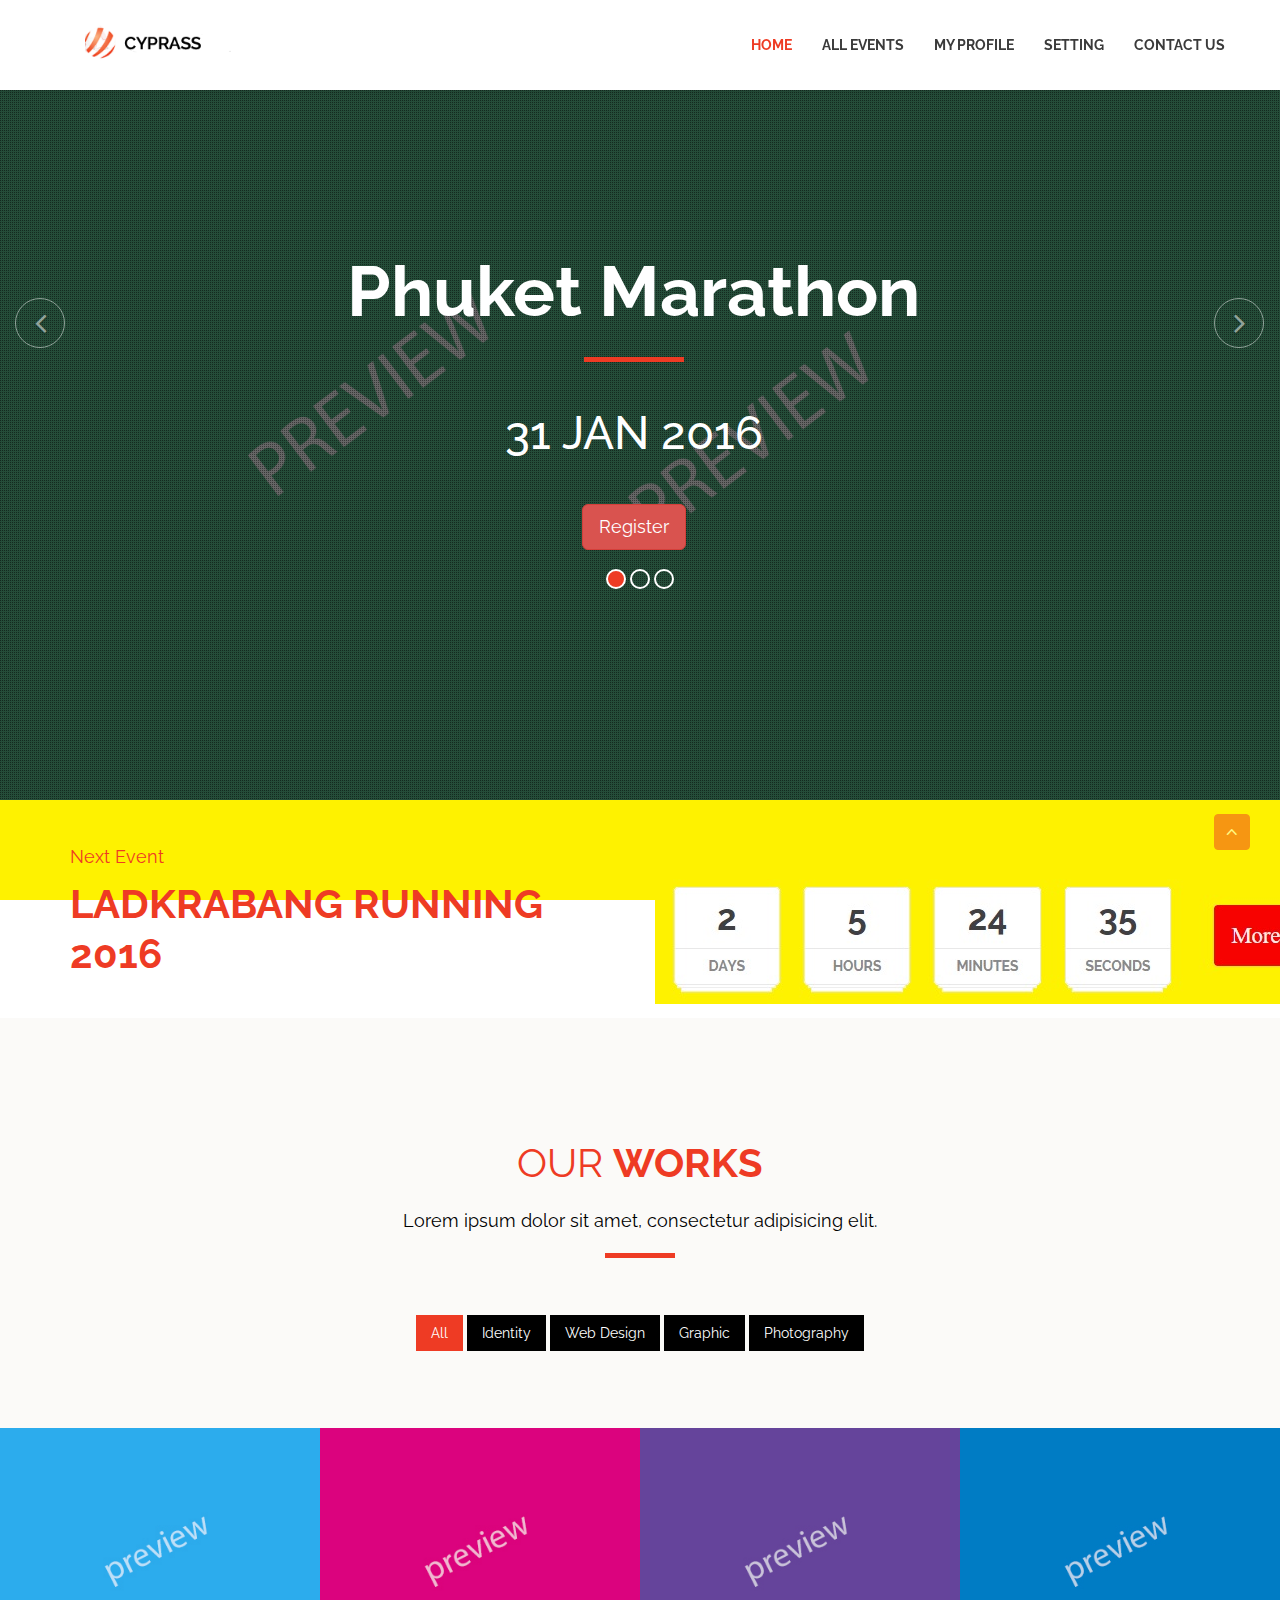
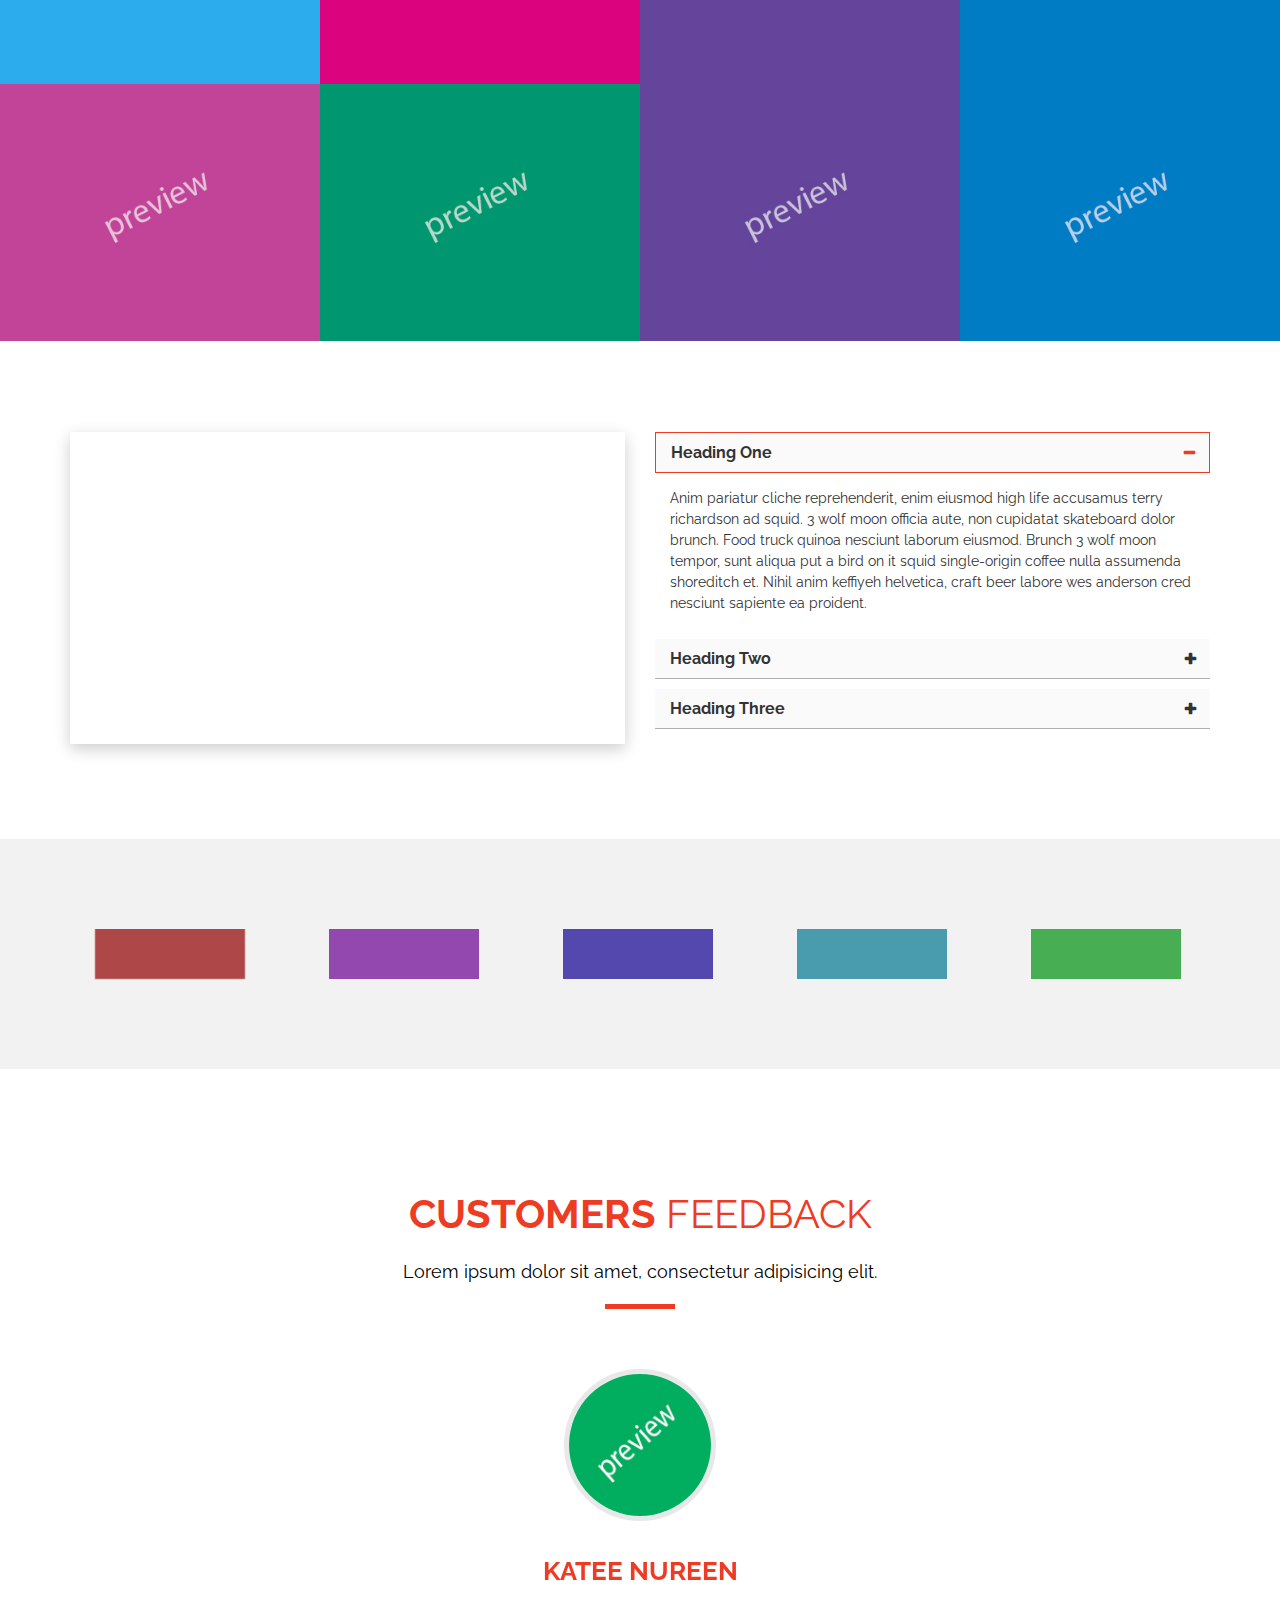
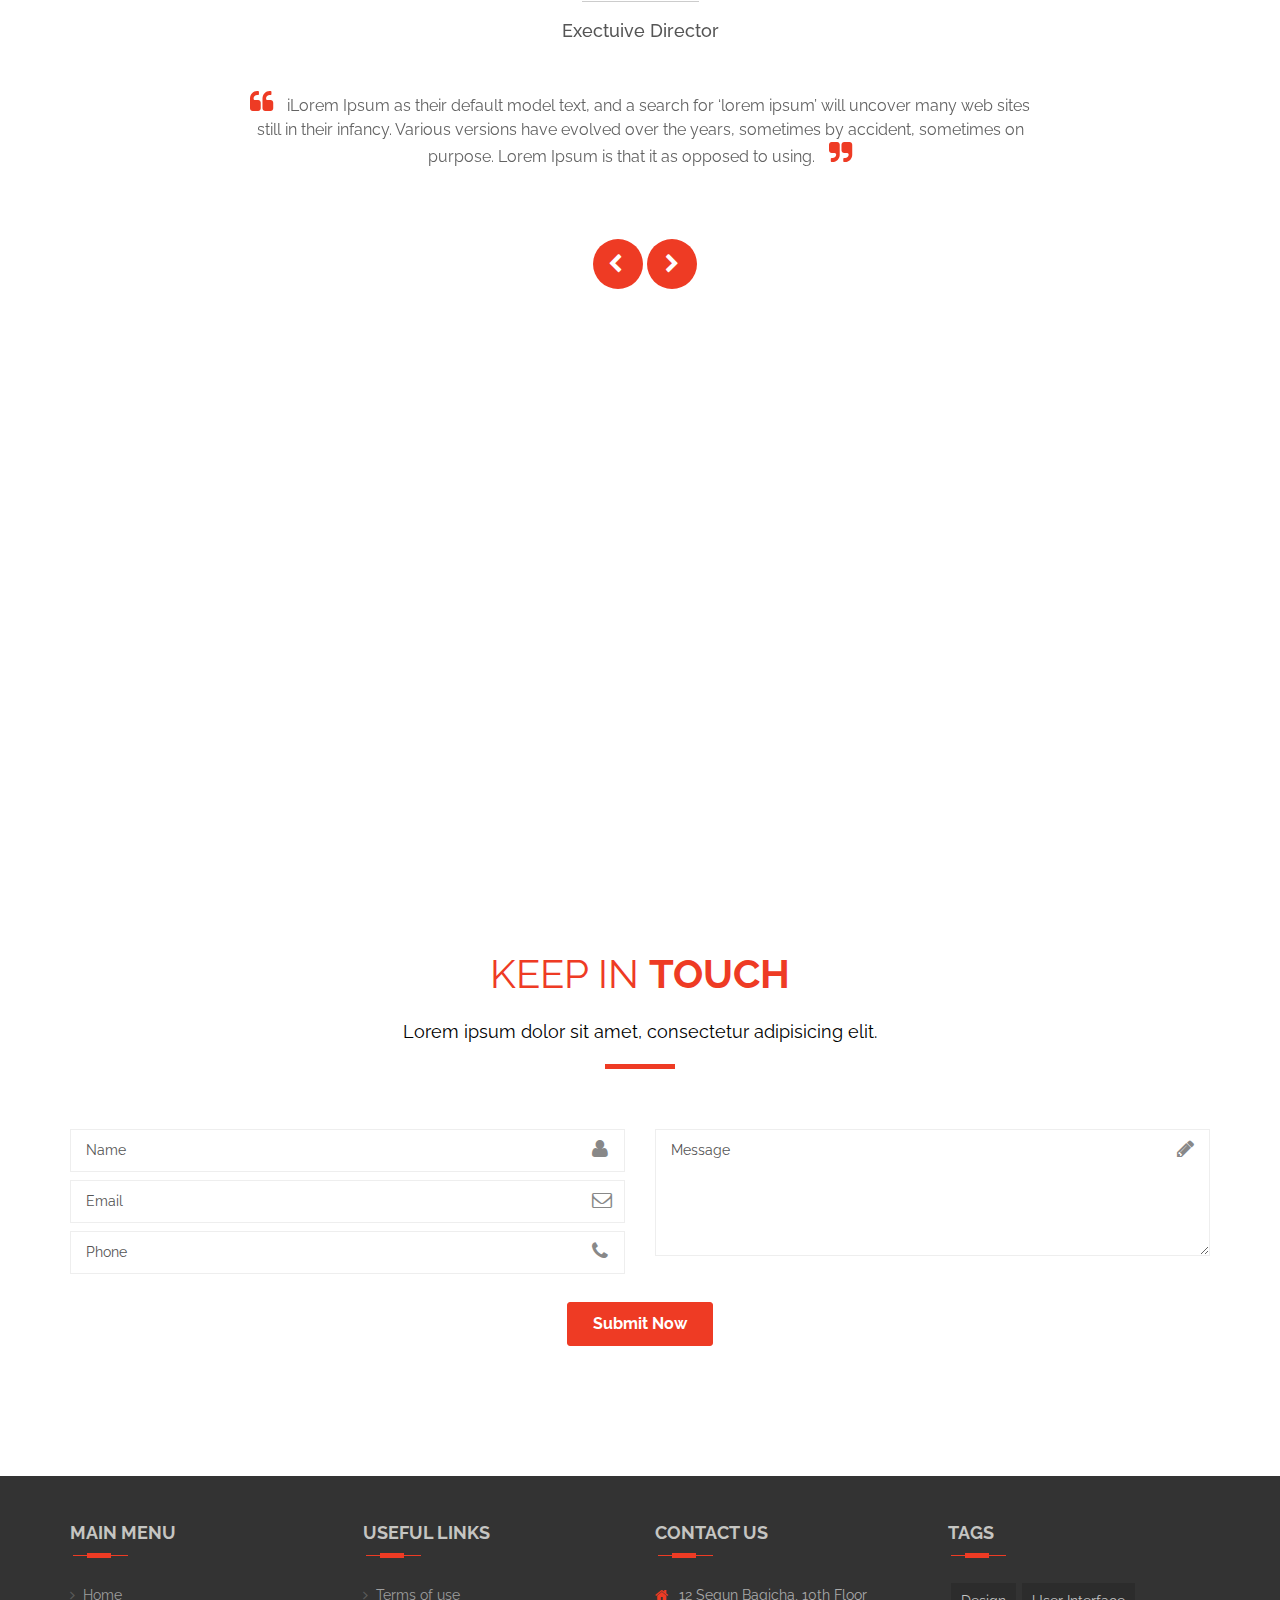
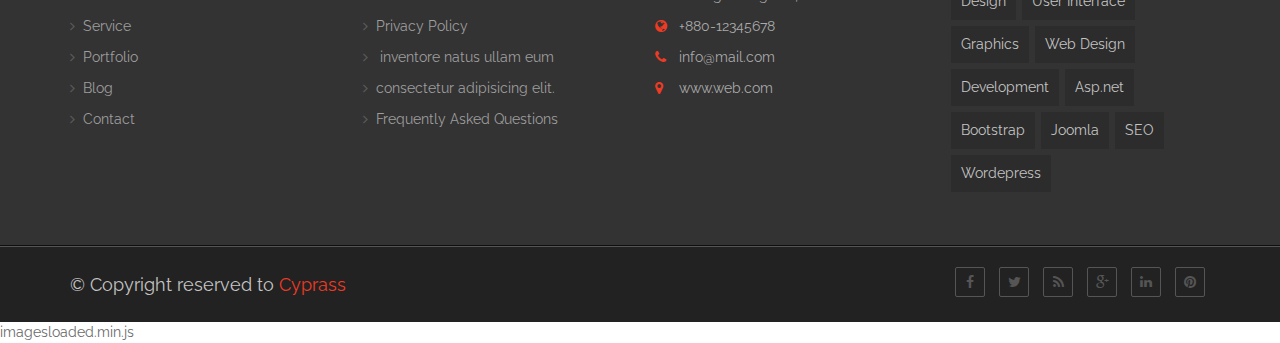
<file: homepage/index.html>
<!DOCTYPE html>
<!--[if lt IE 7]>      <html class="no-js lt-ie9 lt-ie8 lt-ie7"> <![endif]-->
<!--[if IE 7]>         <html class="no-js lt-ie9 lt-ie8"> <![endif]-->
<!--[if IE 8]>         <html class="no-js lt-ie9"> <![endif]-->
<!--[if gt IE 8]><!--> <html class="no-js"> <!--<![endif]-->
	<head>
	<!-- Basic Page Needs
	================================================== -->
		<meta charset="utf-8">
		<title>Cypras-One page html5 template</title>
		<meta name="description" content="">
		<!-- Mobile Specific Metas
	================================================== -->
		<meta name="viewport" content="width=device-width, initial-scale=1">

		<!-- Place favicon.ico and apple-touch-icon.png in the root directory -->
		 <!-- CSS
		 ================================================== -->
		<!-- Bootstrap -->
		<link rel="stylesheet" href="css/bootstrap.min.css"/>
		<!-- FontAwesome -->
		<link rel="stylesheet" href="css/font-awesome.min.css"/>
		<!-- Animation -->
		<link rel="stylesheet" href="css/animate.css" />
		<!-- Owl Carousel -->
		<link rel="stylesheet" href="css/owl.carousel.css"/>
		<link rel="stylesheet" href="css/owl.theme.css"/>
		<!-- Pretty Photo -->
		<link rel="stylesheet" href="css/prettyPhoto.css"/>
		<!-- Main color style -->
		<link rel="stylesheet" href="css/red.css"/>
		<!-- Template styles-->
		<link rel="stylesheet" href="css/custom.css" />
		<!-- Responsive -->
		<link rel="stylesheet" href="css/responsive.css" />
		<link rel="stylesheet" href="css/jquery.fancybox.css?v=2.1.5" type="text/css" media="screen" />
	
		<script type="text/javascript" src="http://maps.google.com/maps/api/js?sensor=false"></script>
		<link href='http://fonts.googleapis.com/css?family=Lato:400,300' rel='stylesheet' type='text/css'>
		<link href='http://fonts.googleapis.com/css?family=Raleway:400,300,500' rel='stylesheet' type='text/css'>
	</head>

 <body data-spy="scroll" data-target=".navbar-fixed-top">
		<!--[if lt IE 7]>
			<p class="browsehappy">You are using an <strong>outdated</strong> browser. Please <a href="http://browsehappy.com/">upgrade your browser</a> to improve your experience.</p>
		<![endif]-->

	<header id="section_header" class="navbar-fixed-top main-nav" role="banner">
		<div class="container">
			<!-- <div class="row"> -->
				 <div class="navbar-header ">
					 <button type="button" class="navbar-toggle" data-toggle="collapse" data-target="#bs-example-navbar-collapse-1">
							<span class="sr-only">Toggle navigation</span>
							<span class="icon-bar"></span>
							<span class="icon-bar"></span>
							<span class="icon-bar"></span>
						</button>
						<a class="navbar-brand" href="#">
							<img src="images/logo2.png" alt="">
						</a>
				 </div><!--Navbar header End-->
					<nav class="collapse navbar-collapse navigation" id="bs-example-navbar-collapse-1" role="navigation">
						<ul class="nav navbar-nav navbar-right ">
							<li class="active"> <a href="#slider_part" class="page-scroll">Home </a></li>
							<li><a href="#service"  class="page-scroll">All Events</a> </li>
							<li><a href="#portfolio" class="page-scroll" >My Profile</a> </li>
							<li><a href="#about" class="page-scroll">Setting </a> </li>
							<li><a href="#contact" class="page-scroll">Contact Us</a> </li>
						</ul>
					 </nav>
				</div><!-- /.container-fluid -->
</header>
 <!-- Slider start -->
	<section id="slider_part">
		 <div class="carousel slide" id="carousel-example-generic" data-ride="carousel">
			<!-- Indicators -->
			 <ol class="carousel-indicators text-center">
				<li data-target="#carousel-example-generic" data-slide-to="0" class="active"></li>
				<li data-target="#carousel-example-generic" data-slide-to="1"></li>
				<li data-target="#carousel-example-generic" data-slide-to="2"></li>
			 </ol>

			<div class="carousel-inner">
				<div class="item active">
					<div class="overlay-slide">
						<img src="images/banner/p3.jpg" alt="" class="img-responsive">
					</div>
					<div class="carousel-caption">
						<div class="col-md-12 col-xs-12 text-center">
							<h3 class="animated2"> <b>Phuket Marathon</b> </h3>
							<div class="line"></div>
							<p class="animated3">31 JAN 2016</p>
							<a href="#" class="btn btn-danger btn-lg animated3">Register</a>
						</div>
					</div>
				</div>
				<div class="item">
					<div class="overlay-slide">
						<img src="images/banner/p5.jpg" alt="" class="img-responsive">
					</div>
					<div class="carousel-caption">
						<div class="col-md-12 col-xs-12 text-center">
							<h3 class="animated3"><b>Tri Dash Bangkok 2016</b></h3>
							<div class="line"></div>
							<p class="animated3">14 FEB 2016</p>
							<a href="#" class="btn btn-danger btn-lg animated3">Register</a>
						</div>
					</div>
				</div>
				<div class="item">
					<div class="overlay-slide">
						<img src="images/banner/p10.jpg" alt="" class="img-responsive">
					</div>
					<div class="carousel-caption">
						<div class="col-md-12 col-xs-12 text-center">
							<h3 class="animated3"><b>Run Run Run 2016</b></h3>
							<div class="line"></div>
							<p class="animated3">21 JUN 2016</p>
							<a href="#" class="btn btn-danger btn-lg animated3">Register</a>
						</div>
					</div>
				</div>
			 </div> 	 <!-- End Carousel Inner -->

			<!-- Controls -->
			<div class="slides-control ">
				<a class="left carousel-control" href="#carousel-example-generic" data-slide="prev">
					<span><i class="fa fa-angle-left"></i></span>
				</a>
				<a class="right carousel-control" href="#carousel-example-generic" data-slide="next">
					<span><i class="fa fa-angle-right"></i></span>
				</a>
			</div>
		</div>
	</section>
	<!--/ Slider end -->


<!-- About details start -->
<section id="about-details">
	<div class="container">
		<div class="row">
			<div class="col-md-12 col-sm-12 col-xs-12">
				<div class="feature_header">
					<h4 class="feature_sub">Next Event</h4>
					<div class="row">
						<div class="col-md-6">
							<h3 class="feature_title" style="margin:0;width:100%"><b>Ladkrabang Running 2016</b></h3>
						</div>
						<div class="col-md-6">
							<img src="./images/countdown.jpg">
						</div>
					</div>
				</div>
			</div>  <!-- Col-md-12 End -->
		</div>	
	</div>
</section>
<!-- About details end -->

<!-- Portfolio works Start -->

	<section id="portfolio">
		<div class="container">
			<div class="row">
				<div class="col-md-12 col-sm-12 col-xs-12">
					<div class="feature_header text-center">
						<h3 class="feature_title">Our <b>Works</b></h3>
						<h4 class="feature_sub">Lorem ipsum dolor sit amet, consectetur adipisicing elit. </h4>
						<div class="divider"></div>
					</div>
				</div>  <!-- Col-md-12 End -->
			</div>
		</div>


	<div id="isotope-filter" class="skew3 text-center">
		<a data-filter="*"  href="#" class="active ">All</a>
		<a data-filter=".identity"  href="#" class="">Identity</a>
		<a data-filter=".web-design" href="#"  class="">Web Design</a>
		<a data-filter=".graphic"  href="#" class="">Graphic</a>
		<a data-filter=".logo"  href="#" class="">Photography</a>
	</div>
	<div class="clearfix"></div>
			<div class="text-center ">
			  <ul class="portfolio-wrap" id="portfolio_items">
					<li class="col-xs-12 col-sm-6 col-md-3 single-portfolio identity web-design">
						<figure>
							<img src="images/portfolio/p1.jpg" alt="" />
							<figcaption>
								<h5>Creative Zoe</h5>
								<p class="links">
									<a href="portfolio-single.html"> <i class="fa fa-link"></i></a>
									<a href="images/portfolio/p1.jpg" data-rel="prettyPhoto" class="img-responsive">
										<i class="fa fa-plus"></i>
									</a>
								</p>
								<p class="description">
									Lorem ipsum dolor sit amet, consectetur adipisicing elit.
								</p>
							</figcaption>
						</figure>
					</li>

					<li class="col-xs-12 col-sm-6 col-md-3 single-portfolio logo graphic">
						<figure>
						<img src="images/portfolio/p2.jpg" alt="" />
							<figcaption>
								<h5>Creative Zoe</h5>
								<p class="links">
									<a href="portfolio-single.html"> <i class="fa fa-link"></i></a>
									<a href="images/portfolio/p2.jpg"  data-rel="prettyPhoto" class="img-responsive">
										<i class="fa fa-plus"></i>
									</a>
								</p>
								<p class="description">
									Lorem ipsum dolor sit amet, consectetur adipisicing elit.
								</p>
								</figcaption>
						</figure>
					</li>

					<li class="col-xs-12 col-sm-6 col-md-3 single-portfolio graphic logo">
						<figure>
							<img src="images/portfolio/p3.jpg" alt="" />
							<figcaption>
								<h5>Creative Zoe</h5>
								<p class="links">
									<a href="portfolio-single.html"> <i class="fa fa-link"></i></a>
									<a href="images/portfolio/p3.jpg" data-rel="prettyPhoto" class="img-responsive">
										<i class="fa fa-plus"></i>
									</a>
								</p>
								<p class="description">
									Lorem ipsum dolor sit amet, consectetur adipisicing elit.
								</p>
							</figcaption>
						</figure>
					</li>

					<li class="col-xs-12 col-sm-6 col-md-3 single-portfolio web-design identity">
						<figure>
							<img src="images/portfolio/p7.jpg" alt="" />
							<figcaption>
								<h5>Creative Zoe</h5>
								<p class="links">
									<a href="portfolio-single.html"> <i class="fa fa-link"></i></a>
									<a href="images/portfolio/p7.jpg" data-rel="prettyPhoto" class="img-responsive">
										<i class="fa fa-plus"></i>
									</a>
								</p>
								<p class="description">
									Lorem ipsum dolor sit amet, consectetur adipisicing elit.
								</p>
							</figcaption>
						</figure>
					</li>

					<li class="col-xs-12 col-sm-6 col-md-3 single-portfolio logo web-design">
						<figure>
							<img src="images/portfolio/p5.jpg" alt="" />
							<figcaption>
								<h5>Creative Zoe</h5>
								<p class="links">
									<a href="portfolio-single.html"> <i class="fa fa-link"></i></a>
									<a href="images/portfolio/p5.jpg" data-rel="prettyPhoto" class="img-responsive">
										<i class="fa fa-plus"></i>
									</a>
								</p>
								<p class="description">
									Lorem ipsum dolor sit amet, consectetur adipisicing elit.
								</p>
							</figcaption>
						</figure>
					</li>

					<li class="col-xs-12 col-sm-6 col-md-3 single-portfolio logo graphic">
						<figure>
							<img src="images/portfolio/p6.jpg" alt="" />
							<figcaption>
								<h5>Creative Zoe</h5>
								<p class="links">
									<a href="portfolio-single.html"> <i class="fa fa-link"></i></a>
									<a href="images/portfolio/p6.jpg" data-rel="prettyPhoto" class="img-responsive">
										<i class="fa fa-plus"></i>
									</a>
								</p>
								<p class="description">
									Lorem ipsum dolor sit amet, consectetur adipisicing elit.
								</p>
							</figcaption>
						</figure>
					</li>

					<li class="col-xs-12 col-sm-6 col-md-3 single-portfolio graphic identity">
						<figure>
							<img src="images/portfolio/p3.jpg" alt="" />
							<figcaption>
								<h5>Creative Zoe</h5>
								<p class="links">
									<a href="portfolio-single.html"> <i class="fa fa-link"></i></a>
									<a href="images/portfolio/p3.jpg" data-rel="prettyPhoto" class="img-responsive">
										<i class="fa fa-plus"></i>
									</a>
								</p>
								<p class="description">
									Lorem ipsum dolor sit amet, consectetur adipisicing elit.
								</p>
							</figcaption>
						</figure>
					</li>

					<li class="col-xs-12 col-sm-6 col-md-3 single-portfolio web-design graphic">
						<figure>
							<img src="images/portfolio/p7.jpg" alt="" />
							<figcaption>
								<h5>Creative Zoe</h5>
								<p class="links">
									<a href="portfolio-single.html"> <i class="fa fa-link"></i></a>
									<a href="images/portfolio/p7.jpg" data-rel="prettyPhoto" class="img-responsive">
										<i class="fa fa-plus"></i>
									</a>
								</p>
								<p class="description">
									Lorem ipsum dolor sit amet, consectetur adipisicing elit.
								</p>
							</figcaption>
						</figure>
					</li>

				</ul>
		</div> <!-- Container Full End -->
</section>  <!-- Portfolio Section End -->


<!-- Counter End -->
<div class="clearfix"></div>
<section id="video-fact">
	<div class="container">
		 <div class="row">
				 <div class="col-md-6 ">
					<div class="landing-video">
						<div class="video-embed wow fadeIn" data-wow-duration="1s">
								<!-- Change the url -->
							<iframe src="http://player.vimeo.com/video/95864492?title=0&amp;byline=0&amp;portrait=0&amp;color=8aba56" width="350" height="281" allowfullscreen></iframe>
						</div>
					</div>
				</div>
				<div class="col-md-6 ">
					<div class="video-text">
						<div class="panel-group" id="accordion" role="tablist" aria-multiselectable="true">
						  <div class="panel panel-default">
							<div class="panel-heading active" role="tab" id="headingOne">
							  <h4 class="panel-title">
								<a class="accordion-toggle" data-toggle="collapse" data-parent="#accordion" href="#collapseOne" aria-expanded="true" aria-controls="collapseOne">
								  Heading One
								</a>
							  </h4>
							</div>
							<div id="collapseOne" class="panel-collapse collapse in" role="tabpanel" aria-labelledby="headingOne">
							  <div class="panel-body p1">
								Anim pariatur cliche reprehenderit, enim eiusmod high life accusamus terry richardson ad squid. 3 wolf moon officia aute, non cupidatat skateboard dolor brunch. Food truck quinoa nesciunt laborum eiusmod. Brunch 3 wolf moon tempor, sunt aliqua put a bird on it squid single-origin coffee nulla assumenda shoreditch et. Nihil anim keffiyeh helvetica, craft beer labore wes anderson cred nesciunt sapiente ea proident. 
							  </div>
							</div>
						  </div>
					  <div class="panel panel-default">
						<div class="panel-heading " role="tab" id="headingTwo">
						  <h4 class="panel-title">
							<a class="accordion-toggle collapsed"  data-toggle="collapse" data-parent="#accordion" href="#collapseTwo" aria-expanded="false" aria-controls="collapseTwo">
							  Heading Two
							</a>
						  </h4>
						</div>
						<div id="collapseTwo" class="panel-collapse collapse" role="tabpanel" aria-labelledby="headingTwo">
						  <div class="panel-body p1">
							Anim pariatur cliche reprehenderit, enim eiusmod high life accusamus terry richardson ad squid. 3 wolf moon officia aute, non cupidatat skateboard dolor brunch. Food truck quinoa nesciunt laborum eiusmod. Brunch 3 wolf moon tempor, sunt aliqua put a bird on it squid single-origin coffee nulla assumenda shoreditch et. Nihil anim keffiyeh helvetica, craft beer labore wes anderson cred nesciunt sapiente ea proident. 
						  </div>
						</div>
					  </div>
					  <div class="panel panel-default">
						<div class="panel-heading " role="tab" id="headingThree">
						  <h4 class="panel-title">
							<a class="accordion-toggle collapsed" data-toggle="collapse" data-parent="#accordion" href="#collapseThree" aria-expanded="false" aria-controls="collapseThree">
							  Heading Three
							</a>
						  </h4>
						</div>
						<div id="collapseThree" class="panel-collapse collapse" role="tabpanel" aria-labelledby="headingThree">
						  <div class="panel-body p1">
							Anim pariatur cliche reprehenderit, enim eiusmod high life accusamus terry richardson ad squid. 3 wolf moon officia aute, non cupidatat skateboard dolor brunch. Food truck quinoa nesciunt laborum eiusmod. Brunch 3 wolf moon tempor, sunt aliqua put a bird on it squid single-origin coffee nulla assumenda shoreditch et. Nihil anim keffiyeh helvetica, craft beer labore wes anderson cred nesciunt sapiente ea proident.
						  </div>
						</div>
					  </div>
					</div>
				</div>
			</div> 
		</div><!-- row End -->
	</div>
</section>

<div class="clearfix"></div>

<!-- Client Carousel Start -->
  <section id="client">
	<div class="container">
	<!-- <h2 class="text-center wow slideInLeft"> Our Respectable client</h2> -->
		<div class="row wow fadeInLeft">
		  <div id="client-carousel" class="col-sm-12 owl-carousel owl-theme text-center client-carousel">
			<div class="item client_logo">
			  <a href="#">
				<img src="images/clients/client1.png" alt="client" class="img-responsive">
			  </a>
			</div>
			<div class="item client_logo">
			  <a href="#">
				<img src="images/clients/client2.png" alt="client" class="img-responsive">
			  </a>
			</div>
			<div class="item client_logo">
			  <a href="#">
				<img src="images/clients/client3.png" alt="client" class="img-responsive">
			  </a>
			</div>
			<div class="item client_logo">
			  <a href="#">
				<img src="images/clients/client4.png" alt="client" class="img-responsive">
			  </a>
			</div>
			<div class="item client_logo">
			  <a href="#">
				<img src="images/clients/client5.png" alt="client" class="img-responsive">
			  </a>
			</div>
			<div class="item client_logo">
			  <a href="#">
				<img src="images/clients/client6.png" alt="client" class="img-responsive">
			  </a>
			</div>
			<div class="item client_logo">
			  <a href="#">
				<img src="images/clients/client7.png" alt="client" class="img-responsive">
			  </a>
			</div>
			<div class="item client_logo">
			  <a href="#">
				<img src="images/clients/client8.png" alt="client" class="img-responsive">
			  </a>
			</div>
		  </div><!-- Owl carousel end -->
		</div><!-- Main row end -->
	</div>
  </section>
<!-- Client Carousel End -->
<div class="clearfix"></div>



<!-- Testimonial Start -->

<section id="testimonial" class="wow fadeInUp">
	<div class="container">
		<div class="row">
			<div class="col-md-12 col-sm-12 col-xs-12">
				<div class="feature_header text-center">
					<h3 class="feature_title"><b>Customers</b> Feedback</h3>
					<h4 class="feature_sub">Lorem ipsum dolor sit amet, consectetur adipisicing elit. </h4>
					<div class="divider"></div>
				</div>
			</div>  <!-- Col-md-12 End -->
		</div>
				<div class="row">
					<div id="testimonial-carousel" class="owl-carousel owl-theme text-center testimonial-slide">
						<div class="item">
						  <div class="testimonial-thumb">
							<img class="img-circle" src="images/team/pic1.jpg" alt="testimonial" >
						  </div>
						  <div class="testimonial-content">
							<h3 class="name">Katee Nureen <span>Exectuive Director</span></h3>
							<p class="testimonial-text">
							  iLorem Ipsum as their default model text, and a search for ‘lorem ipsum’ will uncover many web sites still in their infancy. Various versions have evolved over the years, sometimes by accident, sometimes on purpose. Lorem Ipsum is that it as opposed to using.
							</p>
						  </div>
						</div>
						<div class="item">
						  <div class="testimonial-thumb">
							<img class="img-circle" src="images/testimonial2.png" alt="testimonial" > 
						  </div>
						  <div class="testimonial-content">
							<h3 class="name">Angry Figer <span>Frozen Director</span></h3>
							<p class="testimonial-text">
							  Lorem Ipsum as their default model text, and a search for ‘lorem ipsum’ will uncover many web sites still in their infancy. Various versions have evolved over the years, sometimes by accident, sometimes on purpose. Lorem Ipsum is that it as opposed to using.
							</p>
						  </div>
						</div>
						<div class="item">
						  <div class="testimonial-thumb">
							<img class="img-circle" src="images/team/pic6.jpg" alt="testimonial" >
						  </div>
						  <div class="testimonial-content">
							<h3 class="name wow bounceInLeft">Monica Lunaxy<span>Sales Manager</span></h3>
							<p class="testimonial-text">
							  Lorem Ipsum as their default model text, and a search for ‘lorem ipsum’ will uncover many web sites still in their infancy. Various versions have evolved over the years, sometimes by accident, sometimes on purpose. Lorem Ipsum is that it as opposed to using.
							</p>
						  </div>
						</div>
					</div>
					<!-- Navigation start -->
					<div class="customNavigation cyprass-carousel-controller">
						<a class="prev left">
							<i class="fa fa-chevron-left"></i>
						</a>
						<a class="next right">
						  <i class="fa fa-chevron-right"></i>
						</a>
					</div>
					<!-- Navigation ENd -->
				</div>
			</div> <!-- Row End -->
</section> <!-- Section Testimonial End -->

<!-- Testimonial Area End -->

<!-- Counter Strat -->

<section id="counter_area">
		<div class="facts">
			<div class="container">
				<div class="col-md-3 col-xs-12 col-sm-6 columns">
					<div class="facts-wrap">
					 <div class="graph">
						<div class="graph-left-side">
							<div class="graph-left-container">
								<div class="graph-left-half"> </div>
							</div>
						</div>
						<div class="graph-right-side">
							<div class="graph-right-container">
								<div class="graph-right-half"></div>
							</div>
						</div>
						<i class="fa fa-thumbs-o-up fa-3x fw"></i>
						<div class="facts-wrap-num">
							<span class="counter">87</span>
						</div>
					</div>
						<h6>Clients</h6>
					</div>
				</div>
				<div class="col-md-3 col-xs-12 col-sm-6 columns">
					<div class="facts-wrap">
					 <div class="graph">
						<div class="graph-left-side">
							<div class="graph-left-container">
								<div class="graph-left-half"> </div>
							</div>
						</div>
						<div class="graph-right-side">
							<div class="graph-right-container">
								<div class="graph-right-half"></div>
							</div>
						</div>
						<i class="fa fa-gift fa-3x fw"></i>
						<div class="facts-wrap-num"><span class="counter">25</span></div>
					 </div>
						<h6>Awards</h6>
					</div>
				</div>
				<div class="col-md-3 col-xs-12 col-sm-6 columns">
					<div class="facts-wrap">
					 <div class="graph">
						<div class="graph-left-side">
							<div class="graph-left-container">
								<div class="graph-left-half"> </div>
							</div>
						</div>
						<div class="graph-right-side">
							<div class="graph-right-container">
								<div class="graph-right-half"></div>
							</div>
						</div>
						<i class="fa fa-check-square-o fa-3x fw"></i>
						<div class="facts-wrap-num"><span class="counter">68</span></div>
						</div>
						<h6>Projects</h6>
					</div>
				</div>
				<div class="col-md-3 col-xs-12 col-sm-6 columns">
					<div class="facts-wrap">
					 <div class="graph">
						<div class="graph-left-side">
							<div class="graph-left-container">
								<div class="graph-left-half"> </div>
							</div>
						</div>
						<div class="graph-right-side">
							<div class="graph-right-container">
								<div class="graph-right-half"></div>
							</div>
						</div>
						<i class="fa fa-envelope-o fa-3x fw"></i>
						<div class="facts-wrap-num"><span class="counter">46</span></div>
						</div>
						<h6>Mails</h6>
					</div>
				</div>
			</div> <!-- Conatainer End -->
		</div>	<!-- Fact div ENd -->
</section>
<!-- Counter End -->



<div class="clearfix"></div>

<!-- Conatct Area Start-->

<section id="contact">
	<div class="container">
		<div class="row">
			<div class="col-md-12 col-sm-12 col-xs-12">
				<div class="feature_header text-center">
					<h3 class="feature_title">Keep In <b>touch</b></h3>
					<h4 class="feature_sub">Lorem ipsum dolor sit amet, consectetur adipisicing elit. </h4>
					<div class="divider"></div>
				</div>
			</div>
		</div>
		<div class="row">
			 <div class="contact_full">
				<div class="col-md-6 left">
					<div class="left_contact">
						<form action="role">
							<div class="form-level">
								<input name="name" placeholder="Name" id="name"  value="" type="text" class="input-block">
								<span class="form-icon fa fa-user"></span>
							</div>
							<div class="form-level">
								<input name="email" placeholder="Email" id="mail" class="input-block" value="" type="email">
								<span class="form-icon fa fa-envelope-o"></span>
							</div>
							<div class="form-level">
								<input name="name" placeholder="Phone" id="phone" class="input-block" value="" type="text">
								<span class="form-icon fa fa-phone"></span>
							</div>
						</form>
					</div>
				</div>

				<div class="col-md-6 right">
					<div class="form-level">
						<textarea name="" id="messege"  rows="5" class="textarea-block" placeholder="message"></textarea>
						<span class="form-icon fa fa-pencil"></span>
					</div>
				</div>
				<div class="col-md-12 text-center">
					<button class="btn btn-main featured">Submit Now</button>
				</div>
			</div>
		</div>
	</div>
</section>


<!-- Footer Area Start -->

<section id="footer">
	<div class="footer_top">
		<div class="container">
			<div class="row">
				<div class="col-md-3 col-sm-6 col-xs-12">
					<h3 class="menu_head">Main Menu</h3>
					<div class="footer_menu">
						<ul>
							<li><a href="#about">Home</a></li>
							<li><a href="#service">Service</a></li>
							<li><a href="#portfolio">Portfolio</a></li>
							<li><a href="#blog">Blog</a></li>
							<li><a href="#contact">Contact</a></li>
						</ul>
					</div>
				</div>
				<div class="col-md-3 col-sm-6 col-xs-12">
					<h3 class="menu_head">Useful Links</h3>
					<div class="footer_menu">
						<ul>
							<li><a href="#">Terms of use</a></li>
							<li><a href="#">Privacy Policy</a></li>
							<li><a href="#"> inventore natus ullam eum</a></li>
							<li><a href="#">consectetur adipisicing elit.</a></li>
							<li><a href="#">Frequently Asked Questions</a></li>
						</ul>
					</div>
				</div>
				<div class="col-md-3 col-sm-6 col-xs-12">
					<h3 class="menu_head">Contact us</h3>
					<div class="footer_menu_contact">
						<ul>
							<li> <i class="fa fa-home"></i>
								<span> 12 Segun Bagicha, 10th Floor </span></li>
							<li><i class="fa fa-globe"></i>
								<span> +880-12345678</span></li>
							<li><i class="fa fa-phone"></i>
								<span> info@mail.com</span></li>
							<li><i class="fa fa-map-marker"></i>
							<span> www.web.com</span></li>
						</ul>
					</div>
				</div>

				<div class="col-md-3 col-sm-6 col-xs-12">
					<h3 class="menu_head">Tags</h3>
					<div class="footer_menu tags">
						<a href="#"> Design</a>
						<a href="#"> User Interface</a>
						<a href="#"> Graphics</a>
						<a href="#"> Web Design</a>
						<a href="#"> Development</a>
						<a href="#"> Asp.net</a>
						<a href="#"> Bootstrap</a>
						<a href="#"> Joomla</a>
						<a href="#"> SEO</a>
						<a href="#"> Wordepress</a>
					</div>
				</div>

			</div>
		</div>
	</div>

	<div class="footer_b">
		<div class="container">
			<div class="row">
				<div class="col-md-6 col-sm-6 col-xs-12">
					<div class="footer_bottom">
						<p class="text-block"> &copy; Copyright reserved to <span>Cyprass </span></p>
					</div>
				</div>
				<div class="col-md-6 col-sm-6 col-xs-12">
					<div class="footer_mid pull-right">
						<ul class="social-contact list-inline">
							<li> <a href="#"><i class="fa fa-facebook"></i></a></li>
							<li> <a href="#"><i class="fa fa-twitter"></i></a></li>
							<li> <a href="#"><i class="fa fa-rss"></i></a></li>
							<li> <a href="#"><i class="fa fa-google-plus"></i> </a></li>
							<li><a href="#"> <i class="fa fa-linkedin"></i></a></li>
							<li><a href="#"> <i class="fa fa-pinterest"></i></a></li>
						</ul>
					</div>
				</div>

			</div>
		</div>
	</div>
</section>
<!-- Footer Area End -->

<!-- Back To Top Button -->
	<div id="back-top">
		<a href="#slider_part" class="scroll" data-scroll>
			<button class="btn btn-primary" title="Back to Top"><i class="fa fa-angle-up"></i></button>
		</a>
	</div>
	<!-- End Back To Top Button -->



<!-- Javascript Files
	================================================== -->
	<!-- initialize jQuery Library -->

		<!-- initialize jQuery Library -->
		<!-- Main jquery -->
			<script type="text/javascript" src="js/jquery.js"></script>
		<!-- Bootstrap jQuery -->
		 <script src="js/bootstrap.min.js"></script>
		<!-- Owl Carousel -->
		<script src="js/owl.carousel.min.js"></script>
		<!-- Isotope -->
		<script src="js/isotope.min.js"></script>imagesloaded.min.js

		<script src="js/imagesloaded.min.js"></script>
		<!-- Pretty Photo -->
			<script type="text/javascript" src="js/jquery.prettyPhoto.js"></script>
		<!-- SmoothScroll -->
		<script type="text/javascript" src="js/smooth-scroll.js"></script>
		<!-- Image Fancybox -->
		<script type="text/javascript" src="js/jquery.fancybox.pack.js?v=2.1.5"></script>
		<!-- Counter  -->
		<script type="text/javascript" src="js/jquery.counterup.min.js"></script>
		<!-- waypoints -->
		<script type="text/javascript" src="js/waypoints.min.js"></script>
		<!-- Bx slider -->
		<script type="text/javascript" src="js/jquery.bxslider.min.js"></script>
		<!-- Scroll to top -->
		<script type="text/javascript" src="js/jquery.scrollTo.js"></script>
		<!-- Easing js -->
		<script type="text/javascript" src="js/jquery.easing.1.3.js"></script>
		 <!-- PrettyPhoto -->
		<script src="js/jquery.singlePageNav.js"></script>
		<!-- Wow Animation -->
		<script type="js/javascript" src="js/wow.min.js"></script>
		<!-- Google Map  Source -->
		<script type="text/javascript" src="js/gmaps.js"></script>
			 <!-- Custom js -->
		<script src="js/custom.js"></script>
		 <script>
		// Google Map - with support of gmaps.js
	 var map;
		map = new GMaps({
		  div: '#map',
		  lat: 23.709921,
		  lng: 90.407143,
		  scrollwheel: false,
		  panControl: false,
		  zoomControl: false,
		});

		map.addMarker({
		  lat: 23.709921,
		  lng: 90.407143,
		  title: 'Smilebuddy',
		  infoWindow: { 
			content: '<p> Smilebuddy, Dhanmondhi 27</p>'
		  },
		  icon: "images/map1.png"
		});
		</script>
 
	</body>
</html>
</file>
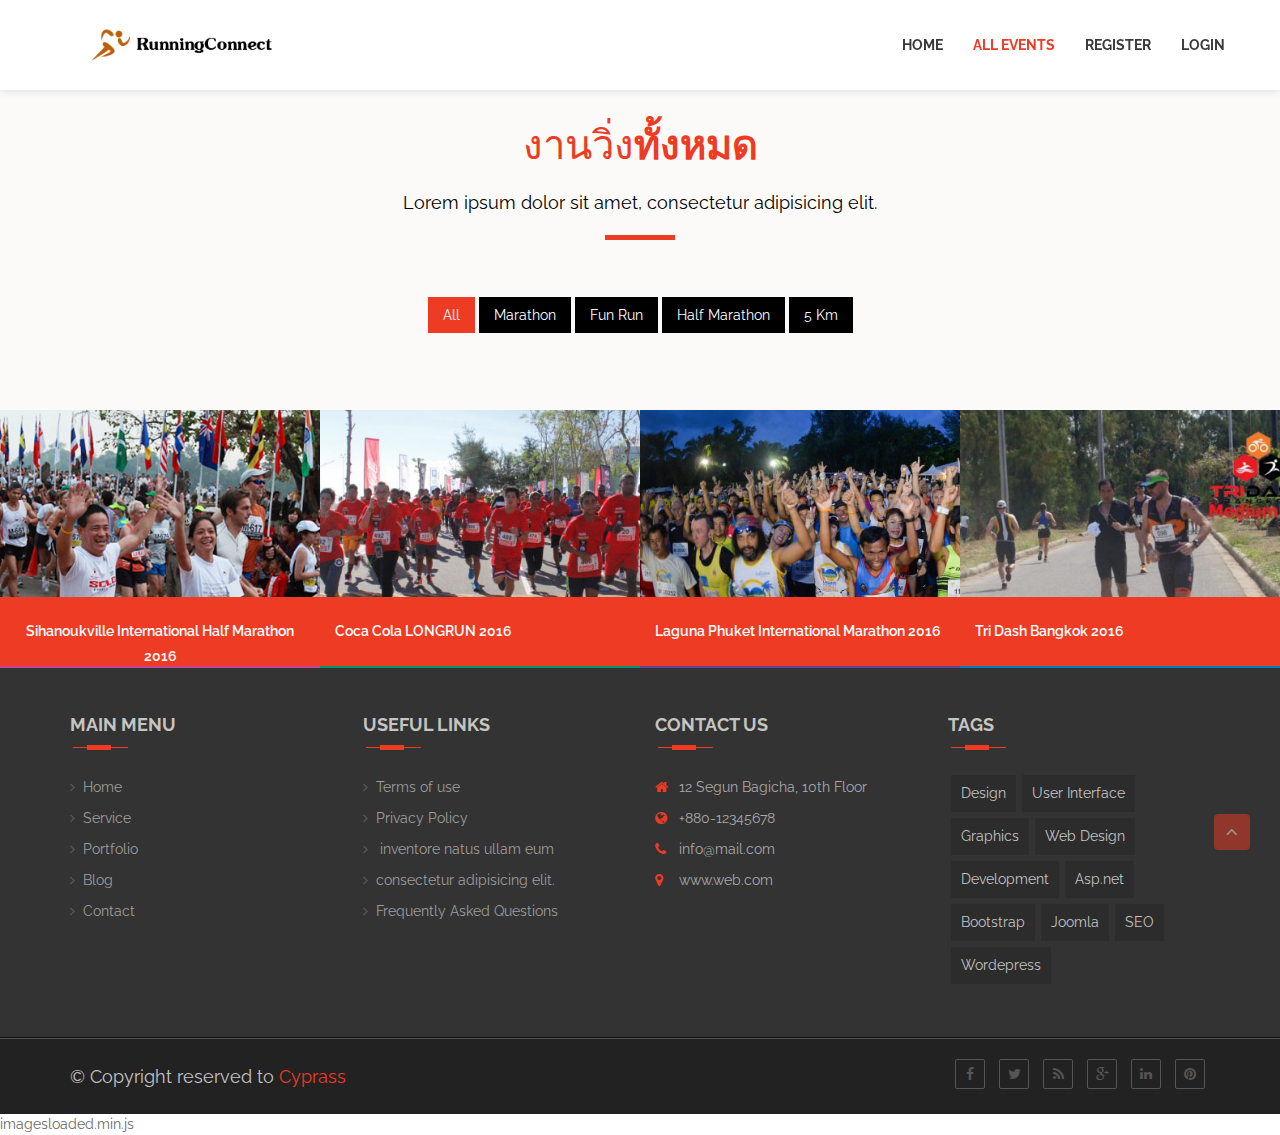
<file: allevent.html>
<!DOCTYPE html>
<!--[if lt IE 7]>      <html class="no-js lt-ie9 lt-ie8 lt-ie7"> <![endif]-->
<!--[if IE 7]>         <html class="no-js lt-ie9 lt-ie8"> <![endif]-->
<!--[if IE 8]>         <html class="no-js lt-ie9"> <![endif]-->
<!--[if gt IE 8]><!--> <html class="no-js"> <!--<![endif]-->
	<head>
	<!-- Basic Page Needs
	================================================== -->
		<meta charset="utf-8">
		<title>Cypras-One page html5 template</title>
		<meta name="description" content="">
		<!-- Mobile Specific Metas
	================================================== -->
		<meta name="viewport" content="width=device-width, initial-scale=1">

		<!-- Place favicon.ico and apple-touch-icon.png in the root directory -->
		 <!-- CSS
		 ================================================== -->
		<!-- Bootstrap -->
		<link rel="stylesheet" href="css/bootstrap.min.css"/>
		<!-- FontAwesome -->
		<link rel="stylesheet" href="css/font-awesome.min.css"/>
		<!-- Animation -->
		<link rel="stylesheet" href="css/animate.css" />
		<!-- Owl Carousel -->
		<link rel="stylesheet" href="css/owl.carousel.css"/>
		<link rel="stylesheet" href="css/owl.theme.css"/>
		<!-- Pretty Photo -->
		<link rel="stylesheet" href="css/prettyPhoto.css"/>
		<!-- Main color style -->
		<link rel="stylesheet" href="css/red.css"/>
		<!-- Template styles-->
		<link rel="stylesheet" href="css/custom.css" />
		<!-- Responsive -->
		<link rel="stylesheet" href="css/responsive.css" />
		<link rel="stylesheet" href="css/jquery.fancybox.css?v=2.1.5" type="text/css" media="screen" />
	
		<script type="text/javascript" src="http://maps.google.com/maps/api/js?sensor=false"></script>
		<link href='http://fonts.googleapis.com/css?family=Lato:400,300' rel='stylesheet' type='text/css'>
		<link href='http://fonts.googleapis.com/css?family=Raleway:400,300,500' rel='stylesheet' type='text/css'>
	</head>

 <body data-spy="scroll" data-target=".navbar-fixed-top">
		<!--[if lt IE 7]>
			<p class="browsehappy">You are using an <strong>outdated</strong> browser. Please <a href="http://browsehappy.com/">upgrade your browser</a> to improve your experience.</p>
		<![endif]-->

	<header id="section_header" class="navbar-fixed-top main-nav" role="banner">
		<div class="container">
			<!-- <div class="row"> -->
				 <div class="navbar-header ">
					 <button type="button" class="navbar-toggle" data-toggle="collapse" data-target="#bs-example-navbar-collapse-1">
							<span class="sr-only">Toggle navigation</span>
							<span class="icon-bar"></span>
							<span class="icon-bar"></span>
							<span class="icon-bar"></span>
						</button>
						<a class="navbar-brand" href="#">
							<img src="images/logo2.png" alt="">
						</a>
				 </div><!--Navbar header End-->
					<nav class="collapse navbar-collapse navigation" id="bs-example-navbar-collapse-1" role="navigation">
						<ul class="nav navbar-nav navbar-right ">
							<li> <a href="#slider_part" class="page-scroll">Home </a></li>
							<li class="active"><a href="./allevent.html"  class="page-scroll">All Events</a> </li>
							<li><a href="./register.html" class="page-scroll">Register</a> </li>
							<li><a href="./login.html" class="page-scroll">Login</a> </li>
						</ul>
					 </nav>
				</div><!-- /.container-fluid -->
</header>



<!-- Portfolio works Start -->

	<section id="portfolio">
		<div class="container">
			<div class="row">
				<div class="col-md-12 col-sm-12 col-xs-12">
					<div class="feature_header text-center">
						<h3 class="feature_title">งานวิ่ง<b>ทั้งหมด</b></h3>
						<h4 class="feature_sub">Lorem ipsum dolor sit amet, consectetur adipisicing elit. </h4>
						<div class="divider"></div>
					</div>
				</div>  <!-- Col-md-12 End -->
			</div>
		</div>


	<div id="isotope-filter" class="skew3 text-center">
		<a data-filter="*"  href="#" class="active ">All</a>
		<a data-filter=".identity"  href="#" class="">Marathon</a>
		<a data-filter=".web-design" href="#"  class="">Fun Run</a>
		<a data-filter=".graphic"  href="#" class="">Half Marathon</a>
		<a data-filter=".logo"  href="#" class="">5 Km</a>
	</div>
	<div class="clearfix"></div>
			<div class="text-center ">
			  <ul class="portfolio-wrap" id="portfolio_items">
					<li class="col-xs-12 col-sm-6 col-md-3 single-portfolio identity web-design">
						<figure>
							<img src="images/event/angkor.jpg" alt="" />
							<figcaption>
								<h5>Sihanoukville International Half Marathon 2016</h5>
								<p class="links">
									<a href="event.html"> <i class="fa fa-link"></i></a>
									<a href="images/event/p1.jpg" data-rel="prettyPhoto" class="img-responsive">
										<i class="fa fa-plus"></i>
									</a>
								</p>
								<p class="description">
									Lorem ipsum dolor sit amet, consectetur adipisicing elit.
								</p>
							</figcaption>
						</figure>
					</li>

					<li class="col-xs-12 col-sm-6 col-md-3 single-portfolio logo graphic">
						<figure>
						<img src="images/event/cocacola.jpg" alt="" />
							<figcaption>
								<h5>Coca Cola LONGRUN 2016</h5>
								<p class="links">
									<a href="event.html"> <i class="fa fa-link"></i></a>
									<a href="images/portfolio/p2.jpg"  data-rel="prettyPhoto" class="img-responsive">
										<i class="fa fa-plus"></i>
									</a>
								</p>
								<p class="description">
									Lorem ipsum dolor sit amet, consectetur adipisicing elit.
								</p>
								</figcaption>
						</figure>
					</li>

					<li class="col-xs-12 col-sm-6 col-md-3 single-portfolio graphic logo">
						<figure>
							<img src="images/event/laguna.jpg" alt="" />
							<figcaption>
								<h5>Laguna Phuket International Marathon 2016</h5>
								<p class="links">
									<a href="event.html"> <i class="fa fa-link"></i></a>
									<a href="images/portfolio/p3.jpg" data-rel="prettyPhoto" class="img-responsive">
										<i class="fa fa-plus"></i>
									</a>
								</p>
								<p class="description">
									Lorem ipsum dolor sit amet, consectetur adipisicing elit.
								</p>
							</figcaption>
						</figure>
					</li>

					<li class="col-xs-12 col-sm-6 col-md-3 single-portfolio web-design identity">
						<figure>
							<img src="images/event/tridash.jpg" alt="" />
							<figcaption>
								<h5>Tri Dash Bangkok 2016</h5>
								<p class="links">
									<a href="event.html"> <i class="fa fa-link"></i></a>
									<a href="images/portfolio/p7.jpg" data-rel="prettyPhoto" class="img-responsive">
										<i class="fa fa-plus"></i>
									</a>
								</p>
								<p class="description">
									Lorem ipsum dolor sit amet, consectetur adipisicing elit.
								</p>
							</figcaption>
						</figure>
					</li>

					<li class="col-xs-12 col-sm-6 col-md-3 single-portfolio logo web-design">
						<figure>
							<img src="images/portfolio/p5.jpg" alt="" />
							<figcaption>
								<h5>Creative Zoe</h5>
								<p class="links">
									<a href="portfolio-single.html"> <i class="fa fa-link"></i></a>
									<a href="images/portfolio/p5.jpg" data-rel="prettyPhoto" class="img-responsive">
										<i class="fa fa-plus"></i>
									</a>
								</p>
								<p class="description">
									Lorem ipsum dolor sit amet, consectetur adipisicing elit.
								</p>
							</figcaption>
						</figure>
					</li>

					<li class="col-xs-12 col-sm-6 col-md-3 single-portfolio logo graphic">
						<figure>
							<img src="images/portfolio/p6.jpg" alt="" />
							<figcaption>
								<h5>Creative Zoe</h5>
								<p class="links">
									<a href="portfolio-single.html"> <i class="fa fa-link"></i></a>
									<a href="images/portfolio/p6.jpg" data-rel="prettyPhoto" class="img-responsive">
										<i class="fa fa-plus"></i>
									</a>
								</p>
								<p class="description">
									Lorem ipsum dolor sit amet, consectetur adipisicing elit.
								</p>
							</figcaption>
						</figure>
					</li>

					<li class="col-xs-12 col-sm-6 col-md-3 single-portfolio graphic identity">
						<figure>
							<img src="images/portfolio/p3.jpg" alt="" />
							<figcaption>
								<h5>Creative Zoe</h5>
								<p class="links">
									<a href="portfolio-single.html"> <i class="fa fa-link"></i></a>
									<a href="images/portfolio/p3.jpg" data-rel="prettyPhoto" class="img-responsive">
										<i class="fa fa-plus"></i>
									</a>
								</p>
								<p class="description">
									Lorem ipsum dolor sit amet, consectetur adipisicing elit.
								</p>
							</figcaption>
						</figure>
					</li>

					<li class="col-xs-12 col-sm-6 col-md-3 single-portfolio web-design graphic">
						<figure>
							<img src="images/portfolio/p7.jpg" alt="" />
							<figcaption>
								<h5>Creative Zoe</h5>
								<p class="links">
									<a href="portfolio-single.html"> <i class="fa fa-link"></i></a>
									<a href="images/portfolio/p7.jpg" data-rel="prettyPhoto" class="img-responsive">
										<i class="fa fa-plus"></i>
									</a>
								</p>
								<p class="description">
									Lorem ipsum dolor sit amet, consectetur adipisicing elit.
								</p>
							</figcaption>
						</figure>
					</li>

				</ul>
		</div> <!-- Container Full End -->
</section>  <!-- Portfolio Section End -->




<!-- Footer Area Start -->

<section id="footer">
	<div class="footer_top">
		<div class="container">
			<div class="row">
				<div class="col-md-3 col-sm-6 col-xs-12">
					<h3 class="menu_head">Main Menu</h3>
					<div class="footer_menu">
						<ul>
							<li><a href="#about">Home</a></li>
							<li><a href="#service">Service</a></li>
							<li><a href="#portfolio">Portfolio</a></li>
							<li><a href="#blog">Blog</a></li>
							<li><a href="#contact">Contact</a></li>
						</ul>
					</div>
				</div>
				<div class="col-md-3 col-sm-6 col-xs-12">
					<h3 class="menu_head">Useful Links</h3>
					<div class="footer_menu">
						<ul>
							<li><a href="#">Terms of use</a></li>
							<li><a href="#">Privacy Policy</a></li>
							<li><a href="#"> inventore natus ullam eum</a></li>
							<li><a href="#">consectetur adipisicing elit.</a></li>
							<li><a href="#">Frequently Asked Questions</a></li>
						</ul>
					</div>
				</div>
				<div class="col-md-3 col-sm-6 col-xs-12">
					<h3 class="menu_head">Contact us</h3>
					<div class="footer_menu_contact">
						<ul>
							<li> <i class="fa fa-home"></i>
								<span> 12 Segun Bagicha, 10th Floor </span></li>
							<li><i class="fa fa-globe"></i>
								<span> +880-12345678</span></li>
							<li><i class="fa fa-phone"></i>
								<span> info@mail.com</span></li>
							<li><i class="fa fa-map-marker"></i>
							<span> www.web.com</span></li>
						</ul>
					</div>
				</div>

				<div class="col-md-3 col-sm-6 col-xs-12">
					<h3 class="menu_head">Tags</h3>
					<div class="footer_menu tags">
						<a href="#"> Design</a>
						<a href="#"> User Interface</a>
						<a href="#"> Graphics</a>
						<a href="#"> Web Design</a>
						<a href="#"> Development</a>
						<a href="#"> Asp.net</a>
						<a href="#"> Bootstrap</a>
						<a href="#"> Joomla</a>
						<a href="#"> SEO</a>
						<a href="#"> Wordepress</a>
					</div>
				</div>

			</div>
		</div>
	</div>

	<div class="footer_b">
		<div class="container">
			<div class="row">
				<div class="col-md-6 col-sm-6 col-xs-12">
					<div class="footer_bottom">
						<p class="text-block"> &copy; Copyright reserved to <span>Cyprass </span></p>
					</div>
				</div>
				<div class="col-md-6 col-sm-6 col-xs-12">
					<div class="footer_mid pull-right">
						<ul class="social-contact list-inline">
							<li> <a href="#"><i class="fa fa-facebook"></i></a></li>
							<li> <a href="#"><i class="fa fa-twitter"></i></a></li>
							<li> <a href="#"><i class="fa fa-rss"></i></a></li>
							<li> <a href="#"><i class="fa fa-google-plus"></i> </a></li>
							<li><a href="#"> <i class="fa fa-linkedin"></i></a></li>
							<li><a href="#"> <i class="fa fa-pinterest"></i></a></li>
						</ul>
					</div>
				</div>

			</div>
		</div>
	</div>
</section>
<!-- Footer Area End -->

<!-- Back To Top Button -->
	<div id="back-top">
		<a href="#slider_part" class="scroll" data-scroll>
			<button class="btn btn-primary" title="Back to Top"><i class="fa fa-angle-up"></i></button>
		</a>
	</div>
	<!-- End Back To Top Button -->



<!-- Javascript Files
	================================================== -->
	<!-- initialize jQuery Library -->

		<!-- initialize jQuery Library -->
		<!-- Main jquery -->
			<script type="text/javascript" src="js/jquery.js"></script>
		<!-- Bootstrap jQuery -->
		 <script src="js/bootstrap.min.js"></script>
		<!-- Owl Carousel -->
		<script src="js/owl.carousel.min.js"></script>
		<!-- Isotope -->
		<script src="js/isotope.min.js"></script>imagesloaded.min.js

		<script src="js/imagesloaded.min.js"></script>
		<!-- Pretty Photo -->
			<script type="text/javascript" src="js/jquery.prettyPhoto.js"></script>
		<!-- SmoothScroll -->
		<script type="text/javascript" src="js/smooth-scroll.js"></script>
		<!-- Image Fancybox -->
		<script type="text/javascript" src="js/jquery.fancybox.pack.js?v=2.1.5"></script>
		<!-- Counter  -->
		<script type="text/javascript" src="js/jquery.counterup.min.js"></script>
		<!-- waypoints -->
		<script type="text/javascript" src="js/waypoints.min.js"></script>
		<!-- Bx slider -->
		<script type="text/javascript" src="js/jquery.bxslider.min.js"></script>
		<!-- Scroll to top -->
		<script type="text/javascript" src="js/jquery.scrollTo.js"></script>
		<!-- Easing js -->
		<script type="text/javascript" src="js/jquery.easing.1.3.js"></script>
		 <!-- PrettyPhoto -->
		<script src="js/jquery.singlePageNav.js"></script>
		<!-- Wow Animation -->
		<script type="js/javascript" src="js/wow.min.js"></script>
			 <!-- Custom js -->
		<script src="js/custom.js"></script>
 
	</body>
</html>
</file>
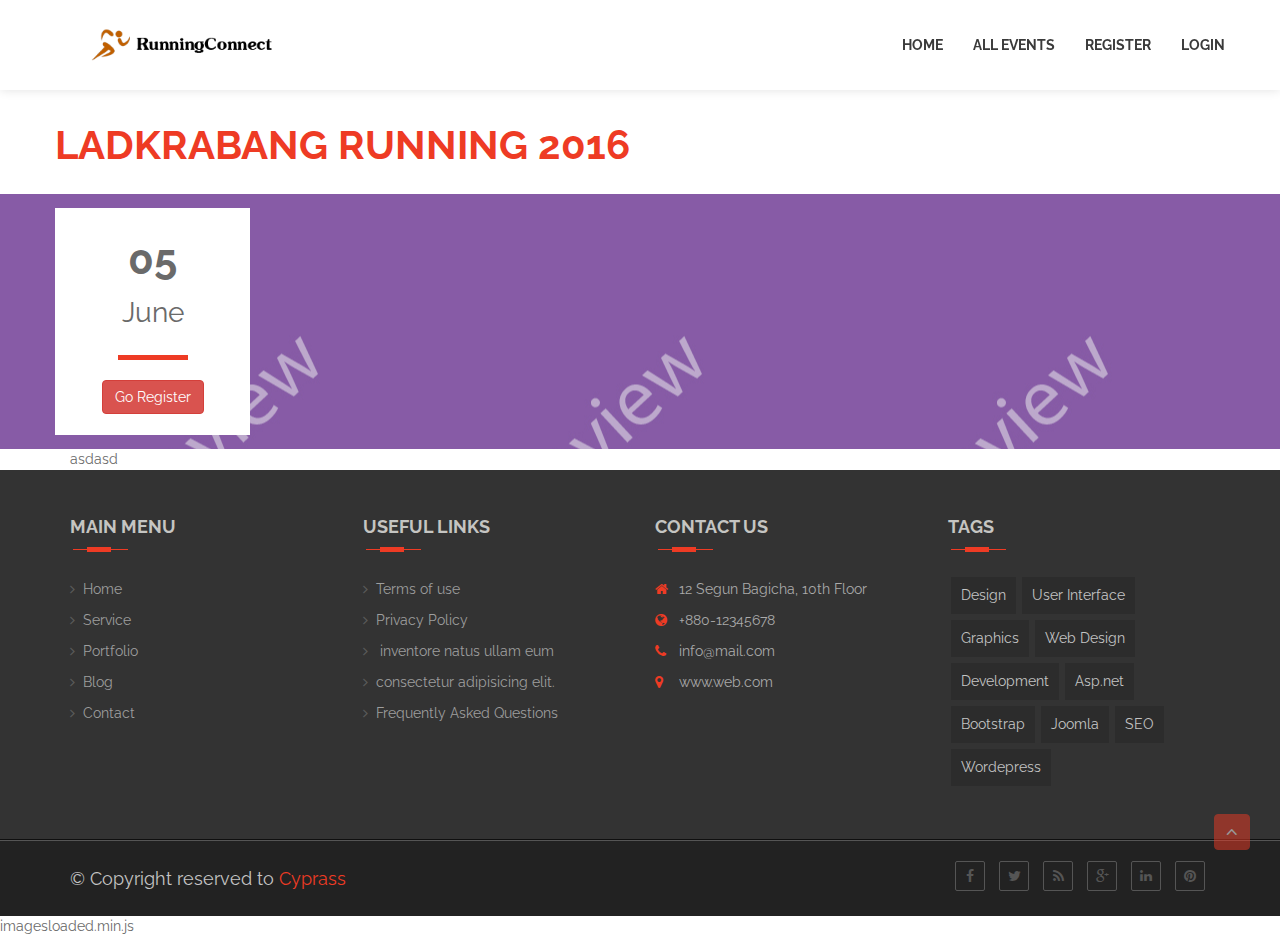
<file: event.html>
<!DOCTYPE html>
<!--[if lt IE 7]>      <html class="no-js lt-ie9 lt-ie8 lt-ie7"> <![endif]-->
<!--[if IE 7]>         <html class="no-js lt-ie9 lt-ie8"> <![endif]-->
<!--[if IE 8]>         <html class="no-js lt-ie9"> <![endif]-->
<!--[if gt IE 8]><!--> <html class="no-js"> <!--<![endif]-->
	<head>
	<!-- Basic Page Needs
	================================================== -->
		<meta charset="utf-8">
		<title>Cypras-One page html5 template</title>
		<meta name="description" content="">
		<!-- Mobile Specific Metas
	================================================== -->
		<meta name="viewport" content="width=device-width, initial-scale=1">

		<!-- Place favicon.ico and apple-touch-icon.png in the root directory -->
		 <!-- CSS
		 ================================================== -->
		<!-- Bootstrap -->
		<link rel="stylesheet" href="css/bootstrap.min.css"/>
		<!-- FontAwesome -->
		<link rel="stylesheet" href="css/font-awesome.min.css"/>
		<!-- Animation -->
		<link rel="stylesheet" href="css/animate.css" />
		<!-- Owl Carousel -->
		<link rel="stylesheet" href="css/owl.carousel.css"/>
		<link rel="stylesheet" href="css/owl.theme.css"/>
		<!-- Pretty Photo -->
		<link rel="stylesheet" href="css/prettyPhoto.css"/>
		<!-- Main color style -->
		<link rel="stylesheet" href="css/red.css"/>
		<!-- Template styles-->
		<link rel="stylesheet" href="css/custom.css" />
		<!-- Responsive -->
		<link rel="stylesheet" href="css/responsive.css" />
		<link rel="stylesheet" href="css/jquery.fancybox.css?v=2.1.5" type="text/css" media="screen" />
	
		<script type="text/javascript" src="http://maps.google.com/maps/api/js?sensor=false"></script>
		<link href='http://fonts.googleapis.com/css?family=Lato:400,300' rel='stylesheet' type='text/css'>
		<link href='http://fonts.googleapis.com/css?family=Raleway:400,300,500' rel='stylesheet' type='text/css'>
	</head>

 <body data-spy="scroll" data-target=".navbar-fixed-top">
		<!--[if lt IE 7]>
			<p class="browsehappy">You are using an <strong>outdated</strong> browser. Please <a href="http://browsehappy.com/">upgrade your browser</a> to improve your experience.</p>
		<![endif]-->

	<header id="section_header" class="navbar-fixed-top main-nav" role="banner">
		<div class="container">
			<!-- <div class="row"> -->
				 <div class="navbar-header ">
					 <button type="button" class="navbar-toggle" data-toggle="collapse" data-target="#bs-example-navbar-collapse-1">
							<span class="sr-only">Toggle navigation</span>
							<span class="icon-bar"></span>
							<span class="icon-bar"></span>
							<span class="icon-bar"></span>
						</button>
						<a class="navbar-brand" href="#">
							<img src="images/logo2.png" alt="">
						</a>
				 </div><!--Navbar header End-->
					<nav class="collapse navbar-collapse navigation" id="bs-example-navbar-collapse-1" role="navigation">
						<ul class="nav navbar-nav navbar-right ">
							<li><a href="./" class="page-scroll">Home </a></li>
							<li><a href="./allevent.html"  class="page-scroll">All Events</a> </li>
							<li><a href="./register.html" class="page-scroll">Register</a> </li>
							<li><a href="./login.html" class="page-scroll">Login</a> </li>
						</ul>
					 </nav>
				</div><!-- /.container-fluid -->
</header>
<!-- Event Title Start -->
<section id="event-title" style="padding-top:100px;padding-bottom:14px;">
	<div class="container">
		<div class="row">
			<div class="col-md-12 col-sm-12 col-xs-12">
				<div class="feature_header">
					<div class="row">
						<h3 class="feature_title" style="margin:0;width:100%"><b>Ladkrabang Running 2016</b></h3>
					</div>
				</div>
			</div>  <!-- Col-md-12 End -->
		</div>	
	</div>
</section>
<!-- Event Title end -->
<!-- About details start -->
<section id="about-details" style="background: url('../images/banner/banner.jpg')fixed 50% 50%;">
	<div class="container">
		<div class="row">
			<div class="col-md-2 col-sm-4 col-xs-6" style="background:white;">
				<div class="text-center">
					<br>
					<div class="date">
						<div class="day" style="font-size: 3em;font-weight: bold;padding:20px;">05</div>
						<div class="month" style="font-size: 2em;font-weight: light;padding:12px;">June</div>
					</div>
					<div class="divider"></div>
					<a href="http://reg.gotorace.com/pim2016/signin.asp" target="_blank" class="btn btn-danger">Go Register</a>
					<br><br>
				</div>
			</div>  <!-- Col-md-12 End -->
		</div>	
	</div>
</section>
<!-- Event details start -->
<section id="event-detail">
<div class="container">
	<div class="row">
		<div class="col-md-8 col-sm-12 col-xs-12">
		asdasd
		</div>
	</div>
</section>
<!-- Event Detail end -->

<!-- Footer Area Start -->
<section id="footer">
	<div class="footer_top">
		<div class="container">
			<div class="row">
				<div class="col-md-3 col-sm-6 col-xs-12">
					<h3 class="menu_head">Main Menu</h3>
					<div class="footer_menu">
						<ul>
							<li><a href="#about">Home</a></li>
							<li><a href="#service">Service</a></li>
							<li><a href="#portfolio">Portfolio</a></li>
							<li><a href="#blog">Blog</a></li>
							<li><a href="#contact">Contact</a></li>
						</ul>
					</div>
				</div>
				<div class="col-md-3 col-sm-6 col-xs-12">
					<h3 class="menu_head">Useful Links</h3>
					<div class="footer_menu">
						<ul>
							<li><a href="#">Terms of use</a></li>
							<li><a href="#">Privacy Policy</a></li>
							<li><a href="#"> inventore natus ullam eum</a></li>
							<li><a href="#">consectetur adipisicing elit.</a></li>
							<li><a href="#">Frequently Asked Questions</a></li>
						</ul>
					</div>
				</div>
				<div class="col-md-3 col-sm-6 col-xs-12">
					<h3 class="menu_head">Contact us</h3>
					<div class="footer_menu_contact">
						<ul>
							<li> <i class="fa fa-home"></i>
								<span> 12 Segun Bagicha, 10th Floor </span></li>
							<li><i class="fa fa-globe"></i>
								<span> +880-12345678</span></li>
							<li><i class="fa fa-phone"></i>
								<span> info@mail.com</span></li>
							<li><i class="fa fa-map-marker"></i>
							<span> www.web.com</span></li>
						</ul>
					</div>
				</div>

				<div class="col-md-3 col-sm-6 col-xs-12">
					<h3 class="menu_head">Tags</h3>
					<div class="footer_menu tags">
						<a href="#"> Design</a>
						<a href="#"> User Interface</a>
						<a href="#"> Graphics</a>
						<a href="#"> Web Design</a>
						<a href="#"> Development</a>
						<a href="#"> Asp.net</a>
						<a href="#"> Bootstrap</a>
						<a href="#"> Joomla</a>
						<a href="#"> SEO</a>
						<a href="#"> Wordepress</a>
					</div>
				</div>

			</div>
		</div>
	</div>

	<div class="footer_b">
		<div class="container">
			<div class="row">
				<div class="col-md-6 col-sm-6 col-xs-12">
					<div class="footer_bottom">
						<p class="text-block"> &copy; Copyright reserved to <span>Cyprass </span></p>
					</div>
				</div>
				<div class="col-md-6 col-sm-6 col-xs-12">
					<div class="footer_mid pull-right">
						<ul class="social-contact list-inline">
							<li> <a href="#"><i class="fa fa-facebook"></i></a></li>
							<li> <a href="#"><i class="fa fa-twitter"></i></a></li>
							<li> <a href="#"><i class="fa fa-rss"></i></a></li>
							<li> <a href="#"><i class="fa fa-google-plus"></i> </a></li>
							<li><a href="#"> <i class="fa fa-linkedin"></i></a></li>
							<li><a href="#"> <i class="fa fa-pinterest"></i></a></li>
						</ul>
					</div>
				</div>

			</div>
		</div>
	</div>
</section>
<!-- Footer Area End -->

<!-- Back To Top Button -->
	<div id="back-top">
		<a href="#slider_part" class="scroll" data-scroll>
			<button class="btn btn-primary" title="Back to Top"><i class="fa fa-angle-up"></i></button>
		</a>
	</div>
	<!-- End Back To Top Button -->



<!-- Javascript Files
	================================================== -->
	<!-- initialize jQuery Library -->

		<!-- initialize jQuery Library -->
		<!-- Main jquery -->
			<script type="text/javascript" src="js/jquery.js"></script>
		<!-- Bootstrap jQuery -->
		 <script src="js/bootstrap.min.js"></script>
		<!-- Owl Carousel -->
		<script src="js/owl.carousel.min.js"></script>
		<!-- Isotope -->
		<script src="js/isotope.min.js"></script>imagesloaded.min.js

		<script src="js/imagesloaded.min.js"></script>
		<!-- Pretty Photo -->
			<script type="text/javascript" src="js/jquery.prettyPhoto.js"></script>
		<!-- SmoothScroll -->
		<script type="text/javascript" src="js/smooth-scroll.js"></script>
		<!-- Image Fancybox -->
		<script type="text/javascript" src="js/jquery.fancybox.pack.js?v=2.1.5"></script>
		<!-- Counter  -->
		<script type="text/javascript" src="js/jquery.counterup.min.js"></script>
		<!-- waypoints -->
		<script type="text/javascript" src="js/waypoints.min.js"></script>
		<!-- Bx slider -->
		<script type="text/javascript" src="js/jquery.bxslider.min.js"></script>
		<!-- Scroll to top -->
		<script type="text/javascript" src="js/jquery.scrollTo.js"></script>
		<!-- Easing js -->
		<script type="text/javascript" src="js/jquery.easing.1.3.js"></script>
		 <!-- PrettyPhoto -->
		<script src="js/jquery.singlePageNav.js"></script>
		<!-- Wow Animation -->
		<script type="js/javascript" src="js/wow.min.js"></script>
		<!-- Google Map  Source -->
		<script type="text/javascript" src="js/gmaps.js"></script>
			 <!-- Custom js -->
		<script src="js/custom.js"></script>
		 <script>
		// Google Map - with support of gmaps.js
	 var map;
		map = new GMaps({
		  div: '#map',
		  lat: 23.709921,
		  lng: 90.407143,
		  scrollwheel: false,
		  panControl: false,
		  zoomControl: false,
		});

		map.addMarker({
		  lat: 23.709921,
		  lng: 90.407143,
		  title: 'Smilebuddy',
		  infoWindow: { 
			content: '<p> Smilebuddy, Dhanmondhi 27</p>'
		  },
		  icon: "images/map1.png"
		});
		</script>
 
	</body>
</html>
</file>
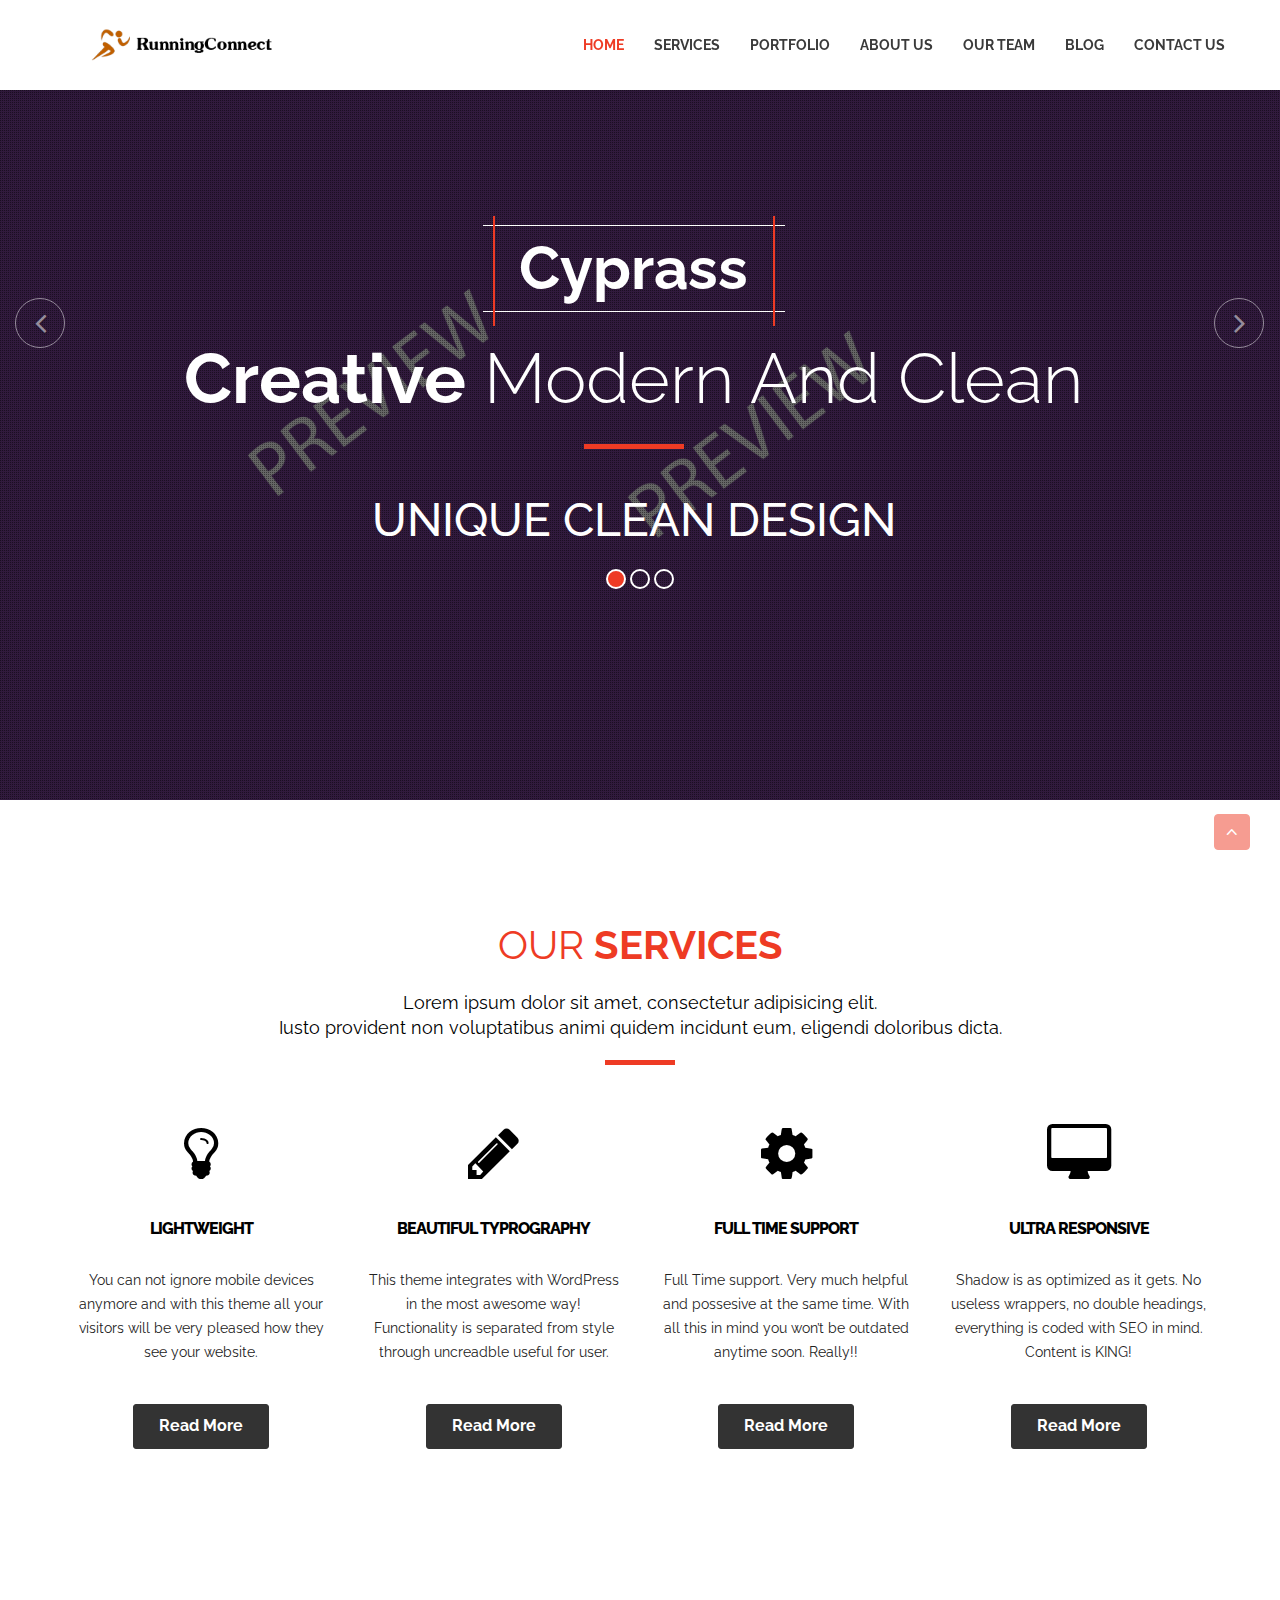
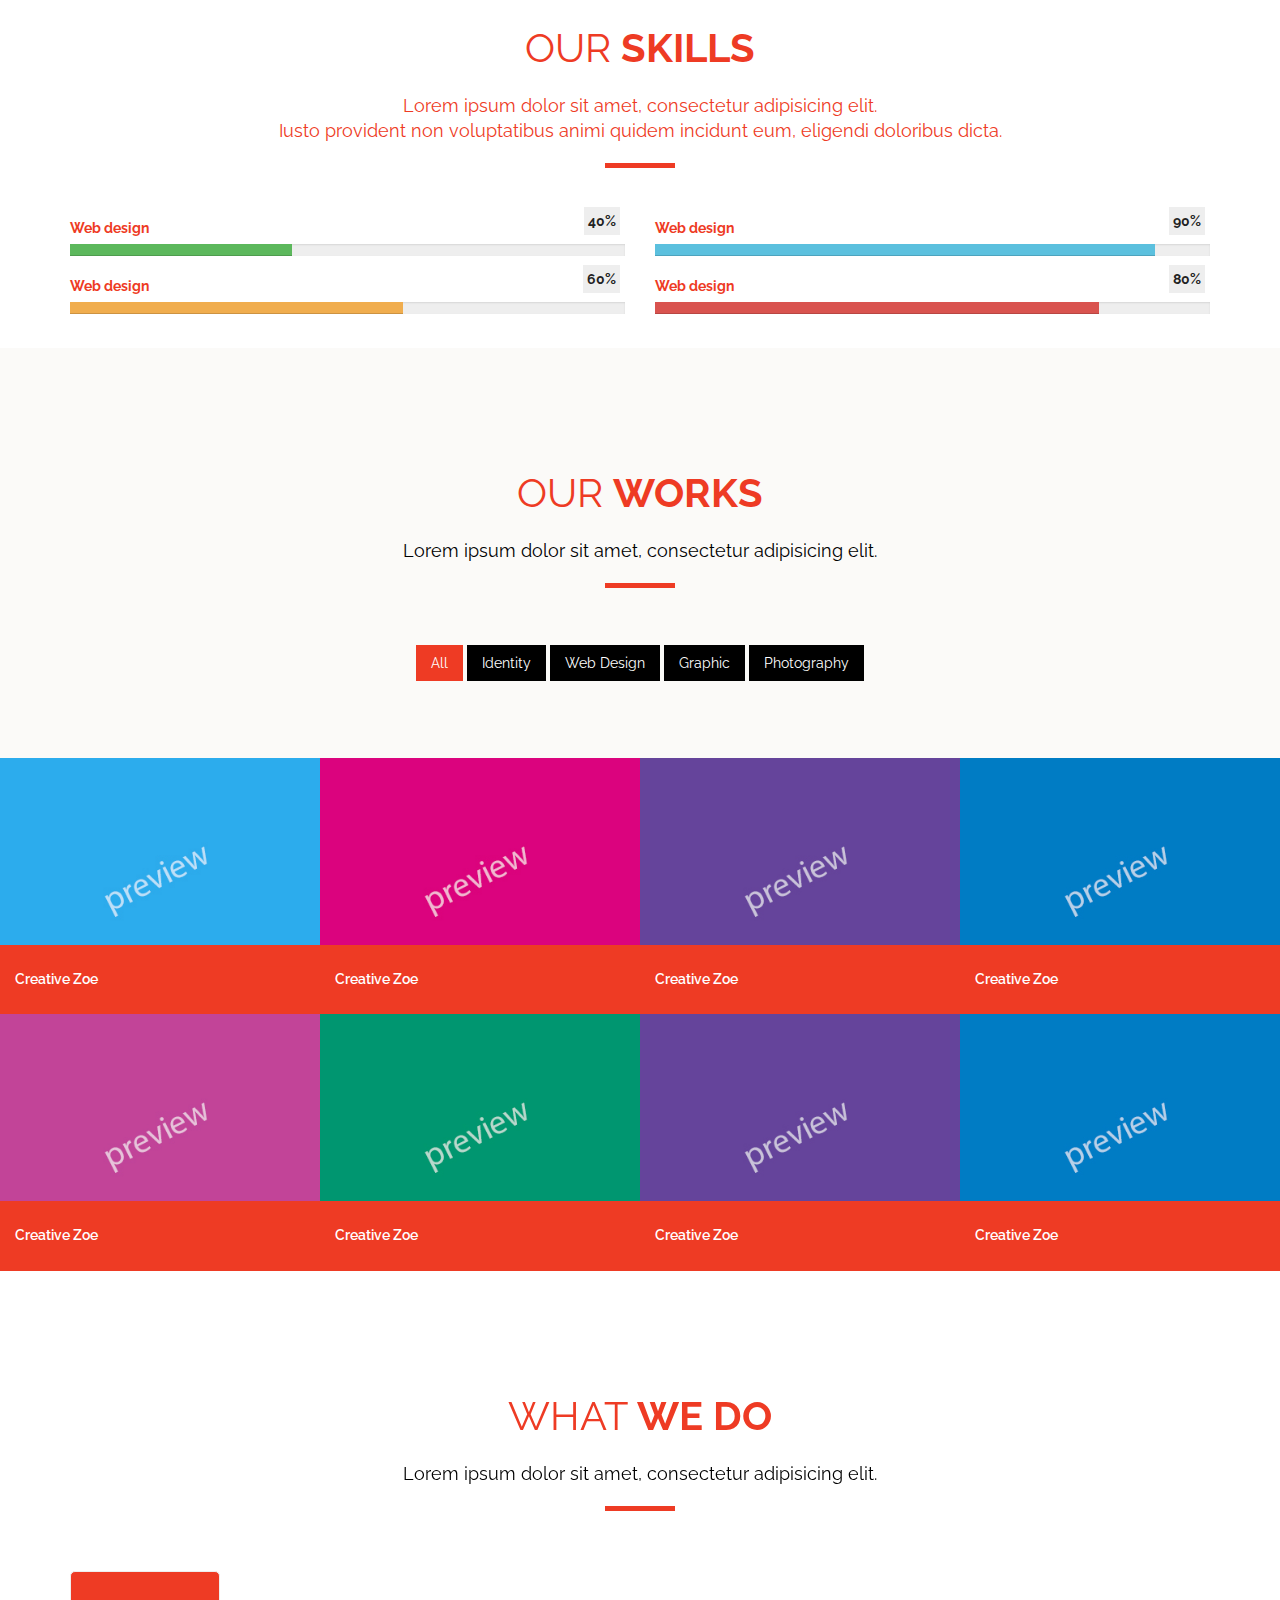
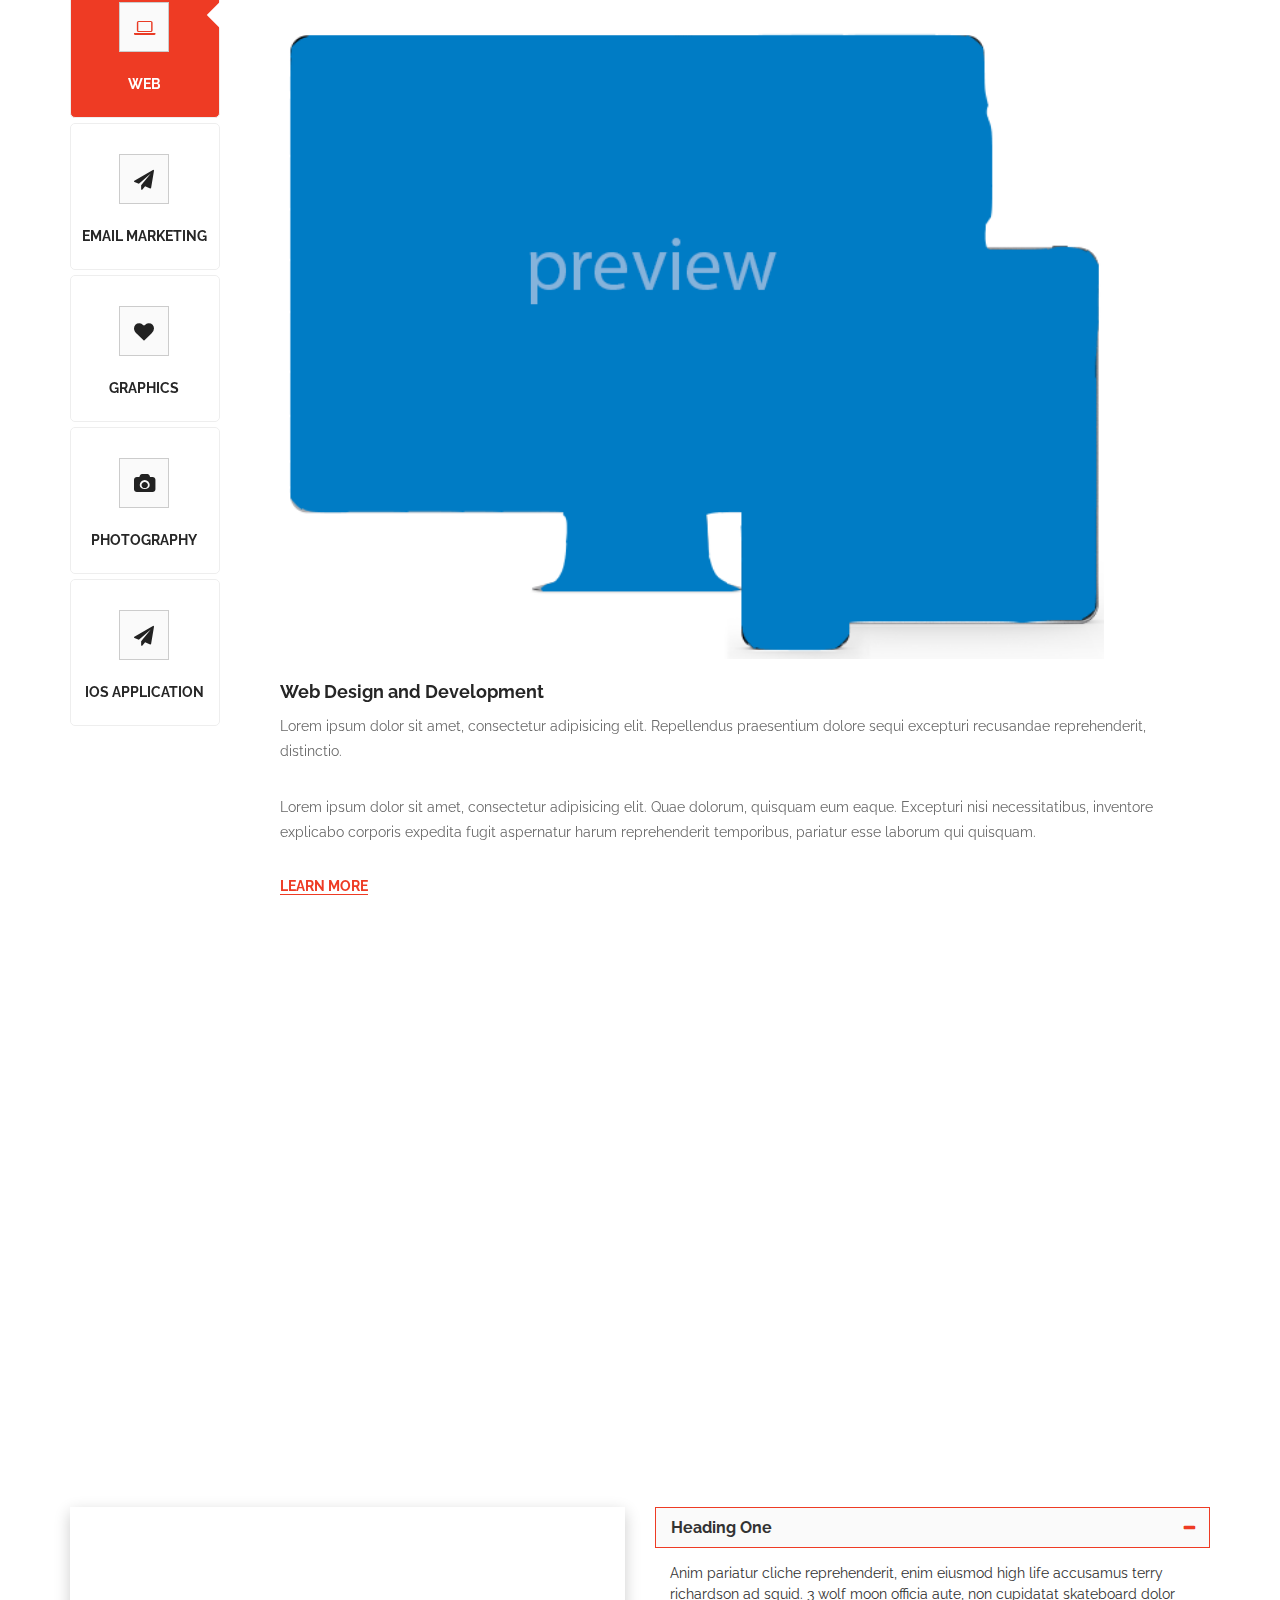
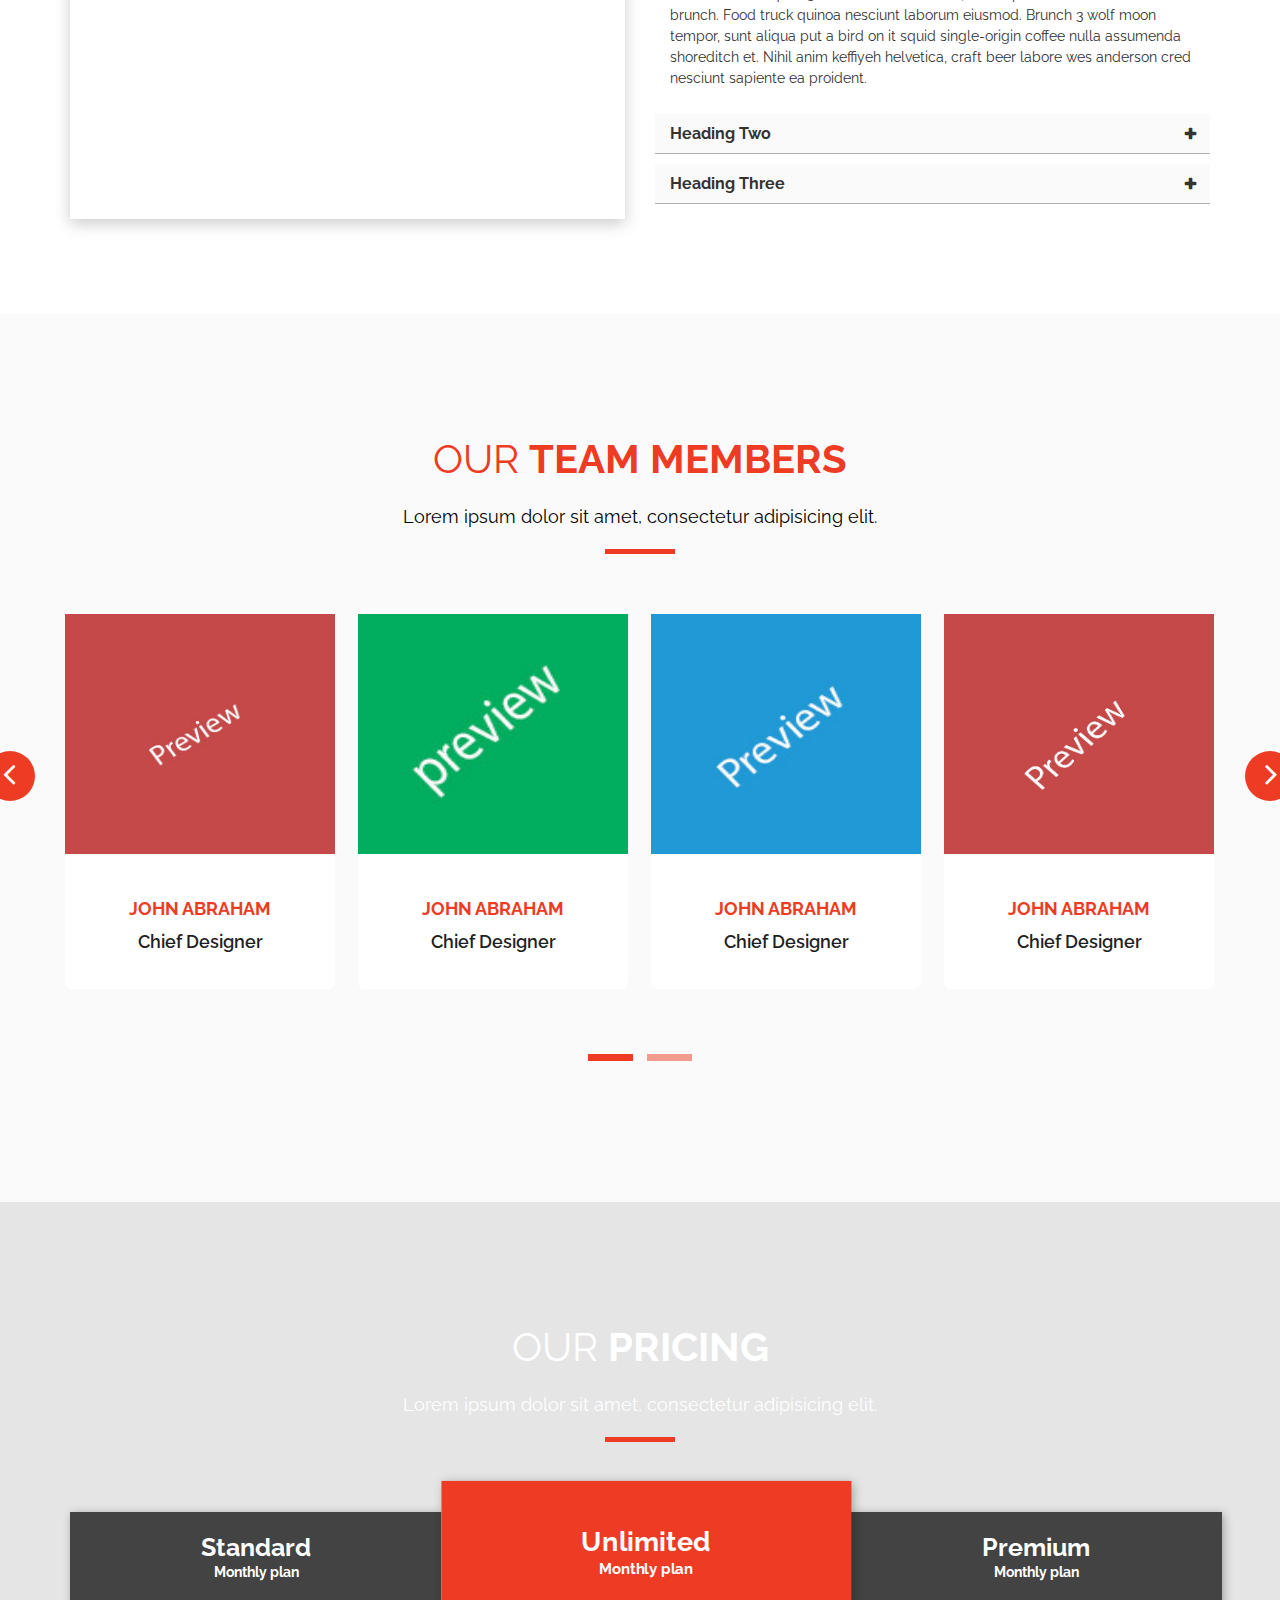
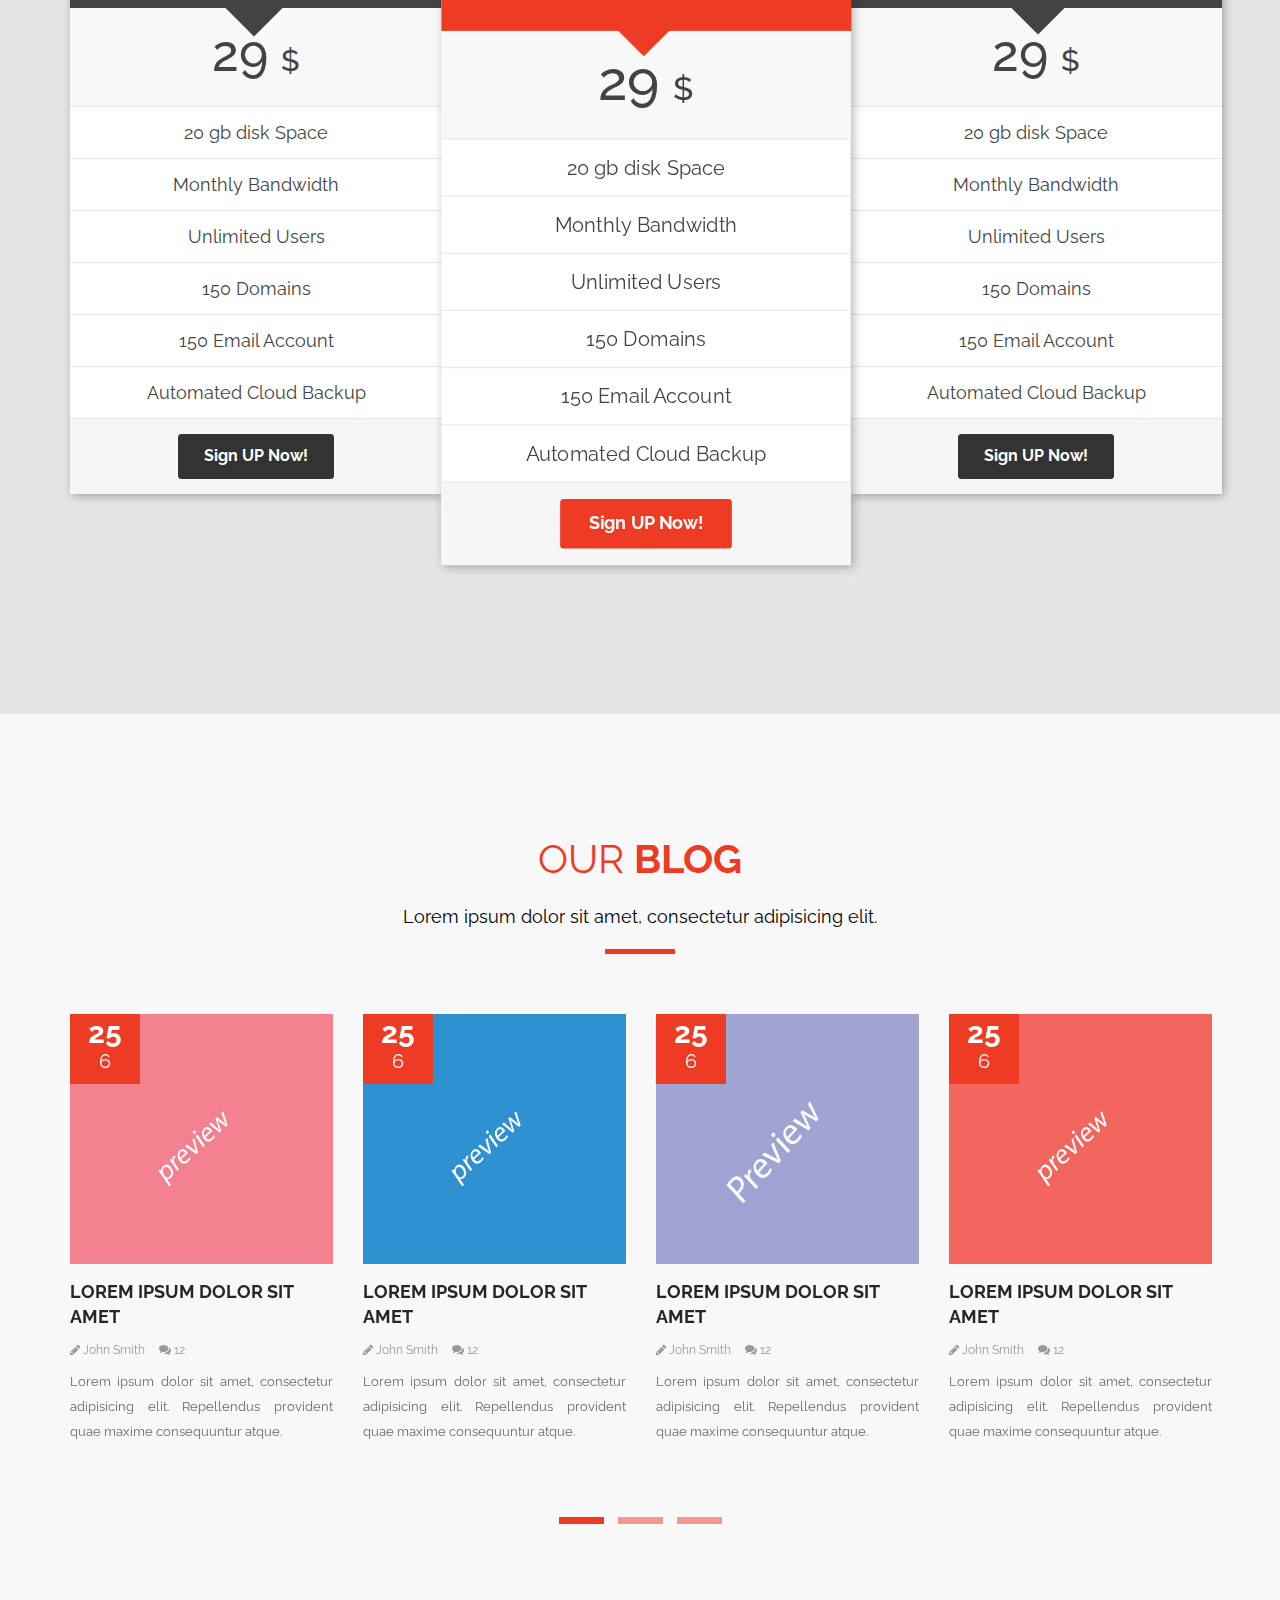
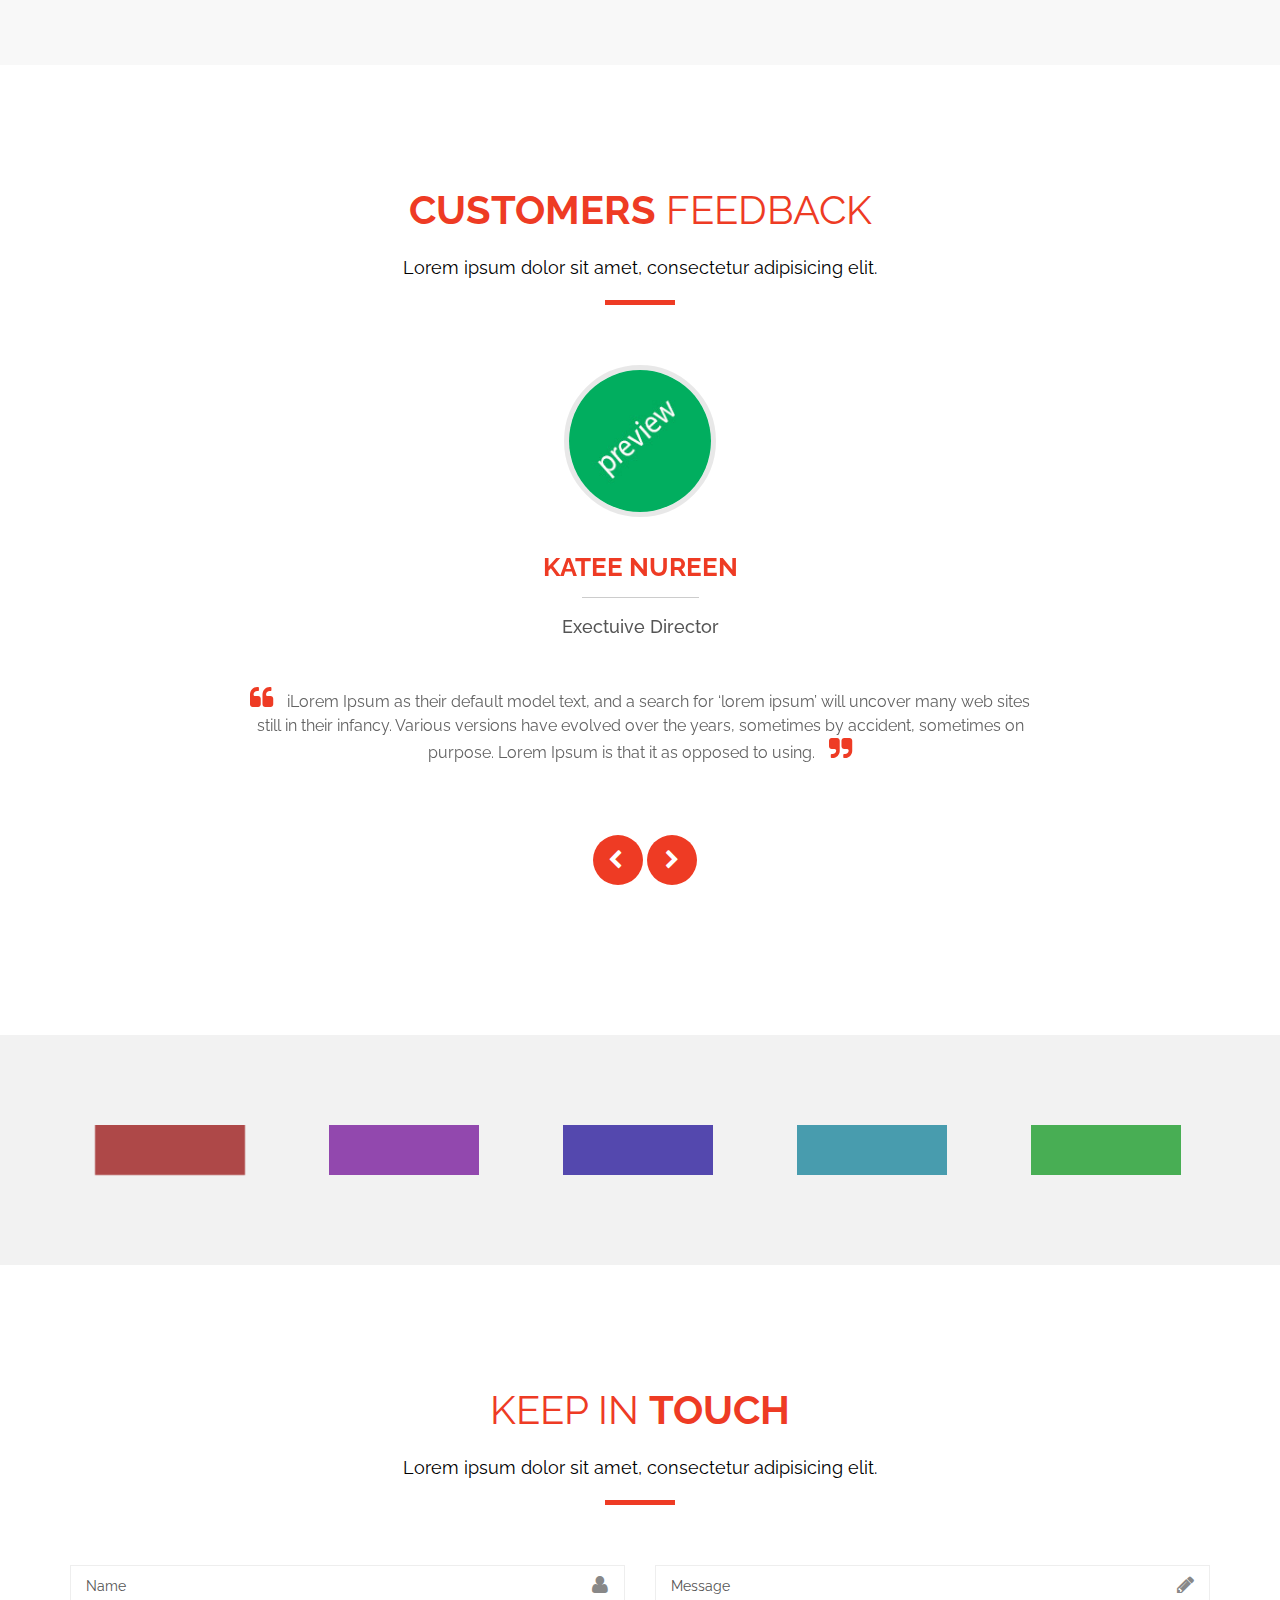
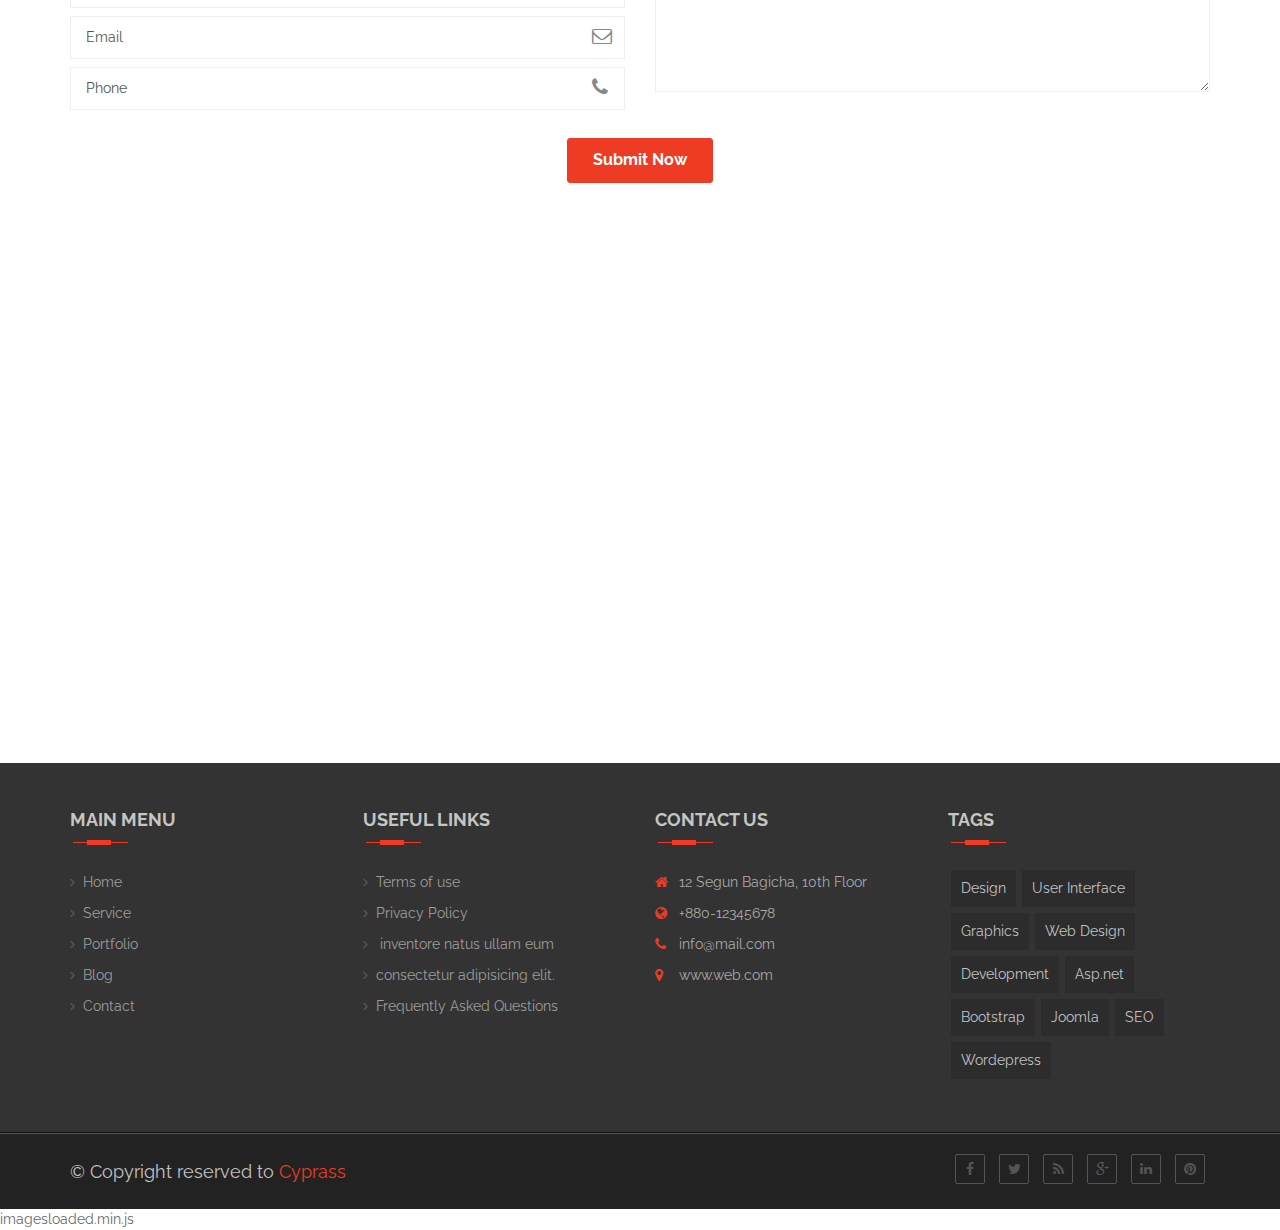
<file: index - Copy.html>
<!DOCTYPE html>
<!--[if lt IE 7]>      <html class="no-js lt-ie9 lt-ie8 lt-ie7"> <![endif]-->
<!--[if IE 7]>         <html class="no-js lt-ie9 lt-ie8"> <![endif]-->
<!--[if IE 8]>         <html class="no-js lt-ie9"> <![endif]-->
<!--[if gt IE 8]><!--> <html class="no-js"> <!--<![endif]-->
    <head>
    <!-- Basic Page Needs
    ================================================== -->
        <meta charset="utf-8">
        <title>Cypras-One page html5 template</title>
        <meta name="description" content="">
        <!-- Mobile Specific Metas
    ================================================== -->
        <meta name="viewport" content="width=device-width, initial-scale=1">

        <!-- Place favicon.ico and apple-touch-icon.png in the root directory -->
         <!-- CSS
         ================================================== -->
        <!-- Bootstrap -->
        <link rel="stylesheet" href="css/bootstrap.min.css"/>
        <!-- FontAwesome -->
        <link rel="stylesheet" href="css/font-awesome.min.css"/>
        <!-- Animation -->
        <link rel="stylesheet" href="css/animate.css" />
        <!-- Owl Carousel -->
        <link rel="stylesheet" href="css/owl.carousel.css"/>
        <link rel="stylesheet" href="css/owl.theme.css"/>
        <!-- Pretty Photo -->
        <link rel="stylesheet" href="css/prettyPhoto.css"/>
        <!-- Main color style -->
        <link rel="stylesheet" href="css/red.css"/>
        <!-- Template styles-->
        <link rel="stylesheet" href="css/custom.css" />
        <!-- Responsive -->
        <link rel="stylesheet" href="css/responsive.css" />
        <link rel="stylesheet" href="css/jquery.fancybox.css?v=2.1.5" type="text/css" media="screen" />
	
		<script type="text/javascript" src="http://maps.google.com/maps/api/js?sensor=false"></script>
        <link href='http://fonts.googleapis.com/css?family=Lato:400,300' rel='stylesheet' type='text/css'>
        <link href='http://fonts.googleapis.com/css?family=Raleway:400,300,500' rel='stylesheet' type='text/css'>
    </head>

 <body data-spy="scroll" data-target=".navbar-fixed-top">
        <!--[if lt IE 7]>
            <p class="browsehappy">You are using an <strong>outdated</strong> browser. Please <a href="http://browsehappy.com/">upgrade your browser</a> to improve your experience.</p>
        <![endif]-->

    <header id="section_header" class="navbar-fixed-top main-nav" role="banner">
    	<div class="container">
    		<!-- <div class="row"> -->
                 <div class="navbar-header ">
                     <button type="button" class="navbar-toggle" data-toggle="collapse" data-target="#bs-example-navbar-collapse-1">
                            <span class="sr-only">Toggle navigation</span>
                            <span class="icon-bar"></span>
                            <span class="icon-bar"></span>
                            <span class="icon-bar"></span>
                        </button>
                        <a class="navbar-brand" href="#">
                            <img src="images/logo2.png" alt="">
                        </a>
                 </div><!--Navbar header End-->
                 	<nav class="collapse navbar-collapse navigation" id="bs-example-navbar-collapse-1" role="navigation">
                        <ul class="nav navbar-nav navbar-right ">
                           	<li class="active"> <a href="#slider_part" class="page-scroll">Home </a></li>
                            <li><a href="#service"  class="page-scroll">Services</a> </li>
                            <li><a href="#portfolio" class="page-scroll" >Portfolio</a> </li>
                            <li><a href="#about" class="page-scroll">About Us </a> </li>
                            <li><a href="#team" class="page-scroll">Our Team </a> </li>
                            <li><a href="#blog" class="page-scroll">Blog</a> </li>
                            <li><a href="#contact" class="page-scroll">Contact Us</a> </li>
                        </ul>
                     </nav>
                </div><!-- /.container-fluid -->
</header>
 <!-- Slider start -->
    <section id="slider_part">
         <div class="carousel slide" id="carousel-example-generic" data-ride="carousel">
            <!-- Indicators -->
         	 <ol class="carousel-indicators text-center">
                <li data-target="#carousel-example-generic" data-slide-to="0" class="active"></li>
                <li data-target="#carousel-example-generic" data-slide-to="1"></li>
                <li data-target="#carousel-example-generic" data-slide-to="2"></li>
             </ol>

           	<div class="carousel-inner">
           	 	<div class="item active">
           	 		<div class="overlay-slide">
           	 			<img src="images/banner/p5.jpg" alt="" class="img-responsive">
           	 		</div>
           	 		<div class="carousel-caption">
               	 		<div class="col-md-12 col-xs-12 text-center">
                      <h2>Cyprass</h2>
               	 			<h3 class="animated2"> <b>Creative</b> Modern and clean </h3>
               	 			<div class="line"></div>
               	 			<p class="animated3">Unique clean design</p>
               	 		</div>
           	 		</div>
           	 	</div>
                <div class="item">
                    <div class="overlay-slide">
                        <img src="images/banner/p3.jpg" alt="" class="img-responsive">
           	 		</div>
           	 		<div class="carousel-caption">
               	 		<div class="col-md-12 col-xs-12 text-center">
                    <h2>Cyprass</h2>
               	 			<h3 class="animated3"> responsive <b>Flat </b>design</h3>
               	 			<div class="line"></div>
               	 			<p class="animated2">best choice for you</p>
               	 		</div>
           	 		</div>
           	 	</div>
           	 	<div class="item">
                    <div class="overlay-slide">
                        <img src="images/banner/p10.jpg" alt="" class="img-responsive">
           	 		</div>
           	 		<div class="carousel-caption">
               	 		<div class="col-md-12 col-xs-12 text-center">
                    <h2>Cyprass</h2>
               	 			<h3 class="animated3"> We're crazy <b>coders</b></h3>
               	 			<div class="line"></div>
               	 			<p class="animated2"> way to success</p>
               	 		</div>
           	 		</div>
           	 	</div>

           	 </div> 	 <!-- End Carousel Inner -->

            <!-- Controls -->
            <div class="slides-control ">
                <a class="left carousel-control" href="#carousel-example-generic" data-slide="prev">
                	<span><i class="fa fa-angle-left"></i></span>
                </a>
                <a class="right carousel-control" href="#carousel-example-generic" data-slide="next">
                	<span><i class="fa fa-angle-right"></i></span>
                </a>
            </div>
        </div>
  	</section>
    <!--/ Slider end -->

<!-- Service Area start -->

    <section id="service">
        <div class="container">
                <div class="row">
                    <div class="col-md-12 col-sm-12 col-xs-12">
                        <div class="feature_header text-center">
                            <h3 class="feature_title">Our <b>Services</b></h3>
                            <h4 class="feature_sub">Lorem ipsum dolor sit amet, consectetur adipisicing elit. <br>Iusto provident non voluptatibus animi quidem incidunt eum, eligendi doloribus dicta.</h4>
                            <div class="divider"></div>
                        </div>
                    </div>  <!-- Col-md-12 End -->
                </div>
                <div class="row">
                    <div class="main_feature text-center">
                        <div class="col-md-3 col-xs-12 col-sm-6">
                                <div class="feature_content">
                                    <i class="fa fa-lightbulb-o"></i>
                                    <h5>Lightweight</h5>
                                    <p>You can not ignore mobile devices anymore and with this theme all your visitors will be very pleased how they see your website.</p>
                                    <button class="btn btn-main"> Read More</button>
                                </div>
                            </div>
                        <div class="col-md-3 col-xs-12 col-sm-6">
                                <div class="feature_content">
                                    <i class="fa fa-pencil"></i>
                                    <h5>Beautiful Typrography</h5>
                                    <p>This theme integrates with WordPress in the most awesome way! Functionality is separated from style through uncreadble useful for user. </p>
                                    <button class="btn btn-main"> Read More</button>
                                </div>
                        </div> <!-- Col-md-4 Single_feature End -->
                        <div class="col-md-3 col-xs-12 col-sm-6">
                                <div class="feature_content">
                                    <i class="fa fa-cog"></i>
                                    <h5>Full time Support</h5>
                                    <p>Full Time support. Very much helpful and possesive at the same time. With all this in mind you won’t be outdated anytime soon. Really!! </p>
                                    <button class="btn btn-main"> Read More</button>
                                </div>
                        </div> <!-- Col-md-4 Single_feature End -->
                        <div class="col-md-3 col-xs-12 col-sm-6">
                                <div class="feature_content">
                                    <i class="fa fa-desktop"></i>
                                    <h5>Ultra Responsive</h5>
                                    <p>Shadow is as optimized as it gets. No useless wrappers, no double headings, everything is coded with SEO in mind. Content is KING! </p>
                                    <button class="btn btn-main"> Read More</button>
                                </div>
                        </div> <!-- Col-md-4 Single_feature End -->
                        <!-- <button class="btn btn-main"> Read More</button> -->
                    </div>
            </div>  <!-- Row End -->
        </div>  <!-- Container End -->
    </section>
<!-- Service Area End -->
<!-- About details start -->
<section id="about-details">
    <div class="container">
            <div class="row">
                    <div class="col-md-12 col-sm-12 col-xs-12">
                        <div class="feature_header text-center">
                            <h3 class="feature_title">Our <b>Skills</b></h3>
                            <h4 class="feature_sub">Lorem ipsum dolor sit amet, consectetur adipisicing elit. <br>Iusto provident non voluptatibus animi quidem incidunt eum, eligendi doloribus dicta.</h4>
                            <div class="divider"></div>
                        </div>
                    </div>  <!-- Col-md-12 End -->
                </div>
            <div class="about-desc">
                <div class="row">
                <!-- Left about end -->
                    <div class="col-md-6">
                        <div class="single-progress">
                            <label > Web design <span>40%</span></label>
                            <div class="progress">
                              <div class="progress-bar progress-bar-success" role="progressbar" aria-valuenow="40" aria-valuemin="0" aria-valuemax="100" style="width: 40%">
                                <span class="sr-only">40% Complete (success)</span>
                              </div>
                             </div>
                        </div>
                    </div>
                    <div class="col-md-6">
                        <div class="single-progress">
                            <label > Web design <span>90%</span></label>
                            <div class="progress">
                              <div class="progress-bar progress-bar-info" role="progressbar" aria-valuenow="90" aria-valuemin="0" aria-valuemax="100" style="width: 90%">
                                <span class="sr-only">20% Complete</span>
                              </div>
                            </div>
                        </div>
                       
                    </div>
                </div> <!--row end -->

                <div class="row">
                    <div class="col-md-6">
                         <div class="single-progress">
                            <label > Web design <span>60%</span></label>
                            <div class="progress">
                              <div class="progress-bar progress-bar-warning" role="progressbar" aria-valuenow="60" aria-valuemin="0" aria-valuemax="100" style="width: 60%">
                                <span class="sr-only">60% Complete (warning)</span>
                              </div>
                            </div>
                        </div>
                    </div>
                    <div class="col-md-6">
                        <div class="single-progress">
                            <label > Web design <span>80%</span></label>
                            <div class="progress">
                              <div class="progress-bar progress-bar-danger" role="progressbar" aria-valuenow="80" aria-valuemin="0" aria-valuemax="100" style="width: 80%">
                                <span class="sr-only">80% Complete (danger)</span>
                              </div>
                            </div>
                        </div>
                    </div>
                </div> <!-- 2nd row end -->
            </div> <!-- about desc end -->
        </div>
</section>
<!-- About details end -->

<!-- Portfolio works Start -->

    <section id="portfolio">
        <div class="container">
            <div class="row">
                <div class="col-md-12 col-sm-12 col-xs-12">
                    <div class="feature_header text-center">
                        <h3 class="feature_title">Our <b>Works</b></h3>
                        <h4 class="feature_sub">Lorem ipsum dolor sit amet, consectetur adipisicing elit. </h4>
                        <div class="divider"></div>
                    </div>
                </div>  <!-- Col-md-12 End -->
            </div>
        </div>


    <div id="isotope-filter" class="skew3 text-center">
        <a data-filter="*"  href="#" class="active ">All</a>
        <a data-filter=".identity"  href="#" class="">Identity</a>
        <a data-filter=".web-design" href="#"  class="">Web Design</a>
        <a data-filter=".graphic"  href="#" class="">Graphic</a>
        <a data-filter=".logo"  href="#" class="">Photography</a>
    </div>
    <div class="clearfix"></div>
   			<div class="text-center ">
              <ul class="portfolio-wrap" id="portfolio_items">
                    <li class="col-xs-12 col-sm-6 col-md-3 single-portfolio identity web-design">
                        <figure>
                            <img src="images/portfolio/p1.jpg" alt="" />
                            <figcaption>
                                <h5>Creative Zoe</h5>
                                <p class="links">
                                    <a href="portfolio-single.html"> <i class="fa fa-link"></i></a>
                                    <a href="images/portfolio/p1.jpg" data-rel="prettyPhoto" class="img-responsive">
                                        <i class="fa fa-plus"></i>
                                    </a>
                                </p>
                                <p class="description">
                                    Lorem ipsum dolor sit amet, consectetur adipisicing elit.
                                </p>
                            </figcaption>
                        </figure>
                    </li>

                    <li class="col-xs-12 col-sm-6 col-md-3 single-portfolio logo graphic">
                        <figure>
                        <img src="images/portfolio/p2.jpg" alt="" />
                            <figcaption>
                                <h5>Creative Zoe</h5>
                                <p class="links">
                                    <a href="portfolio-single.html"> <i class="fa fa-link"></i></a>
                                    <a href="images/portfolio/p2.jpg"  data-rel="prettyPhoto" class="img-responsive">
                                        <i class="fa fa-plus"></i>
                                    </a>
                                </p>
                                <p class="description">
                                    Lorem ipsum dolor sit amet, consectetur adipisicing elit.
                                </p>
                                </figcaption>
                        </figure>
                    </li>

                    <li class="col-xs-12 col-sm-6 col-md-3 single-portfolio graphic logo">
                        <figure>
                            <img src="images/portfolio/p3.jpg" alt="" />
                            <figcaption>
                                <h5>Creative Zoe</h5>
                                <p class="links">
                                    <a href="portfolio-single.html"> <i class="fa fa-link"></i></a>
                                    <a href="images/portfolio/p3.jpg" data-rel="prettyPhoto" class="img-responsive">
                                        <i class="fa fa-plus"></i>
                                    </a>
                                </p>
                                <p class="description">
                                    Lorem ipsum dolor sit amet, consectetur adipisicing elit.
                                </p>
                            </figcaption>
                        </figure>
                    </li>

                    <li class="col-xs-12 col-sm-6 col-md-3 single-portfolio web-design identity">
                        <figure>
                            <img src="images/portfolio/p7.jpg" alt="" />
                            <figcaption>
                                <h5>Creative Zoe</h5>
                                <p class="links">
                                    <a href="portfolio-single.html"> <i class="fa fa-link"></i></a>
                                    <a href="images/portfolio/p7.jpg" data-rel="prettyPhoto" class="img-responsive">
                                        <i class="fa fa-plus"></i>
                                    </a>
                                </p>
                                <p class="description">
                                    Lorem ipsum dolor sit amet, consectetur adipisicing elit.
                                </p>
                            </figcaption>
                        </figure>
                    </li>

                    <li class="col-xs-12 col-sm-6 col-md-3 single-portfolio logo web-design">
                        <figure>
                            <img src="images/portfolio/p5.jpg" alt="" />
                            <figcaption>
                                <h5>Creative Zoe</h5>
                                <p class="links">
                                    <a href="portfolio-single.html"> <i class="fa fa-link"></i></a>
                                    <a href="images/portfolio/p5.jpg" data-rel="prettyPhoto" class="img-responsive">
                                        <i class="fa fa-plus"></i>
                                    </a>
                                </p>
                                <p class="description">
                                    Lorem ipsum dolor sit amet, consectetur adipisicing elit.
                                </p>
                            </figcaption>
                        </figure>
                    </li>

                    <li class="col-xs-12 col-sm-6 col-md-3 single-portfolio logo graphic">
                        <figure>
                            <img src="images/portfolio/p6.jpg" alt="" />
                            <figcaption>
                                <h5>Creative Zoe</h5>
                                <p class="links">
                                    <a href="portfolio-single.html"> <i class="fa fa-link"></i></a>
                                    <a href="images/portfolio/p6.jpg" data-rel="prettyPhoto" class="img-responsive">
                                        <i class="fa fa-plus"></i>
                                    </a>
                                </p>
                                <p class="description">
                                    Lorem ipsum dolor sit amet, consectetur adipisicing elit.
                                </p>
                            </figcaption>
                        </figure>
                    </li>

                    <li class="col-xs-12 col-sm-6 col-md-3 single-portfolio graphic identity">
                        <figure>
                            <img src="images/portfolio/p3.jpg" alt="" />
                            <figcaption>
                                <h5>Creative Zoe</h5>
                                <p class="links">
                                    <a href="portfolio-single.html"> <i class="fa fa-link"></i></a>
                                    <a href="images/portfolio/p3.jpg" data-rel="prettyPhoto" class="img-responsive">
                                        <i class="fa fa-plus"></i>
                                    </a>
                                </p>
                                <p class="description">
                                    Lorem ipsum dolor sit amet, consectetur adipisicing elit.
                                </p>
                            </figcaption>
                        </figure>
                    </li>

                    <li class="col-xs-12 col-sm-6 col-md-3 single-portfolio web-design graphic">
                        <figure>
                            <img src="images/portfolio/p7.jpg" alt="" />
                            <figcaption>
                                <h5>Creative Zoe</h5>
                                <p class="links">
                                    <a href="portfolio-single.html"> <i class="fa fa-link"></i></a>
                                    <a href="images/portfolio/p7.jpg" data-rel="prettyPhoto" class="img-responsive">
                                        <i class="fa fa-plus"></i>
                                    </a>
                                </p>
                                <p class="description">
                                    Lorem ipsum dolor sit amet, consectetur adipisicing elit.
                                </p>
                            </figcaption>
                        </figure>
                    </li>

                </ul>
        </div> <!-- Container Full End -->
</section>  <!-- Portfolio Section End -->

<div class="clearfix"></div>

<!-- About us start -->
<section id="about">
    <div class="container">
        <div class="row">
            <div class="col-md-12 col-sm-12 col-xs-12">
                <div class="feature_header text-center">
                    <h3 class="feature_title">What <b>We do</b></h3>
                    <h4 class="feature_sub">Lorem ipsum dolor sit amet, consectetur adipisicing elit. </h4>
                    <div class="divider"></div>
                </div>
            </div>
        </div>
        <div class="row">
            <div class="feature-tab">
               <div class="col-md-2 col-sm-3 col-xs-12">
                    <ul class="nav nav-tabs main-tab-list text-center" role="tablist">
                          <li role="presentation" class="active">
                            <a href="#home" role="tab" data-toggle="tab" >
                              <div class="single-tab">
                                    <div class="f-icon">
                                        <i class="fa fa-laptop"></i>
                                    </div>
                                </div>
                                 <h4>Web</h4>
                            </a>
                          </li>
                          <li role="presentation" >
                            <a href="#profile" role="tab" data-toggle="tab">
                                <div class="single-tab">
                                    <div class="f-icon">
                                        <i class="fa fa-send"></i>
                                    </div>
                                </div>
                                <h4>Email Marketing</h4>
                            </a>
                          </li>
                          <li role="presentation" >
                            <a href="#messages" role="tab" data-toggle="tab">
                                <div class="single-tab">
                                    <div class="f-icon">
                                        <i class="fa fa-heart"></i>
                                    </div>
                                </div>
                                <h4>Graphics</h4>
                            </a>
                          </li>
                          <li role="presentation" >
                            <a href="#photo" role="tab" data-toggle="tab">
                                <div class="single-tab">
                                    <div class="f-icon">
                                        <i class="fa fa-camera"></i>
                                    </div>
                                </div>
                                <h4>Photography</h4>
                            </a>
                          </li>
                            <li role="presentation" >
                            <a href="#ios" role="tab" data-toggle="tab">
                              <div class="single-tab">
                                    <div class="f-icon">
                                        <i class="fa fa-send"></i>
                                    </div>
                                </div>
                               <h4>ios application</h4>
                            </a>
                          </li>
                    </ul>
                </div>  <!-- col-md-12 end -->
                <div class="col-md-10 col-sm-9 col-xs-12">
                    <div class="tab-content main-tab-content">
                          <div role="tabpanel" class="tab-pane active " id="home">
                                <div class="col-md-12 col-sm-9">
                                     <img src="images/about/web1.png" alt="" class="img-responsive">
                                </div>
                                <div class="col-md-12 col-sm-9">
                                    <div class="c-tab">
                                         <h4>Web Design and Development</h4>
                                         <p>Lorem ipsum dolor sit amet, consectetur adipisicing elit. Repellendus praesentium dolore sequi excepturi recusandae reprehenderit, distinctio.</p>
                                         <br>
                                         <p>
                                             Lorem ipsum dolor sit amet, consectetur adipisicing elit. Quae dolorum, quisquam eum eaque. Excepturi nisi necessitatibus, inventore explicabo corporis expedita fugit aspernatur harum reprehenderit temporibus, pariatur esse laborum qui quisquam.
                                         </p>
                                         <br>
                                         <a href="#"> Learn More</a>
                                    </div>
                                </div>
                                
                          </div>
                          <div role="tabpanel" class="tab-pane" id="profile">
                                <div class="col-md-12 col-sm-9">
                                     <img src="images/about/browse.png" alt="" class="img-responsive">
                                </div>
                                <div class="col-md-12 col-sm-9">
                                    <div class="c-tab">
                                         <h4>Email and Socail Marketing</h4>
                                         <p>Lorem ipsum dolor sit amet, consectetur adipisicing elit. Repellendus praesentium dolore sequi excepturi recusandae reprehenderit, distinctio.</p>
                                         <br>
                                         <p>
                                             Lorem ipsum dolor sit amet, consectetur adipisicing elit. Quae dolorum, quisquam eum eaque. Excepturi nisi necessitatibus, inventore explicabo corporis expedita fugit aspernatur harum reprehenderit temporibus, pariatur esse laborum qui quisquam.
                                         </p>
                                         <br>
                                         <a href="#"> Learn More</a>
                                    </div>
                                </div>
                          </div>
                          <div role="tabpanel" class="tab-pane" id="messages">
                               <div class="col-md-12 col-sm-9">
                                     <img src="images/about/web1.png" alt="" class="img-responsive">
                                </div>
                               <div class="col-md-12 col-sm-9">
                                    <div class="c-tab">
                                         <h4>Graphics Brand Identity</h4>
                                         <p>Lorem ipsum dolor sit amet, consectetur adipisicing elit. Repellendus praesentium dolore sequi excepturi recusandae reprehenderit, distinctio.</p>
                                         <br>
                                         <p>
                                             Lorem ipsum dolor sit amet, consectetur adipisicing elit. Quae dolorum, quisquam eum eaque. Excepturi nisi necessitatibus, inventore explicabo corporis expedita fugit aspernatur harum reprehenderit temporibus, pariatur esse laborum qui quisquam.
                                         </p>
                                         <br>
                                        <a href="#"> Learn More</a>
                                    </div>
                                </div>
                          </div>
                          <div role="tabpanel" class="tab-pane" id="photo">
                               <div class="col-md-12 col-sm-9">
                                     <img src="images/about/graphics.png" alt="" class="img-responsive">
                                </div>
                               <div class="col-md-12 col-sm-9">
                                    <div class="c-tab">
                                        <h4>Photography Design</h4>
                                         <p>Lorem ipsum dolor sit amet, consectetur adipisicing elit. Repellendus praesentium dolore sequi excepturi recusandae reprehenderit, distinctio.</p>
                                         <br>
                                         <p>
                                             Lorem ipsum dolor sit amet, consectetur adipisicing elit. Quae dolorum, quisquam eum eaque. Excepturi nisi necessitatibus, inventore explicabo corporis expedita fugit aspernatur harum reprehenderit temporibus, pariatur esse laborum qui quisquam.
                                         </p>
                                         <br>
                                        <a href="#"> Learn More</a>
                                    </div>
                                </div>
                          </div>
                            <div role="tabpanel" class="tab-pane" id="ios">
                                <div class="col-md-12 col-sm-9">
                                     <img src="images/about/web1.png" alt="" class="img-responsive">
                                </div>
                               <div class="col-md-12 col-sm-9">
                                    <div class="c-tab">
                                         <h4>ios application</h4>
                                         <p>Lorem ipsum dolor sit amet, consectetur adipisicing elit. Repellendus praesentium dolore sequi excepturi recusandae reprehenderit, distinctio.</p>
                                         <br>
                                         <p>
                                             Lorem ipsum dolor sit amet, consectetur adipisicing elit. Quae dolorum, quisquam eum eaque. Excepturi nisi necessitatibus, inventore explicabo corporis expedita fugit aspernatur harum reprehenderit temporibus, pariatur esse laborum qui quisquam.
                                         </p>
                                         <br>
                                         <a href="#"> Learn More</a>
                                    </div>
                                </div>
                             </div>
                    </div>
                </div>

                 
            </div>
        </div>
    </div>
</section>
<!-- About us End -->


<!-- Counter Strat -->

<section id="counter_area">
        <div class="facts">
            <div class="container">
                <div class="col-md-3 col-xs-12 col-sm-6 columns">
                    <div class="facts-wrap">
                     <div class="graph">
                        <div class="graph-left-side">
                        	<div class="graph-left-container">
                        		<div class="graph-left-half"> </div>
                        	</div>
                        </div>
                        <div class="graph-right-side">
                        	<div class="graph-right-container">
                        		<div class="graph-right-half"></div>
                        	</div>
                        </div>
                        <i class="fa fa-thumbs-o-up fa-3x fw"></i>
                        <div class="facts-wrap-num">
                            <span class="counter">87</span>
                        </div>
                    </div>
                        <h6>Clients</h6>
                    </div>
                </div>
                <div class="col-md-3 col-xs-12 col-sm-6 columns">
                    <div class="facts-wrap">
                     <div class="graph">
                        <div class="graph-left-side">
                        	<div class="graph-left-container">
                        		<div class="graph-left-half"> </div>
                        	</div>
                        </div>
                        <div class="graph-right-side">
                        	<div class="graph-right-container">
                        		<div class="graph-right-half"></div>
                        	</div>
                        </div>
                        <i class="fa fa-gift fa-3x fw"></i>
                        <div class="facts-wrap-num"><span class="counter">25</span></div>
                     </div>
                        <h6>Awards</h6>
                    </div>
                </div>
                <div class="col-md-3 col-xs-12 col-sm-6 columns">
                    <div class="facts-wrap">
                     <div class="graph">
                        <div class="graph-left-side">
                        	<div class="graph-left-container">
                        		<div class="graph-left-half"> </div>
                        	</div>
                        </div>
                        <div class="graph-right-side">
                        	<div class="graph-right-container">
                        		<div class="graph-right-half"></div>
                        	</div>
                        </div>
                        <i class="fa fa-check-square-o fa-3x fw"></i>
                        <div class="facts-wrap-num"><span class="counter">68</span></div>
                        </div>
                        <h6>Projects</h6>
                    </div>
                </div>
                <div class="col-md-3 col-xs-12 col-sm-6 columns">
                    <div class="facts-wrap">
                     <div class="graph">
                        <div class="graph-left-side">
                        	<div class="graph-left-container">
                        		<div class="graph-left-half"> </div>
                        	</div>
                        </div>
                        <div class="graph-right-side">
                        	<div class="graph-right-container">
                        		<div class="graph-right-half"></div>
                        	</div>
                        </div>
                        <i class="fa fa-envelope-o fa-3x fw"></i>
                        <div class="facts-wrap-num"><span class="counter">46</span></div>
                        </div>
                        <h6>Mails</h6>
                    </div>
                </div>
            </div> <!-- Conatainer End -->
        </div>	<!-- Fact div ENd -->
</section>
<!-- Counter End -->

<!-- Counter End -->
<div class="clearfix"></div>
<section id="video-fact">
    <div class="container">
         <div class="row">
                 <div class="col-md-6 ">
                    <div class="landing-video">
                        <div class="video-embed wow fadeIn" data-wow-duration="1s">
                                <!-- Change the url -->
                            <iframe src="http://player.vimeo.com/video/95864492?title=0&amp;byline=0&amp;portrait=0&amp;color=8aba56" width="350" height="281" allowfullscreen></iframe>
                        </div>
                    </div>
                </div>
                <div class="col-md-6 ">
                    <div class="video-text">
                        <div class="panel-group" id="accordion" role="tablist" aria-multiselectable="true">
                          <div class="panel panel-default">
                            <div class="panel-heading active" role="tab" id="headingOne">
                              <h4 class="panel-title">
                                <a class="accordion-toggle" data-toggle="collapse" data-parent="#accordion" href="#collapseOne" aria-expanded="true" aria-controls="collapseOne">
                                  Heading One
                                </a>
                              </h4>
                            </div>
                            <div id="collapseOne" class="panel-collapse collapse in" role="tabpanel" aria-labelledby="headingOne">
                              <div class="panel-body p1">
                                Anim pariatur cliche reprehenderit, enim eiusmod high life accusamus terry richardson ad squid. 3 wolf moon officia aute, non cupidatat skateboard dolor brunch. Food truck quinoa nesciunt laborum eiusmod. Brunch 3 wolf moon tempor, sunt aliqua put a bird on it squid single-origin coffee nulla assumenda shoreditch et. Nihil anim keffiyeh helvetica, craft beer labore wes anderson cred nesciunt sapiente ea proident. 
                              </div>
                            </div>
                          </div>
                      <div class="panel panel-default">
                        <div class="panel-heading " role="tab" id="headingTwo">
                          <h4 class="panel-title">
                            <a class="accordion-toggle collapsed"  data-toggle="collapse" data-parent="#accordion" href="#collapseTwo" aria-expanded="false" aria-controls="collapseTwo">
                              Heading Two
                            </a>
                          </h4>
                        </div>
                        <div id="collapseTwo" class="panel-collapse collapse" role="tabpanel" aria-labelledby="headingTwo">
                          <div class="panel-body p1">
                            Anim pariatur cliche reprehenderit, enim eiusmod high life accusamus terry richardson ad squid. 3 wolf moon officia aute, non cupidatat skateboard dolor brunch. Food truck quinoa nesciunt laborum eiusmod. Brunch 3 wolf moon tempor, sunt aliqua put a bird on it squid single-origin coffee nulla assumenda shoreditch et. Nihil anim keffiyeh helvetica, craft beer labore wes anderson cred nesciunt sapiente ea proident. 
                          </div>
                        </div>
                      </div>
                      <div class="panel panel-default">
                        <div class="panel-heading " role="tab" id="headingThree">
                          <h4 class="panel-title">
                            <a class="accordion-toggle collapsed" data-toggle="collapse" data-parent="#accordion" href="#collapseThree" aria-expanded="false" aria-controls="collapseThree">
                              Heading Three
                            </a>
                          </h4>
                        </div>
                        <div id="collapseThree" class="panel-collapse collapse" role="tabpanel" aria-labelledby="headingThree">
                          <div class="panel-body p1">
                            Anim pariatur cliche reprehenderit, enim eiusmod high life accusamus terry richardson ad squid. 3 wolf moon officia aute, non cupidatat skateboard dolor brunch. Food truck quinoa nesciunt laborum eiusmod. Brunch 3 wolf moon tempor, sunt aliqua put a bird on it squid single-origin coffee nulla assumenda shoreditch et. Nihil anim keffiyeh helvetica, craft beer labore wes anderson cred nesciunt sapiente ea proident.
                          </div>
                        </div>
                      </div>
                    </div>
                </div>
            </div> 
        </div><!-- row End -->
    </div>
</section>
<!-- Team MEmber Start -->
<section id="team">
    <div class="container">
        <div class="row">
            <div class="col-md-12 col-sm-12 col-xs-12">
                <div class="feature_header text-center">
                    <h3 class="feature_title">Our <b>Team Members</b></h3>
                    <h4 class="feature_sub">Lorem ipsum dolor sit amet, consectetur adipisicing elit. </h4>
                    <div class="divider"></div>
                </div>
            </div>  <!-- Col-md-12 End -->

            <div id="owl-demo" class="owl-carousel owl-theme team-items">
                <div class="item text-center">
                    <div class="single-member">
                        <div class="overlay-hover">
                            <img src="images/team/pic6.jpg" alt="" class="img-responsive">
                            <div class="overlay-effect">
                                <ul class="social list-inline">
                                    <li><a href=""><i class="fa fa-facebook"></i></a></li>
                                    <li><a href=""><i class="fa fa-google-plus"></i></a></li>
                                    <li><a href=""><i class="fa fa-twitter"></i></a></li>
                                    <li><a href=""><i class="fa fa-pinterest"></i></a></li>
                                    <li><a href=""><i class="fa fa-skype"></i></a></li>
                                </ul>
                                <p>Lorem ipsum dolor sit amet, consectetur adipisicing elit. Possimus dignissimos, maxime ea excepturi veritatis itaque. </p>
                            </div>
                        </div>
                        <h3>John Abraham</h3>
                        <h5>Chief Designer</h5>
                    </div>
                </div>  <!-- item wrapper end -->
                <div class="item text-center">
                    <div class="single-member">
                        <div class="overlay-hover">
                            <img src="images/team/pic1.jpg" alt="" class="img-responsive">
                            <div class="overlay-effect">
                                <ul class="social list-inline">
                                    <li><a href=""><i class="fa fa-facebook"></i></a></li>
                                    <li><a href=""><i class="fa fa-google-plus"></i></a></li>
                                    <li><a href=""><i class="fa fa-twitter"></i></a></li>
                                    <li><a href=""><i class="fa fa-pinterest"></i></a></li>
                                    <li><a href=""><i class="fa fa-skype"></i></a></li>
                                </ul>
                                <p>Lorem ipsum dolor sit amet, consectetur adipisicing elit. Possimus dignissimos, maxime ea excepturi veritatis itaque. </p>
                            </div>
                        </div>
                        <h3>John Abraham</h3>
                        <h5>Chief Designer</h5>
                    </div>
                </div>  <!-- item wrapper end -->
                <div class="item text-center">
                    <div class="single-member">
                        <div class="overlay-hover">
                            <img src="images/team/pic2.jpg" alt="" class="img-responsive">
                            <div class="overlay-effect">
                                <ul class="social list-inline">
                                    <li><a href=""><i class="fa fa-facebook"></i></a></li>
                                    <li><a href=""><i class="fa fa-google-plus"></i></a></li>
                                    <li><a href=""><i class="fa fa-twitter"></i></a></li>
                                    <li><a href=""><i class="fa fa-pinterest"></i></a></li>
                                    <li><a href=""><i class="fa fa-skype"></i></a></li>
                                </ul>
                                <p>Lorem ipsum dolor sit amet, consectetur adipisicing elit. Possimus dignissimos, maxime ea excepturi veritatis itaque. </p>
                            </div>
                        </div>
                        <h3>John Abraham</h3>
                        <h5>Chief Designer</h5>
                    </div>
                </div>  <!-- item wrapper end -->
                <div class="item text-center">
                    <div class="single-member">
                        <div class="overlay-hover">
                            <img src="images/team/pic5.jpg" alt="" class="img-responsive">
                            <div class="overlay-effect">
                                <ul class="social list-inline">
                                    <li><a href=""><i class="fa fa-facebook"></i></a></li>
                                    <li><a href=""><i class="fa fa-google-plus"></i></a></li>
                                    <li><a href=""><i class="fa fa-twitter"></i></a></li>
                                    <li><a href=""><i class="fa fa-pinterest"></i></a></li>
                                    <li><a href=""><i class="fa fa-skype"></i></a></li>
                                </ul>
                                <p>Lorem ipsum dolor sit amet, consectetur adipisicing elit. Possimus dignissimos, maxime ea excepturi veritatis itaque. </p>
                            </div>
                        </div>
                        <h3>John Abraham</h3>
                        <h5>Chief Designer</h5>
                    </div>
                </div>  <!-- item wrapper end -->
                <div class="item text-center">
                    <div class="single-member">
                        <div class="overlay-hover">
                            <img src="images/team/pic4.jpg" alt="" class="img-responsive">
                            <div class="overlay-effect">
                                <ul class="social list-inline">
                                    <li><a href=""><i class="fa fa-facebook"></i></a></li>
                                    <li><a href=""><i class="fa fa-google-plus"></i></a></li>
                                    <li><a href=""><i class="fa fa-twitter"></i></a></li>
                                    <li><a href=""><i class="fa fa-pinterest"></i></a></li>
                                    <li><a href=""><i class="fa fa-skype"></i></a></li>
                                </ul>
                                <p>Lorem ipsum dolor sit amet, consectetur adipisicing elit. Possimus dignissimos, maxime ea excepturi veritatis itaque. </p>
                            </div>
                        </div>
                        <h3>John Abraham</h3>
                        <h5>Chief Designer</h5>
                    </div>
                </div>  <!-- item wrapper end -->

            </div>
        </div>
    </div> <!-- Conatiner Team end -->
    <!-- </div> -->

</section>  <!-- Section TEam End -->

<!-- Our Team Members End -->
<div class="clearfix"></div>


<div class="clearfix"></div>

<!-- Pricing Table Start -->
<section id="pricing_table" class="pricing_overlay">
    <div class="container">
        <div class="row">
            <div class="col-md-12 col-sm-12 col-xs-12">
                <div class="feature_header text-center">
                    <h3 class="feature_title">Our <b>Pricing</b></h3>
                    <h4 class="feature_sub">Lorem ipsum dolor sit amet, consectetur adipisicing elit. </h4>
                    <div class="divider"></div>
                </div>
            </div>  <!-- Col-md-12 End -->

            <div class="text-center pricing">
                <div class="col-md-4 col-xs-12 col-sm-12">
                    <div class="single_table">
                    <div class="plan_wraper"></div>
                        <ul>
                            <li class="plan">Standard <br><span>Monthly plan</span></li>
                            <li class="price"> 29 <span>$</span></li>
                            <li> 20 gb disk Space</li>
                            <li>Monthly Bandwidth</li>
                            <li>Unlimited Users</li>
                            <li> 150 Domains</li>
                            <li> 150 Email Account</li>
                            <li> Automated Cloud Backup</li>
                            <li class="price_button"> <button class="btn btn-main">Sign UP Now!</button></li>
                        </ul>
                    </div>
                </div> <!-- Single col-md-4 End -->
                <div class="col-md-4 col-xs-12 col-sm-12">
                    <div class="single_table grey_bg  ">
                        <div class="plan_wraper"></div>
                        <ul>
                            <li class="plan">Unlimited  <br><span>Monthly plan</span></li>
                            <li class="price"> 29 <span>$</span></li>
                            <li> 20 gb disk Space</li>
                            <li>Monthly Bandwidth</li>
                            <li>Unlimited Users</li>
                            <li> 150 Domains</li>
                            <li> 150 Email Account</li>
                            <li> Automated Cloud Backup</li>
                            <li class="price_button"> <button class="btn btn-main featured">Sign UP Now!</button></li>
                        </ul>
                    </div>
                </div> <!-- Single col-md-4 End -->
                <div class="col-md-4 col-xs-12 col-sm-12">
                    <div class="single_table dark_bg">
                        <div class="plan_wraper"></div>
                        <ul>
                            <li class="plan">Premium  <br><span>Monthly plan</span></li>
                            <li class="price"> 29 <span>$</span></li>
                            <li> 20 gb disk Space</li>
                            <li>Monthly Bandwidth</li>
                            <li>Unlimited Users</li>
                            <li> 150 Domains</li>
                            <li> 150 Email Account</li>
                            <li> Automated Cloud Backup</li>
                            <li class="price_button"> <button class="btn btn-main">Sign UP Now!</button></li>
                        </ul>
                    </div>
                </div> <!-- Single col-md-4 End -->
            </div>
        </div>
    </div>
</section>  <!-- Pricing Section End -->
<!-- Pricing Table End -->

<!-- bLOG Start -->
<section id="blog">
    <div class="container">
        <div class="row">
            <div class="col-md-12 col-sm-12 col-xs-12">
                <div class="feature_header text-center">
                    <h3 class="feature_title">Our <b>Blog</b></h3>
                    <h4 class="feature_sub">Lorem ipsum dolor sit amet, consectetur adipisicing elit. </h4>
                    <div class="divider"></div>
                </div>
            </div>  <!-- Col-md-12 End -->
        </div>
        <div class="row">
             <div class="blog-timeline">
                <div id="owl-blog" class="owl-carousel owl-theme">
                    <div class="item ">
                        <div class="single_blog">
                            <div class="post_img text-center">
                               <a href="blog-single.html"><img src="images/blog/pic3.jpg" alt="" class="img-responsive"></a>
                                <div class="post-date">
                                    <span>25</span> 6
                                </div>
                            </div>
                            <a href="blog-single.html"><h4>Lorem ipsum dolor sit amet</h4></a>
                            <ul class="list-inline">
                                <li> <i class="fa fa-pencil"></i> John Smith</li>
                                <li> <i class="fa fa-comments"></i> 12</li>
                            </ul>
                            <p>Lorem ipsum dolor sit amet, consectetur adipisicing elit. Repellendus provident quae maxime consequuntur atque.</p>
                        </div>
                    </div>
                    <div class="item ">
                        <div class="single_blog">
                            <div class="post_img text-center">
                                <a href="blog-single.html"><img src="images/blog/pic4.jpg" alt="" class="img-responsive"></a>
                                <div class="post-date">
                                    <span>25</span> 6
                                </div>
                            </div>
                           <a href="blog-single.html"> <h4>Lorem ipsum dolor sit amet</h4></a>
                            <ul class="list-inline">
                                <li> <i class="fa fa-pencil"></i> John Smith</li>
                                <li> <i class="fa fa-comments"></i> 12</li>
                            </ul>
                            <p>Lorem ipsum dolor sit amet, consectetur adipisicing elit. Repellendus provident quae maxime consequuntur atque.</p>
                        </div>
                    </div>
                    <div class="item ">
                        <div class="single_blog">
                            <div class="post_img text-center">
                                <a href="blog-single.html"><img src="images/blog/pic2.jpg" alt="" class="img-responsive"></a>
                                <div class="post-date">
                                    <span>25</span> 6
                                </div>
                            </div>
                            <a href="blog-single.html"><h4>Lorem ipsum dolor sit amet</h4></a>
                            <ul class="list-inline">
                                <li> <i class="fa fa-pencil"></i> John Smith</li>
                                <li> <i class="fa fa-comments"></i> 12</li>
                            </ul>
                            <p>Lorem ipsum dolor sit amet, consectetur adipisicing elit. Repellendus provident quae maxime consequuntur atque.</p>
                        </div>
                    </div>
                    <div class="item ">
                        <div class="single_blog">
                            <div class="post_img text-center">
                                <a href="blog-single.html"><img src="images/blog/pic5.jpg" alt="" class="img-responsive"> </a>
                                <div class="post-date">
                                    <span>25</span> 6
                                </div>
                            </div>
                            <a href="blog-single.html"><h4>Lorem ipsum dolor sit amet</h4></a>
                            <ul class="list-inline">
                                <li> <i class="fa fa-pencil"></i> John Smith</li>
                                <li> <i class="fa fa-comments"></i> 12</li>
                            </ul>
                            <p>Lorem ipsum dolor sit amet, consectetur adipisicing elit. Repellendus provident quae maxime consequuntur atque.</p>
                        </div>
                    </div>
                    <div class="item ">
                        <div class="single_blog">
                            <div class="post_img text-center">
                                <a href="blog-single.html"><img src="images/blog/pic1.jpg" alt="" class="img-responsive"></a>
                                <div class="post-date">
                                    <span>25</span> 6
                                </div>
                            </div>
                            <a href="blog-single.html"><h4>Lorem ipsum dolor sit amet</h4></a>
                            <ul class="list-inline">
                                <li> <i class="fa fa-pencil"></i> John Smith</li>
                                <li> <i class="fa fa-comments"></i> 12</li>
                            </ul>
                            <p>Lorem ipsum dolor sit amet, consectetur adipisicing elit. Repellendus provident quae maxime consequuntur atque.</p>
                        </div>
                    </div>
                    <div class="item ">
                        <div class="single_blog">
                            <div class="post_img text-center">
                                <a href="blog-single.html"><img src="images/blog/pic3.jpg" alt="" class="img-responsive"></a>
                                <div class="post-date">
                                    <span>25</span> 6
                                </div>
                            </div>
                            <a href="blog-single.html"><h4>Lorem ipsum dolor sit amet</h4></a>
                            <ul class="list-inline">
                                <li> <i class="fa fa-pencil"></i> John Smith</li>
                                <li> <i class="fa fa-comments"></i> 12</li>
                            </ul>
                            <p>Lorem ipsum dolor sit amet, consectetur adipisicing elit. Repellendus provident quae maxime consequuntur atque.</p>
                        </div>
                    </div>
                    <div class="item ">
                        <div class="single_blog">
                            <div class="post_img text-center">
                                <a href="blog-single.html"><img src="images/blog/pic2.jpg" alt="" class="img-responsive"></a>
                                <div class="post-date">
                                    <span>25</span> 6
                                </div>
                            </div>
                            <a href="blog-single.html"><h4>Lorem ipsum dolor sit amet</h4></a>
                            <ul class="list-inline">
                                <li> <i class="fa fa-pencil"></i> John Smith</li>
                                <li> <i class="fa fa-comments"></i> 12</li>
                            </ul>
                            <p>Lorem ipsum dolor sit amet, consectetur adipisicing elit. Repellendus provident quae maxime consequuntur atque.</p>
                        </div>
                    </div>
                    <div class="item ">
                        <div class="single_blog">
                            <div class="post_img text-center">
                               <a href="blog-single.html"><img src="images/blog/pic4.jpg" alt="" class="img-responsive"></a> 
                                <div class="post-date">
                                    <span>25</span> 6
                                </div>
                            </div>
                            <a href="blog-single.html"><h4>Lorem ipsum dolor sit amet</h4></a>
                            <ul class="list-inline">
                                <li> <i class="fa fa-pencil"></i> John Smith</li>
                                <li> <i class="fa fa-comments"></i> 12</li>
                            </ul>
                            <p>Lorem ipsum dolor sit amet, consectetur adipisicing elit. Repellendus provident quae maxime consequuntur atque.</p>
                        </div>
                    </div>
                    <div class="item ">
                        <div class="single_blog">
                            <div class="post_img text-center">
                                <a href="blog-single.html"><img src="images/blog/pic1.jpg" alt="" class="img-responsive"></a>
                                <div class="post-date">
                                    <span>25</span> 6
                                </div>
                            </div>
                            <a href="blog-single.html"><h4>Lorem ipsum dolor sit amet</h4></a>
                            <ul class="list-inline">
                                <li> <i class="fa fa-pencil"></i> John Smith</li>
                                <li> <i class="fa fa-comments"></i> 12</li>
                            </ul>
                            <p>Lorem ipsum dolor sit amet, consectetur adipisicing elit. Repellendus provident quae maxime consequuntur atque.</p>
                        </div>
                    </div>
                    <div class="item ">
                        <div class="single_blog">
                            <div class="post_img text-center">
                                <a href="blog-single.html"><img src="images/blog/pic5.jpg" alt="" class="img-responsive"></a>
                                <div class="post-date">
                                    <span>25</span> 6
                                </div>
                            </div>
                            <a href="blog-single.html"><h4>Lorem ipsum dolor sit amet</h4></a>
                            <ul class="list-inline">
                                <li> <i class="fa fa-pencil"></i> John Smith</li>
                                <li> <i class="fa fa-comments"></i> 12</li>
                            </ul>
                            <p>Lorem ipsum dolor sit amet, consectetur adipisicing elit. Repellendus provident quae maxime consequuntur atque.</p>
                        </div>
                    </div>
                </div>
            </div> <!-- blog Timeline End -->
        </div>
    </div>
</section>
<!-- bLOG End -->

<!-- Testimonial Start -->

<section id="testimonial" class="wow fadeInUp">
    <div class="container">
        <div class="row">
            <div class="col-md-12 col-sm-12 col-xs-12">
                <div class="feature_header text-center">
                    <h3 class="feature_title"><b>Customers</b> Feedback</h3>
                    <h4 class="feature_sub">Lorem ipsum dolor sit amet, consectetur adipisicing elit. </h4>
                    <div class="divider"></div>
                </div>
            </div>  <!-- Col-md-12 End -->
        </div>
                <div class="row">
                    <div id="testimonial-carousel" class="owl-carousel owl-theme text-center testimonial-slide">
                        <div class="item">
                          <div class="testimonial-thumb">
                            <img class="img-circle" src="images/team/pic1.jpg" alt="testimonial" >
                          </div>
                          <div class="testimonial-content">
                            <h3 class="name">Katee Nureen <span>Exectuive Director</span></h3>
                            <p class="testimonial-text">
                              iLorem Ipsum as their default model text, and a search for ‘lorem ipsum’ will uncover many web sites still in their infancy. Various versions have evolved over the years, sometimes by accident, sometimes on purpose. Lorem Ipsum is that it as opposed to using.
                            </p>
                          </div>
                        </div>
                        <div class="item">
                          <div class="testimonial-thumb">
                            <img class="img-circle" src="images/testimonial2.png" alt="testimonial" > 
                          </div>
                          <div class="testimonial-content">
                          	<h3 class="name">Angry Figer <span>Frozen Director</span></h3>
                            <p class="testimonial-text">
                              Lorem Ipsum as their default model text, and a search for ‘lorem ipsum’ will uncover many web sites still in their infancy. Various versions have evolved over the years, sometimes by accident, sometimes on purpose. Lorem Ipsum is that it as opposed to using.
                            </p>
                          </div>
                        </div>
                        <div class="item">
                          <div class="testimonial-thumb">
                            <img class="img-circle" src="images/team/pic6.jpg" alt="testimonial" >
                          </div>
                          <div class="testimonial-content">
                          	<h3 class="name wow bounceInLeft">Monica Lunaxy<span>Sales Manager</span></h3>
                            <p class="testimonial-text">
                              Lorem Ipsum as their default model text, and a search for ‘lorem ipsum’ will uncover many web sites still in their infancy. Various versions have evolved over the years, sometimes by accident, sometimes on purpose. Lorem Ipsum is that it as opposed to using.
                            </p>
                          </div>
                        </div>
                    </div>
                  	<!-- Navigation start -->
                  	<div class="customNavigation cyprass-carousel-controller">
                        <a class="prev left">
                        	<i class="fa fa-chevron-left"></i>
                       	</a>
                        <a class="next right">
                          <i class="fa fa-chevron-right"></i>
                        </a>
                	</div>
                	<!-- Navigation ENd -->
                </div>
            </div> <!-- Row End -->
</section> <!-- Section Testimonial End -->

<!-- Testimonial Area End -->

<!-- Client Carousel Start -->
  <section id="client">
  	<div class="container">
  	<!-- <h2 class="text-center wow slideInLeft"> Our Respectable client</h2> -->
        <div class="row wow fadeInLeft">
          <div id="client-carousel" class="col-sm-12 owl-carousel owl-theme text-center client-carousel">
            <div class="item client_logo">
              <a href="#">
                <img src="images/clients/client1.png" alt="client" class="img-responsive">
              </a>
            </div>
            <div class="item client_logo">
              <a href="#">
                <img src="images/clients/client2.png" alt="client" class="img-responsive">
              </a>
            </div>
            <div class="item client_logo">
              <a href="#">
                <img src="images/clients/client3.png" alt="client" class="img-responsive">
              </a>
            </div>
            <div class="item client_logo">
              <a href="#">
                <img src="images/clients/client4.png" alt="client" class="img-responsive">
              </a>
            </div>
            <div class="item client_logo">
              <a href="#">
                <img src="images/clients/client5.png" alt="client" class="img-responsive">
              </a>
            </div>
            <div class="item client_logo">
              <a href="#">
                <img src="images/clients/client6.png" alt="client" class="img-responsive">
              </a>
            </div>
            <div class="item client_logo">
              <a href="#">
                <img src="images/clients/client7.png" alt="client" class="img-responsive">
              </a>
            </div>
            <div class="item client_logo">
              <a href="#">
                <img src="images/clients/client8.png" alt="client" class="img-responsive">
              </a>
            </div>
          </div><!-- Owl carousel end -->
        </div><!-- Main row end -->
  	</div>
  </section>
<!-- Client Carousel End -->

<!-- Conatct Area Start-->

<section id="contact">
    <div class="container">
        <div class="row">
  			<div class="col-md-12 col-sm-12 col-xs-12">
                <div class="feature_header text-center">
                    <h3 class="feature_title">Keep In <b>touch</b></h3>
                    <h4 class="feature_sub">Lorem ipsum dolor sit amet, consectetur adipisicing elit. </h4>
                    <div class="divider"></div>
                </div>
  			</div>
        </div>
        <div class="row">
             <div class="contact_full">
                <div class="col-md-6 left">
                    <div class="left_contact">
                        <form action="role">
                            <div class="form-level">
                                <input name="name" placeholder="Name" id="name"  value="" type="text" class="input-block">
                                <span class="form-icon fa fa-user"></span>
                            </div>
                            <div class="form-level">
                                <input name="email" placeholder="Email" id="mail" class="input-block" value="" type="email">
                                <span class="form-icon fa fa-envelope-o"></span>
                            </div>
                            <div class="form-level">
                                <input name="name" placeholder="Phone" id="phone" class="input-block" value="" type="text">
                                <span class="form-icon fa fa-phone"></span>
                            </div>
                        </form>
                    </div>
                </div>

                <div class="col-md-6 right">
                    <div class="form-level">
                        <textarea name="" id="messege"  rows="5" class="textarea-block" placeholder="message"></textarea>
                        <span class="form-icon fa fa-pencil"></span>
                    </div>
                </div>
                <div class="col-md-12 text-center">
                    <button class="btn btn-main featured">Submit Now</button>
                </div>
            </div>
        </div>
    </div>
</section>

<div id="g-map" class="no-padding">
	<div class="container-fluid">
		<div class="row">
			<div class="map" id="map"></div>
		</div>
	</div>
</div>
<!-- Footer Area Start -->

<section id="footer">
    <div class="footer_top">
        <div class="container">
            <div class="row">
                <div class="col-md-3 col-sm-6 col-xs-12">
                    <h3 class="menu_head">Main Menu</h3>
                    <div class="footer_menu">
                        <ul>
                            <li><a href="#about">Home</a></li>
                            <li><a href="#service">Service</a></li>
                            <li><a href="#portfolio">Portfolio</a></li>
                            <li><a href="#blog">Blog</a></li>
                            <li><a href="#contact">Contact</a></li>
                        </ul>
                    </div>
                </div>
                <div class="col-md-3 col-sm-6 col-xs-12">
                    <h3 class="menu_head">Useful Links</h3>
                    <div class="footer_menu">
                        <ul>
                            <li><a href="#">Terms of use</a></li>
                            <li><a href="#">Privacy Policy</a></li>
                            <li><a href="#"> inventore natus ullam eum</a></li>
                            <li><a href="#">consectetur adipisicing elit.</a></li>
                            <li><a href="#">Frequently Asked Questions</a></li>
                        </ul>
                    </div>
                </div>
                <div class="col-md-3 col-sm-6 col-xs-12">
                    <h3 class="menu_head">Contact us</h3>
                    <div class="footer_menu_contact">
                        <ul>
                            <li> <i class="fa fa-home"></i>
                                <span> 12 Segun Bagicha, 10th Floor </span></li>
                            <li><i class="fa fa-globe"></i>
                                <span> +880-12345678</span></li>
                            <li><i class="fa fa-phone"></i>
                                <span> info@mail.com</span></li>
                            <li><i class="fa fa-map-marker"></i>
                            <span> www.web.com</span></li>
                        </ul>
                    </div>
                </div>

                <div class="col-md-3 col-sm-6 col-xs-12">
                    <h3 class="menu_head">Tags</h3>
                    <div class="footer_menu tags">
                        <a href="#"> Design</a>
                        <a href="#"> User Interface</a>
                        <a href="#"> Graphics</a>
                        <a href="#"> Web Design</a>
                        <a href="#"> Development</a>
                        <a href="#"> Asp.net</a>
                        <a href="#"> Bootstrap</a>
                        <a href="#"> Joomla</a>
                        <a href="#"> SEO</a>
                        <a href="#"> Wordepress</a>
                    </div>
                </div>

            </div>
        </div>
    </div>

    <div class="footer_b">
        <div class="container">
            <div class="row">
                <div class="col-md-6 col-sm-6 col-xs-12">
                    <div class="footer_bottom">
                        <p class="text-block"> &copy; Copyright reserved to <span>Cyprass </span></p>
                    </div>
                </div>
                <div class="col-md-6 col-sm-6 col-xs-12">
                    <div class="footer_mid pull-right">
                        <ul class="social-contact list-inline">
                            <li> <a href="#"><i class="fa fa-facebook"></i></a></li>
                            <li> <a href="#"><i class="fa fa-twitter"></i></a></li>
                            <li> <a href="#"><i class="fa fa-rss"></i></a></li>
                            <li> <a href="#"><i class="fa fa-google-plus"></i> </a></li>
                            <li><a href="#"> <i class="fa fa-linkedin"></i></a></li>
                            <li><a href="#"> <i class="fa fa-pinterest"></i></a></li>
                        </ul>
                    </div>
                </div>

            </div>
        </div>
    </div>
</section>
<!-- Footer Area End -->

<!-- Back To Top Button -->
    <div id="back-top">
        <a href="#slider_part" class="scroll" data-scroll>
            <button class="btn btn-primary" title="Back to Top"><i class="fa fa-angle-up"></i></button>
        </a>
    </div>
    <!-- End Back To Top Button -->



<!-- Javascript Files
    ================================================== -->
    <!-- initialize jQuery Library -->

		<!-- initialize jQuery Library -->
        <!-- Main jquery -->
		    <script type="text/javascript" src="js/jquery.js"></script>
        <!-- Bootstrap jQuery -->
         <script src="js/bootstrap.min.js"></script>
        <!-- Owl Carousel -->
        <script src="js/owl.carousel.min.js"></script>
        <!-- Isotope -->
        <script src="js/isotope.min.js"></script>imagesloaded.min.js

        <script src="js/imagesloaded.min.js"></script>
        <!-- Pretty Photo -->
		    <script type="text/javascript" src="js/jquery.prettyPhoto.js"></script>
        <!-- SmoothScroll -->
        <script type="text/javascript" src="js/smooth-scroll.js"></script>
        <!-- Image Fancybox -->
        <script type="text/javascript" src="js/jquery.fancybox.pack.js?v=2.1.5"></script>
        <!-- Counter  -->
        <script type="text/javascript" src="js/jquery.counterup.min.js"></script>
        <!-- waypoints -->
        <script type="text/javascript" src="js/waypoints.min.js"></script>
        <!-- Bx slider -->
        <script type="text/javascript" src="js/jquery.bxslider.min.js"></script>
        <!-- Scroll to top -->
        <script type="text/javascript" src="js/jquery.scrollTo.js"></script>
        <!-- Easing js -->
        <script type="text/javascript" src="js/jquery.easing.1.3.js"></script>
   		 <!-- PrettyPhoto -->
        <script src="js/jquery.singlePageNav.js"></script>
      	<!-- Wow Animation -->
        <script type="js/javascript" src="js/wow.min.js"></script>
        <!-- Google Map  Source -->
        <script type="text/javascript" src="js/gmaps.js"></script>
			 <!-- Custom js -->
        <script src="js/custom.js"></script>
	     <script>
		// Google Map - with support of gmaps.js
     var map;
        map = new GMaps({
          div: '#map',
          lat: 23.709921,
          lng: 90.407143,
          scrollwheel: false,
          panControl: false,
          zoomControl: false,
        });

        map.addMarker({
          lat: 23.709921,
          lng: 90.407143,
          title: 'Smilebuddy',
          infoWindow: { 
            content: '<p> Smilebuddy, Dhanmondhi 27</p>'
          },
          icon: "images/map1.png"
        });
      	</script>
 
    </body>
</html>
</file>
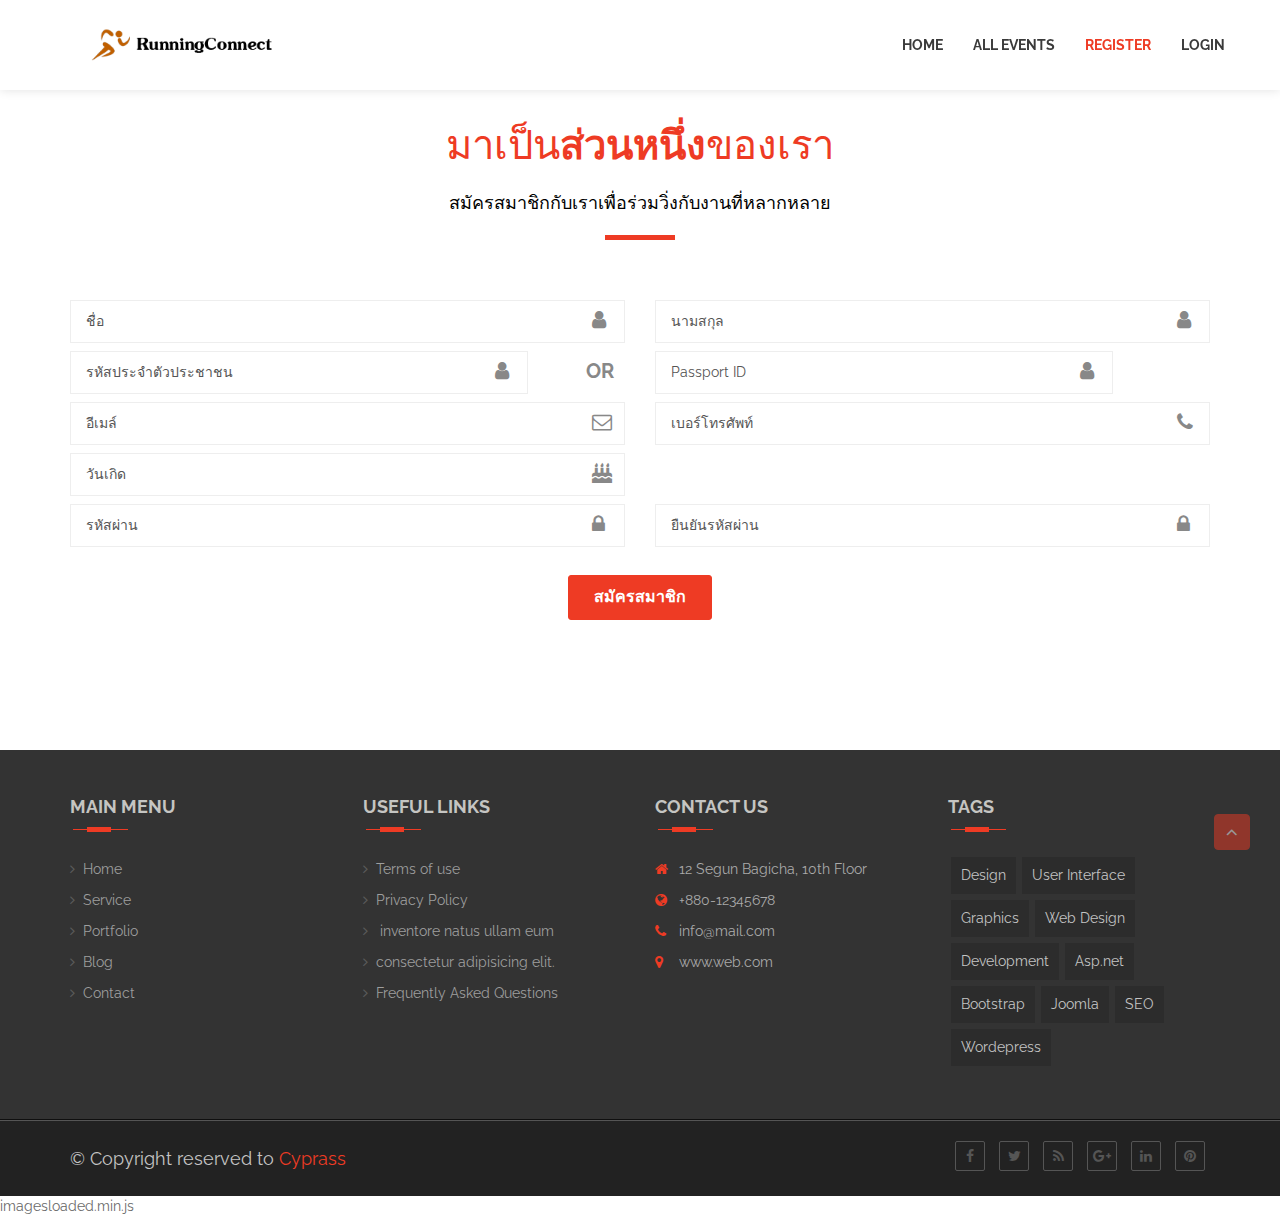
<file: register.html>
<!DOCTYPE html>
<!--[if lt IE 7]>      <html class="no-js lt-ie9 lt-ie8 lt-ie7"> <![endif]-->
<!--[if IE 7]>         <html class="no-js lt-ie9 lt-ie8"> <![endif]-->
<!--[if IE 8]>         <html class="no-js lt-ie9"> <![endif]-->
<!--[if gt IE 8]><!--> <html class="no-js"> <!--<![endif]-->
	<head>
	<!-- Basic Page Needs
	================================================== -->
		<meta charset="utf-8">
		<title>Cypras-One page html5 template</title>
		<meta name="description" content="">
		<!-- Mobile Specific Metas
	================================================== -->
		<meta name="viewport" content="width=device-width, initial-scale=1">

		<!-- Place favicon.ico and apple-touch-icon.png in the root directory -->
		 <!-- CSS
		 ================================================== -->
		<!-- Bootstrap -->
		<link rel="stylesheet" href="css/bootstrap.min.css"/>
		<!-- FontAwesome -->
		<link rel="stylesheet" href="https://maxcdn.bootstrapcdn.com/font-awesome/4.5.0/css/font-awesome.min.css">
		<!-- Animation -->
		<link rel="stylesheet" href="css/animate.css" />
		<!-- Owl Carousel -->
		<link rel="stylesheet" href="css/owl.carousel.css"/>
		<link rel="stylesheet" href="css/owl.theme.css"/>
		<!-- Pretty Photo -->
		<link rel="stylesheet" href="css/prettyPhoto.css"/>
		<!-- Main color style -->
		<link rel="stylesheet" href="css/red.css"/>
		<!-- Template styles-->
		<link rel="stylesheet" href="css/custom.css" />
		<!-- Responsive -->
		<link rel="stylesheet" href="css/responsive.css" />
		<link rel="stylesheet" href="css/jquery.fancybox.css?v=2.1.5" type="text/css" media="screen" />
		<link href='http://fonts.googleapis.com/css?family=Lato:400,300' rel='stylesheet' type='text/css'>
		<link href='http://fonts.googleapis.com/css?family=Raleway:400,300,500' rel='stylesheet' type='text/css'>
		<script type="text/javascript" src="js/jquery.js"></script>
	</head>

 <body data-spy="scroll" data-target=".navbar-fixed-top">
		<!--[if lt IE 7]>
			<p class="browsehappy">You are using an <strong>outdated</strong> browser. Please <a href="http://browsehappy.com/">upgrade your browser</a> to improve your experience.</p>
		<![endif]-->

	<header id="section_header" class="navbar-fixed-top main-nav" role="banner">
		<div class="container">
			<!-- <div class="row"> -->
				 <div class="navbar-header ">
					 <button type="button" class="navbar-toggle" data-toggle="collapse" data-target="#bs-example-navbar-collapse-1">
							<span class="sr-only">Toggle navigation</span>
							<span class="icon-bar"></span>
							<span class="icon-bar"></span>
							<span class="icon-bar"></span>
						</button>
						<a class="navbar-brand" href="#">
							<img src="images/logo2.png" alt="">
						</a>
				 </div><!--Navbar header End-->
					<nav class="collapse navbar-collapse navigation" id="bs-example-navbar-collapse-1" role="navigation">
						<ul class="nav navbar-nav navbar-right ">
							<li><a href="./" class="page-scroll">Home </a></li>
							<li><a href="./allevent.html"  class="page-scroll">All Events</a> </li>
							<li class="active"><a href="./register.html" class="page-scroll">Register</a> </li>
							<li><a href="./login.html" class="page-scroll">Login</a> </li>
						</ul>
					 </nav>
				</div><!-- /.container-fluid -->
</header>

<!-- Conatct Area Start-->

<section id="contact">
	<div class="container">
		<div class="row">
			<div class="col-md-12 col-sm-12 col-xs-12">
				<div class="feature_header text-center">
					<h3 class="feature_title">มาเป็น<b>ส่วนหนึ่ง</b>ของเรา</h3>
					<h4 class="feature_sub">สมัครสมาชิกกับเราเพื่อร่วมวิ่งกับงานที่หลากหลาย</h4>
					<div class="divider"></div>
				</div>
			</div>
		</div>
		<div class="row">
			 <div class="contact_full">
				<div class="col-md-12">
					<form action="role">
						<div class="row">
							<div class="col-md-6 left">
								<div class="form-level">
									<input name="name" placeholder="ชื่อ" id="firstname"  value="" type="text" class="input-block">
									<span class="form-icon fa fa-user"></span>
								</div>
							</div>
							<div class="col-md-6 right">
								<div class="form-level">
									<input name="name" placeholder="นามสกุล" id="lastname"  value="" type="text" class="input-block">
									<span class="form-icon fa fa-user"></span>
								</div>
							</div>
						</div>
						<div class="row">
							<div class="col-md-5 left">
								<div class="form-level">
									<input name="name" placeholder="รหัสประจำตัวประชาชน" id="thaiid"  value="" type="text" class="input-block">
									<span class="form-icon fa fa-user"></span>
								</div>
							</div>
							<div class="col-md-1" style="text-align:center;">
								<div class="form-level input-block">
									<span class="form-icon"  style="padding-left:0px;"><b>OR</b></span>
								</div>
							</div>
							<div class="col-md-5 right">
								<div class="form-level">
									<input name="name" placeholder="Passport ID" id="passportid"  value="" type="text" class="input-block">
									<span class="form-icon fa fa-user"></span>
								</div>
							</div>
						</div>
						<div class="row">
							<div class="col-md-6 left">
								<div class="form-level">
									<input name="email" placeholder="อีเมล์" id="mail" class="input-block" value="" type="email">
									<span class="form-icon fa fa-envelope-o"></span>
								</div>
							</div>
							<div class="col-md-6 right">
								<div class="form-level">
									<input name="phone" placeholder="เบอร์โทรศัพท์" id="phone" class="input-block" value="" type="text">
									<span class="form-icon fa fa-phone"></span>
								</div>
							</div>
						</div>
						<div class="row">
							<div class="col-md-6">
								<div class="form-level">
									<input name="birthday" placeholder="วันเกิด" id="birthday" class="input-block" type="text"  onclick="toTypeDate()" onblur="checkDateValue()">
									<span class="form-icon fa fa-birthday-cake"></span>
								</div>
								<script type="text/javascript">
								function checkDateValue(){
									jQuery(function($) { // DOM is now read and ready to be manipulated
										if(!$("#birthday").val()){
											$("#birthday").prop("type", "text");
											$('.fa-birthday-cake').removeClass('hidden');
										}
									});
								}
								function toTypeDate(){
									jQuery(function($) {
										$("#birthday").prop("type", "date");
										$('.fa-birthday-cake').addClass('hidden');
									});
								}
								</script>
							</div>
						</div>
						<div class="row">
							<div class="col-md-6 left">
								<div class="form-level">
									<input name="password" placeholder="รหัสผ่าน" id="password" class="input-block" value="" type="password">
									<span class="form-icon fa fa-lock"></span>
								</div>
							</div>
							<div class="col-md-6 right">
								<div class="form-level">
									<input name="repassword" placeholder="ยืนยันรหัสผ่าน" id="repassword" class="input-block" value="" type="password">
									<span class="form-icon fa fa-lock"></span>
								</div>
							</div>
						</div>
					</form>
				</div>
				<div class="col-md-12 text-center">
					<button class="btn btn-main featured">สมัครสมาชิก</button>
				</div>
			</div>
		</div>
	</div>
</section>


<!-- Footer Area Start -->

<section id="footer">
	<div class="footer_top">
		<div class="container">
			<div class="row">
				<div class="col-md-3 col-sm-6 col-xs-12">
					<h3 class="menu_head">Main Menu</h3>
					<div class="footer_menu">
						<ul>
							<li><a href="#about">Home</a></li>
							<li><a href="#service">Service</a></li>
							<li><a href="#portfolio">Portfolio</a></li>
							<li><a href="#blog">Blog</a></li>
							<li><a href="#contact">Contact</a></li>
						</ul>
					</div>
				</div>
				<div class="col-md-3 col-sm-6 col-xs-12">
					<h3 class="menu_head">Useful Links</h3>
					<div class="footer_menu">
						<ul>
							<li><a href="#">Terms of use</a></li>
							<li><a href="#">Privacy Policy</a></li>
							<li><a href="#"> inventore natus ullam eum</a></li>
							<li><a href="#">consectetur adipisicing elit.</a></li>
							<li><a href="#">Frequently Asked Questions</a></li>
						</ul>
					</div>
				</div>
				<div class="col-md-3 col-sm-6 col-xs-12">
					<h3 class="menu_head">Contact us</h3>
					<div class="footer_menu_contact">
						<ul>
							<li> <i class="fa fa-home"></i>
								<span> 12 Segun Bagicha, 10th Floor </span></li>
							<li><i class="fa fa-globe"></i>
								<span> +880-12345678</span></li>
							<li><i class="fa fa-phone"></i>
								<span> info@mail.com</span></li>
							<li><i class="fa fa-map-marker"></i>
							<span> www.web.com</span></li>
						</ul>
					</div>
				</div>

				<div class="col-md-3 col-sm-6 col-xs-12">
					<h3 class="menu_head">Tags</h3>
					<div class="footer_menu tags">
						<a href="#"> Design</a>
						<a href="#"> User Interface</a>
						<a href="#"> Graphics</a>
						<a href="#"> Web Design</a>
						<a href="#"> Development</a>
						<a href="#"> Asp.net</a>
						<a href="#"> Bootstrap</a>
						<a href="#"> Joomla</a>
						<a href="#"> SEO</a>
						<a href="#"> Wordepress</a>
					</div>
				</div>

			</div>
		</div>
	</div>

	<div class="footer_b">
		<div class="container">
			<div class="row">
				<div class="col-md-6 col-sm-6 col-xs-12">
					<div class="footer_bottom">
						<p class="text-block"> &copy; Copyright reserved to <span>Cyprass </span></p>
					</div>
				</div>
				<div class="col-md-6 col-sm-6 col-xs-12">
					<div class="footer_mid pull-right">
						<ul class="social-contact list-inline">
							<li> <a href="#"><i class="fa fa-facebook"></i></a></li>
							<li> <a href="#"><i class="fa fa-twitter"></i></a></li>
							<li> <a href="#"><i class="fa fa-rss"></i></a></li>
							<li> <a href="#"><i class="fa fa-google-plus"></i> </a></li>
							<li><a href="#"> <i class="fa fa-linkedin"></i></a></li>
							<li><a href="#"> <i class="fa fa-pinterest"></i></a></li>
						</ul>
					</div>
				</div>

			</div>
		</div>
	</div>
</section>
<!-- Footer Area End -->

<!-- Back To Top Button -->
	<div id="back-top">
		<a href="#slider_part" class="scroll" data-scroll>
			<button class="btn btn-primary" title="Back to Top"><i class="fa fa-angle-up"></i></button>
		</a>
	</div>
	<!-- End Back To Top Button -->



<!-- Javascript Files
	================================================== -->
	<!-- initialize jQuery Library -->

		<!-- initialize jQuery Library -->
		<!-- Main jquery -->
		
		<!-- Bootstrap jQuery -->
		 <script src="js/bootstrap.min.js"></script>
		<!-- Owl Carousel -->
		<script src="js/owl.carousel.min.js"></script>
		<!-- Isotope -->
		<script src="js/isotope.min.js"></script>imagesloaded.min.js

		<script src="js/imagesloaded.min.js"></script>
		<!-- Pretty Photo -->
			<script type="text/javascript" src="js/jquery.prettyPhoto.js"></script>
		<!-- SmoothScroll -->
		<script type="text/javascript" src="js/smooth-scroll.js"></script>
		<!-- Image Fancybox -->
		<script type="text/javascript" src="js/jquery.fancybox.pack.js?v=2.1.5"></script>
		<!-- Counter  -->
		<script type="text/javascript" src="js/jquery.counterup.min.js"></script>
		<!-- waypoints -->
		<script type="text/javascript" src="js/waypoints.min.js"></script>
		<!-- Bx slider -->
		<script type="text/javascript" src="js/jquery.bxslider.min.js"></script>
		<!-- Scroll to top -->
		<script type="text/javascript" src="js/jquery.scrollTo.js"></script>
		<!-- Easing js -->
		<script type="text/javascript" src="js/jquery.easing.1.3.js"></script>
		 <!-- PrettyPhoto -->
		<script src="js/jquery.singlePageNav.js"></script>
		<!-- Wow Animation -->
		<script type="js/javascript" src="js/wow.min.js"></script>
		<!-- Google Map  Source -->
		<script type="text/javascript" src="js/gmaps.js"></script>
			 <!-- Custom js -->
		<script src="js/custom.js"></script>
		 <script>
		// Google Map - with support of gmaps.js
	 var map;
		map = new GMaps({
		  div: '#map',
		  lat: 23.709921,
		  lng: 90.407143,
		  scrollwheel: false,
		  panControl: false,
		  zoomControl: false,
		});

		map.addMarker({
		  lat: 23.709921,
		  lng: 90.407143,
		  title: 'Smilebuddy',
		  infoWindow: { 
			content: '<p> Smilebuddy, Dhanmondhi 27</p>'
		  },
		  icon: "images/map1.png"
		});
		</script>
 
	</body>
</html>
</file>
<file: homepage/css/prettyPhoto.css>
/* ------------------------------------------------------------------------
	This you can edit.
------------------------------------------------------------------------- */

	/* ----------------------------------
		Default Theme
	----------------------------------- */

	div.pp_default .pp_top,
	div.pp_default .pp_top .pp_middle,
	div.pp_default .pp_top .pp_left,
	div.pp_default .pp_top .pp_right,
	div.pp_default .pp_bottom,
	div.pp_default .pp_bottom .pp_left,
	div.pp_default .pp_bottom .pp_middle,
	div.pp_default .pp_bottom .pp_right { height: 13px; }
	
	div.pp_default .pp_top .pp_left { background: url(../images/prettyPhoto/default/sprite.png) -78px -93px no-repeat; } /* Top left corner */
	div.pp_default .pp_top .pp_middle { background: url(../images/prettyPhoto/default/sprite_x.png) top left repeat-x; } /* Top pattern/color */
	div.pp_default .pp_top .pp_right { background: url(../images/prettyPhoto/default/sprite.png) -112px -93px no-repeat; } /* Top right corner */
	
	div.pp_default .pp_content .ppt { color: #f8f8f8; }
	div.pp_default .pp_content_container .pp_left { background: url(../images/prettyPhoto/default/sprite_y.png) -7px 0 repeat-y; padding-left: 13px; }
	div.pp_default .pp_content_container .pp_right { background: url(../images/prettyPhoto/default/sprite_y.png) top right repeat-y; padding-right: 13px; }
	div.pp_default .pp_content { background-color: #fff; } /* Content background */
	div.pp_default .pp_next:hover { background: url(../images/prettyPhoto/default/sprite_next.png) center right  no-repeat; cursor: pointer; } /* Next button */
	div.pp_default .pp_previous:hover { background: url(../images/prettyPhoto/default/sprite_prev.png) center left no-repeat; cursor: pointer; } /* Previous button */
	div.pp_default .pp_expand { background: url(../images/prettyPhoto/default/sprite.png) 0 -29px no-repeat; cursor: pointer; width: 28px; height: 28px; } /* Expand button */
	div.pp_default .pp_expand:hover { background: url(../images/prettyPhoto/default/sprite.png) 0 -56px no-repeat; cursor: pointer; } /* Expand button hover */
	div.pp_default .pp_contract { background: url(../images/prettyPhoto/default/sprite.png) 0 -84px no-repeat; cursor: pointer; width: 28px; height: 28px; } /* Contract button */
	div.pp_default .pp_contract:hover { background: url(../images/prettyPhoto/default/sprite.png) 0 -113px no-repeat; cursor: pointer; } /* Contract button hover */
	div.pp_default .pp_close { width: 30px; height: 30px; background: url(../images/prettyPhoto/default/sprite.png) 2px 1px no-repeat; cursor: pointer; } /* Close button */
	div.pp_default #pp_full_res .pp_inline { color: #000; } 
	div.pp_default .pp_gallery ul li a { background: url(../images/prettyPhoto/default/default_thumb.png) center center #f8f8f8; border:1px solid #aaa; }
	div.pp_default .pp_gallery ul li a:hover,
	div.pp_default .pp_gallery ul li.selected a { border-color: #fff; }
	div.pp_default .pp_social { margin-top: 7px; }

	div.pp_default .pp_gallery a.pp_arrow_previous,
	div.pp_default .pp_gallery a.pp_arrow_next { position: static; left: auto; }
	div.pp_default .pp_nav .pp_play,
	div.pp_default .pp_nav .pp_pause { background: url(../images/prettyPhoto/default/sprite.png) -51px 1px no-repeat; height:30px; width:30px; }
	div.pp_default .pp_nav .pp_pause { background-position: -51px -29px; }
	div.pp_default .pp_details { position: relative; }
	div.pp_default a.pp_arrow_previous,
	div.pp_default a.pp_arrow_next { background: url(../images/prettyPhoto/default/sprite.png) -31px -3px no-repeat; height: 20px; margin: 4px 0 0 0; width: 20px; }
	div.pp_default a.pp_arrow_next { left: 52px; background-position: -82px -3px; } /* The next arrow in the bottom nav */
	div.pp_default .pp_content_container .pp_details { margin-top: 5px; }
	div.pp_default .pp_nav { clear: none; height: 30px; width: 110px; position: relative; }
	div.pp_default .pp_nav .currentTextHolder{ font-family: Georgia; font-style: italic; color:#999; font-size: 11px; left: 75px; line-height: 25px; margin: 0; padding: 0 0 0 10px; position: absolute; top: 2px; }
	
	div.pp_default .pp_close:hover, div.pp_default .pp_nav .pp_play:hover, div.pp_default .pp_nav .pp_pause:hover, div.pp_default .pp_arrow_next:hover, div.pp_default .pp_arrow_previous:hover { opacity:0.7; }

	div.pp_default .pp_description{ font-size: 11px; font-weight: bold; line-height: 14px; margin: 5px 50px 5px 0; }

	div.pp_default .pp_bottom .pp_left { background: url(../images/prettyPhoto/default/sprite.png) -78px -127px no-repeat; } /* Bottom left corner */
	div.pp_default .pp_bottom .pp_middle { background: url(../images/prettyPhoto/default/sprite_x.png) bottom left repeat-x; } /* Bottom pattern/color */
	div.pp_default .pp_bottom .pp_right { background: url(../images/prettyPhoto/default/sprite.png) -112px -127px no-repeat; } /* Bottom right corner */

	div.pp_default .pp_loaderIcon { background: url(../images/prettyPhoto/default/loader.gif) center center no-repeat; } /* Loader icon */

	
	/* ----------------------------------
		Light Rounded Theme
	----------------------------------- */


	div.light_rounded .pp_top .pp_left { background: url(../images/prettyPhoto/light_rounded/sprite.png) -88px -53px no-repeat; } /* Top left corner */
	div.light_rounded .pp_top .pp_middle { background: #fff; } /* Top pattern/color */
	div.light_rounded .pp_top .pp_right { background: url(../images/prettyPhoto/light_rounded/sprite.png) -110px -53px no-repeat; } /* Top right corner */
	
	div.light_rounded .pp_content .ppt { color: #000; }
	div.light_rounded .pp_content_container .pp_left,
	div.light_rounded .pp_content_container .pp_right { background: #fff; }
	div.light_rounded .pp_content { background-color: #fff; } /* Content background */
	div.light_rounded .pp_next:hover { background: url(../images/prettyPhoto/light_rounded/btnNext.png) center right  no-repeat; cursor: pointer; } /* Next button */
	div.light_rounded .pp_previous:hover { background: url(../images/prettyPhoto/light_rounded/btnPrevious.png) center left no-repeat; cursor: pointer; } /* Previous button */
	div.light_rounded .pp_expand { background: url(../images/prettyPhoto/light_rounded/sprite.png) -31px -26px no-repeat; cursor: pointer; } /* Expand button */
	div.light_rounded .pp_expand:hover { background: url(../images/prettyPhoto/light_rounded/sprite.png) -31px -47px no-repeat; cursor: pointer; } /* Expand button hover */
	div.light_rounded .pp_contract { background: url(../images/prettyPhoto/light_rounded/sprite.png) 0 -26px no-repeat; cursor: pointer; } /* Contract button */
	div.light_rounded .pp_contract:hover { background: url(../images/prettyPhoto/light_rounded/sprite.png) 0 -47px no-repeat; cursor: pointer; } /* Contract button hover */
	div.light_rounded .pp_close { width: 75px; height: 22px; background: url(../images/prettyPhoto/light_rounded/sprite.png) -1px -1px no-repeat; cursor: pointer; } /* Close button */
	div.light_rounded .pp_details { position: relative; }
	div.light_rounded .pp_description { margin-right: 85px; }
	div.light_rounded #pp_full_res .pp_inline { color: #000; } 
	div.light_rounded .pp_gallery a.pp_arrow_previous,
	div.light_rounded .pp_gallery a.pp_arrow_next { margin-top: 12px !important; }
	div.light_rounded .pp_nav .pp_play { background: url(../images/prettyPhoto/light_rounded/sprite.png) -1px -100px no-repeat; height: 15px; width: 14px; }
	div.light_rounded .pp_nav .pp_pause { background: url(../images/prettyPhoto/light_rounded/sprite.png) -24px -100px no-repeat; height: 15px; width: 14px; }

	div.light_rounded .pp_arrow_previous { background: url(../images/prettyPhoto/light_rounded/sprite.png) 0 -71px no-repeat; } /* The previous arrow in the bottom nav */
		div.light_rounded .pp_arrow_previous.disabled { background-position: 0 -87px; cursor: default; }
	div.light_rounded .pp_arrow_next { background: url(../images/prettyPhoto/light_rounded/sprite.png) -22px -71px no-repeat; } /* The next arrow in the bottom nav */
		div.light_rounded .pp_arrow_next.disabled { background-position: -22px -87px; cursor: default; }

	div.light_rounded .pp_bottom .pp_left { background: url(../images/prettyPhoto/light_rounded/sprite.png) -88px -80px no-repeat; } /* Bottom left corner */
	div.light_rounded .pp_bottom .pp_middle { background: #fff; } /* Bottom pattern/color */
	div.light_rounded .pp_bottom .pp_right { background: url(../images/prettyPhoto/light_rounded/sprite.png) -110px -80px no-repeat; } /* Bottom right corner */

	div.light_rounded .pp_loaderIcon { background: url(../images/prettyPhoto/light_rounded/loader.gif) center center no-repeat; } /* Loader icon */
	
	/* ----------------------------------
		Dark Rounded Theme
	----------------------------------- */
	
	div.dark_rounded .pp_top .pp_left { background: url(../images/prettyPhoto/dark_rounded/sprite.png) -88px -53px no-repeat; } /* Top left corner */
	div.dark_rounded .pp_top .pp_middle { background: url(../images/prettyPhoto/dark_rounded/contentPattern.png) top left repeat; } /* Top pattern/color */
	div.dark_rounded .pp_top .pp_right { background: url(../images/prettyPhoto/dark_rounded/sprite.png) -110px -53px no-repeat; } /* Top right corner */
	
	div.dark_rounded .pp_content_container .pp_left { background: url(../images/prettyPhoto/dark_rounded/contentPattern.png) top left repeat-y; } /* Left Content background */
	div.dark_rounded .pp_content_container .pp_right { background: url(../images/prettyPhoto/dark_rounded/contentPattern.png) top right repeat-y; } /* Right Content background */
	div.dark_rounded .pp_content { background: url(../images/prettyPhoto/dark_rounded/contentPattern.png) top left repeat; } /* Content background */
	div.dark_rounded .pp_next:hover { background: url(../images/prettyPhoto/dark_rounded/btnNext.png) center right  no-repeat; cursor: pointer; } /* Next button */
	div.dark_rounded .pp_previous:hover { background: url(../images/prettyPhoto/dark_rounded/btnPrevious.png) center left no-repeat; cursor: pointer; } /* Previous button */
	div.dark_rounded .pp_expand { background: url(../images/prettyPhoto/dark_rounded/sprite.png) -31px -26px no-repeat; cursor: pointer; } /* Expand button */
	div.dark_rounded .pp_expand:hover { background: url(../images/prettyPhoto/dark_rounded/sprite.png) -31px -47px no-repeat; cursor: pointer; } /* Expand button hover */
	div.dark_rounded .pp_contract { background: url(../images/prettyPhoto/dark_rounded/sprite.png) 0 -26px no-repeat; cursor: pointer; } /* Contract button */
	div.dark_rounded .pp_contract:hover { background: url(../images/prettyPhoto/dark_rounded/sprite.png) 0 -47px no-repeat; cursor: pointer; } /* Contract button hover */
	div.dark_rounded .pp_close { width: 75px; height: 22px; background: url(../images/prettyPhoto/dark_rounded/sprite.png) -1px -1px no-repeat; cursor: pointer; } /* Close button */
	div.dark_rounded .pp_details { position: relative; }
	div.dark_rounded .pp_description { margin-right: 85px; }
	div.dark_rounded .currentTextHolder { color: #c4c4c4; }
	div.dark_rounded .pp_description { color: #fff; }
	div.dark_rounded #pp_full_res .pp_inline { color: #fff; }
	div.dark_rounded .pp_gallery a.pp_arrow_previous,
	div.dark_rounded .pp_gallery a.pp_arrow_next { margin-top: 12px !important; }
	div.dark_rounded .pp_nav .pp_play { background: url(../images/prettyPhoto/dark_rounded/sprite.png) -1px -100px no-repeat; height: 15px; width: 14px; }
	div.dark_rounded .pp_nav .pp_pause { background: url(../images/prettyPhoto/dark_rounded/sprite.png) -24px -100px no-repeat; height: 15px; width: 14px; }

	div.dark_rounded .pp_arrow_previous { background: url(../images/prettyPhoto/dark_rounded/sprite.png) 0 -71px no-repeat; } /* The previous arrow in the bottom nav */
		div.dark_rounded .pp_arrow_previous.disabled { background-position: 0 -87px; cursor: default; }
	div.dark_rounded .pp_arrow_next { background: url(../images/prettyPhoto/dark_rounded/sprite.png) -22px -71px no-repeat; } /* The next arrow in the bottom nav */
		div.dark_rounded .pp_arrow_next.disabled { background-position: -22px -87px; cursor: default; }

	div.dark_rounded .pp_bottom .pp_left { background: url(../images/prettyPhoto/dark_rounded/sprite.png) -88px -80px no-repeat; } /* Bottom left corner */
	div.dark_rounded .pp_bottom .pp_middle { background: url(../images/prettyPhoto/dark_rounded/contentPattern.png) top left repeat; } /* Bottom pattern/color */
	div.dark_rounded .pp_bottom .pp_right { background: url(../images/prettyPhoto/dark_rounded/sprite.png) -110px -80px no-repeat; } /* Bottom right corner */

	div.dark_rounded .pp_loaderIcon { background: url(../images/prettyPhoto/dark_rounded/loader.gif) center center no-repeat; } /* Loader icon */
	
	
	/* ----------------------------------
		Dark Square Theme
	----------------------------------- */
	
	div.dark_square .pp_left ,
	div.dark_square .pp_middle,
	div.dark_square .pp_right,
	div.dark_square .pp_content { background: #000; }
	
	div.dark_square .currentTextHolder { color: #c4c4c4; }
	div.dark_square .pp_description { color: #fff; }
	div.dark_square .pp_loaderIcon { background: url(../images/prettyPhoto/dark_square/loader.gif) center center no-repeat; } /* Loader icon */
	
	div.dark_square .pp_expand { background: url(../images/prettyPhoto/dark_square/sprite.png) -31px -26px no-repeat; cursor: pointer; } /* Expand button */
	div.dark_square .pp_expand:hover { background: url(../images/prettyPhoto/dark_square/sprite.png) -31px -47px no-repeat; cursor: pointer; } /* Expand button hover */
	div.dark_square .pp_contract { background: url(../images/prettyPhoto/dark_square/sprite.png) 0 -26px no-repeat; cursor: pointer; } /* Contract button */
	div.dark_square .pp_contract:hover { background: url(../images/prettyPhoto/dark_square/sprite.png) 0 -47px no-repeat; cursor: pointer; } /* Contract button hover */
	div.dark_square .pp_close { width: 75px; height: 22px; background: url(../images/prettyPhoto/dark_square/sprite.png) -1px -1px no-repeat; cursor: pointer; } /* Close button */
	div.dark_square .pp_details { position: relative; }
	div.dark_square .pp_description { margin: 0 85px 0 0; }
	div.dark_square #pp_full_res .pp_inline { color: #fff; }
	div.dark_square .pp_gallery a.pp_arrow_previous,
	div.dark_square .pp_gallery a.pp_arrow_next { margin-top: 12px !important; }
	div.dark_square .pp_nav { clear: none; }
	div.dark_square .pp_nav .pp_play { background: url(../images/prettyPhoto/dark_square/sprite.png) -1px -100px no-repeat; height: 15px; width: 14px; }
	div.dark_square .pp_nav .pp_pause { background: url(../images/prettyPhoto/dark_square/sprite.png) -24px -100px no-repeat; height: 15px; width: 14px; }
	
	div.dark_square .pp_arrow_previous { background: url(../images/prettyPhoto/dark_square/sprite.png) 0 -71px no-repeat; } /* The previous arrow in the bottom nav */
		div.dark_square .pp_arrow_previous.disabled { background-position: 0 -87px; cursor: default; }
	div.dark_square .pp_arrow_next { background: url(../images/prettyPhoto/dark_square/sprite.png) -22px -71px no-repeat; } /* The next arrow in the bottom nav */
		div.dark_square .pp_arrow_next.disabled { background-position: -22px -87px; cursor: default; }
	
	div.dark_square .pp_next:hover { background: url(../images/prettyPhoto/dark_square/btnNext.png) center right  no-repeat; cursor: pointer; } /* Next button */
	div.dark_square .pp_previous:hover { background: url(../images/prettyPhoto/dark_square/btnPrevious.png) center left no-repeat; cursor: pointer; } /* Previous button */


	/* ----------------------------------
		Light Square Theme
	----------------------------------- */
	
	div.light_square .pp_left ,
	div.light_square .pp_middle,
	div.light_square .pp_right,
	div.light_square .pp_content { background: #fff; }
	
	div.light_square .pp_content .ppt { color: #000; }
	div.light_square .pp_expand { background: url(../images/prettyPhoto/light_square/sprite.png) -31px -26px no-repeat; cursor: pointer; } /* Expand button */
	div.light_square .pp_expand:hover { background: url(../images/prettyPhoto/light_square/sprite.png) -31px -47px no-repeat; cursor: pointer; } /* Expand button hover */
	div.light_square .pp_contract { background: url(../images/prettyPhoto/light_square/sprite.png) 0 -26px no-repeat; cursor: pointer; } /* Contract button */
	div.light_square .pp_contract:hover { background: url(../images/prettyPhoto/light_square/sprite.png) 0 -47px no-repeat; cursor: pointer; } /* Contract button hover */
	div.light_square .pp_close { width: 75px; height: 22px; background: url(../images/prettyPhoto/light_square/sprite.png) -1px -1px no-repeat; cursor: pointer; } /* Close button */
	div.light_square .pp_details { position: relative; }
	div.light_square .pp_description { margin-right: 85px; }
	div.light_square #pp_full_res .pp_inline { color: #000; }
	div.light_square .pp_gallery a.pp_arrow_previous,
	div.light_square .pp_gallery a.pp_arrow_next { margin-top: 12px !important; }
	div.light_square .pp_nav .pp_play { background: url(../images/prettyPhoto/light_square/sprite.png) -1px -100px no-repeat; height: 15px; width: 14px; }
	div.light_square .pp_nav .pp_pause { background: url(../images/prettyPhoto/light_square/sprite.png) -24px -100px no-repeat; height: 15px; width: 14px; }
	
	div.light_square .pp_arrow_previous { background: url(../images/prettyPhoto/light_square/sprite.png) 0 -71px no-repeat; } /* The previous arrow in the bottom nav */
		div.light_square .pp_arrow_previous.disabled { background-position: 0 -87px; cursor: default; }
	div.light_square .pp_arrow_next { background: url(../images/prettyPhoto/light_square/sprite.png) -22px -71px no-repeat; } /* The next arrow in the bottom nav */
		div.light_square .pp_arrow_next.disabled { background-position: -22px -87px; cursor: default; }
	
	div.light_square .pp_next:hover { background: url(../images/prettyPhoto/light_square/btnNext.png) center right  no-repeat; cursor: pointer; } /* Next button */
	div.light_square .pp_previous:hover { background: url(../images/prettyPhoto/light_square/btnPrevious.png) center left no-repeat; cursor: pointer; } /* Previous button */
	
	div.light_square .pp_loaderIcon { background: url(../images/prettyPhoto/light_rounded/loader.gif) center center no-repeat; } /* Loader icon */


	/* ----------------------------------
		Facebook style Theme
	----------------------------------- */
	
	div.facebook .pp_top .pp_left { background: url(../images/prettyPhoto/facebook/sprite.png) -88px -53px no-repeat; } /* Top left corner */
	div.facebook .pp_top .pp_middle { background: url(../images/prettyPhoto/facebook/contentPatternTop.png) top left repeat-x; } /* Top pattern/color */
	div.facebook .pp_top .pp_right { background: url(../images/prettyPhoto/facebook/sprite.png) -110px -53px no-repeat; } /* Top right corner */
	
	div.facebook .pp_content .ppt { color: #000; }
	div.facebook .pp_content_container .pp_left { background: url(../images/prettyPhoto/facebook/contentPatternLeft.png) top left repeat-y; } /* Content background */
	div.facebook .pp_content_container .pp_right { background: url(../images/prettyPhoto/facebook/contentPatternRight.png) top right repeat-y; } /* Content background */
	div.facebook .pp_content { background: #fff; } /* Content background */
	div.facebook .pp_expand { background: url(../images/prettyPhoto/facebook/sprite.png) -31px -26px no-repeat; cursor: pointer; } /* Expand button */
	div.facebook .pp_expand:hover { background: url(../images/prettyPhoto/facebook/sprite.png) -31px -47px no-repeat; cursor: pointer; } /* Expand button hover */
	div.facebook .pp_contract { background: url(../images/prettyPhoto/facebook/sprite.png) 0 -26px no-repeat; cursor: pointer; } /* Contract button */
	div.facebook .pp_contract:hover { background: url(../images/prettyPhoto/facebook/sprite.png) 0 -47px no-repeat; cursor: pointer; } /* Contract button hover */
	div.facebook .pp_close { width: 22px; height: 22px; background: url(../images/prettyPhoto/facebook/sprite.png) -1px -1px no-repeat; cursor: pointer; } /* Close button */
	div.facebook .pp_details { position: relative; }
	div.facebook .pp_description { margin: 0 37px 0 0; }
	div.facebook #pp_full_res .pp_inline { color: #000; } 
	div.facebook .pp_loaderIcon { background: url(../images/prettyPhoto/facebook/loader.gif) center center no-repeat; } /* Loader icon */
	
	div.facebook .pp_arrow_previous { background: url(../images/prettyPhoto/facebook/sprite.png) 0 -71px no-repeat; height: 22px; margin-top: 0; width: 22px; } /* The previous arrow in the bottom nav */
		div.facebook .pp_arrow_previous.disabled { background-position: 0 -96px; cursor: default; }
	div.facebook .pp_arrow_next { background: url(../images/prettyPhoto/facebook/sprite.png) -32px -71px no-repeat; height: 22px; margin-top: 0; width: 22px; } /* The next arrow in the bottom nav */
		div.facebook .pp_arrow_next.disabled { background-position: -32px -96px; cursor: default; }
	div.facebook .pp_nav { margin-top: 0; }
	div.facebook .pp_nav p { font-size: 15px; padding: 0 3px 0 4px; }
	div.facebook .pp_nav .pp_play { background: url(../images/prettyPhoto/facebook/sprite.png) -1px -123px no-repeat; height: 22px; width: 22px; }
	div.facebook .pp_nav .pp_pause { background: url(../images/prettyPhoto/facebook/sprite.png) -32px -123px no-repeat; height: 22px; width: 22px; }
	
	div.facebook .pp_next:hover { background: url(../images/prettyPhoto/facebook/btnNext.png) center right no-repeat; cursor: pointer; } /* Next button */
	div.facebook .pp_previous:hover { background: url(../images/prettyPhoto/facebook/btnPrevious.png) center left no-repeat; cursor: pointer; } /* Previous button */
	
	div.facebook .pp_bottom .pp_left { background: url(../images/prettyPhoto/facebook/sprite.png) -88px -80px no-repeat; } /* Bottom left corner */
	div.facebook .pp_bottom .pp_middle { background: url(../images/prettyPhoto/facebook/contentPatternBottom.png) top left repeat-x; } /* Bottom pattern/color */
	div.facebook .pp_bottom .pp_right { background: url(../images/prettyPhoto/facebook/sprite.png) -110px -80px no-repeat; } /* Bottom right corner */


/* ------------------------------------------------------------------------
	DO NOT CHANGE
------------------------------------------------------------------------- */

	div.pp_pic_holder a:focus { outline:none; }

	div.pp_overlay {
		background: #000;
		display: none;
		left: 0;
		position: absolute;
		top: 0;
		width: 100%;
		z-index: 9500;
	}
	
	div.pp_pic_holder {
		display: none;
		position: absolute;
		width: 100px;
		z-index: 10000;
	}

		
		.pp_top {
			height: 20px;
			position: relative;
		}
			* html .pp_top { padding: 0 20px; }
		
			.pp_top .pp_left {
				height: 20px;
				left: 0;
				position: absolute;
				width: 20px;
			}
			.pp_top .pp_middle {
				height: 20px;
				left: 20px;
				position: absolute;
				right: 20px;
			}
				* html .pp_top .pp_middle {
					left: 0;
					position: static;
				}
			
			.pp_top .pp_right {
				height: 20px;
				left: auto;
				position: absolute;
				right: 0;
				top: 0;
				width: 20px;
			}
		
		.pp_content { height: 40px; min-width: 40px; }
		* html .pp_content { width: 40px; }
		
		.pp_fade { display: none; }
		
		.pp_content_container {
			position: relative;
			text-align: left;
			width: 100%;
		}
		
			.pp_content_container .pp_left { padding-left: 20px; }
			.pp_content_container .pp_right { padding-right: 20px; }
		
			.pp_content_container .pp_details {
				float: left;
				margin: 10px 0 2px 0;
			}
				.pp_description {
					display: none;
					margin: 0;
				}
				
				.pp_social { float: left; margin: 0; }
				.pp_social .facebook { float: left; margin-left: 5px; width: 55px; overflow: hidden; }
				.pp_social .twitter { float: left; }
				
				.pp_nav {
					clear: right;
					float: left;
					margin: 3px 10px 0 0;
				}
				
					.pp_nav p {
						float: left;
						margin: 2px 4px;
						white-space: nowrap;
					}
					
					.pp_nav .pp_play,
					.pp_nav .pp_pause {
						float: left;
						margin-right: 4px;
						text-indent: -10000px;
					}
				
					a.pp_arrow_previous,
					a.pp_arrow_next {
						display: block;
						float: left;
						height: 15px;
						margin-top: 3px;
						overflow: hidden;
						text-indent: -10000px;
						width: 14px;
					}
		
		.pp_hoverContainer {
			position: absolute;
			top: 0;
			width: 100%;
			z-index: 2000;
		}
		
		.pp_gallery {
			display: none;
			left: 50%;
			margin-top: -50px;
			position: absolute;
			z-index: 10000;
		}
		
			.pp_gallery div {
				float: left;
				overflow: hidden;
				position: relative;
			}
			
			.pp_gallery ul {
				float: left;
				height: 35px;
				margin: 0 0 0 5px;
				padding: 0;
				position: relative;
				white-space: nowrap;
			}
			
			.pp_gallery ul a {
				border: 1px #000 solid;
				border: 1px rgba(0,0,0,0.5) solid;
				display: block;
				float: left;
				height: 33px;
				overflow: hidden;
			}
			
			.pp_gallery ul a:hover,
			.pp_gallery li.selected a { border-color: #fff; }
			
			.pp_gallery ul a img { border: 0; }
			
			.pp_gallery li {
				display: block;
				float: left;
				margin: 0 5px 0 0;
				padding: 0;
			}
			
			.pp_gallery li.default a {
				background: url(../images/prettyPhoto/facebook/default_thumbnail.gif) 0 0 no-repeat;
				display: block;
				height: 33px;
				width: 50px;
			}
			
			.pp_gallery li.default a img { display: none; }
			
			.pp_gallery .pp_arrow_previous,
			.pp_gallery .pp_arrow_next {
				margin-top: 7px !important;
			}
		
		a.pp_next {
			background: url(../images/prettyPhoto/light_rounded/btnNext.png) 10000px 10000px no-repeat;
			display: block;
			float: right;
			height: 100%;
			text-indent: -10000px;
			width: 49%;
		}
			
		a.pp_previous {
			background: url(../images/prettyPhoto/light_rounded/btnNext.png) 10000px 10000px no-repeat;
			display: block;
			float: left;
			height: 100%;
			text-indent: -10000px;
			width: 49%;
		}
		
		a.pp_expand,
		a.pp_contract {
			cursor: pointer;
			display: none;
			height: 20px;	
			position: absolute;
			right: 30px;
			text-indent: -10000px;
			top: 10px;
			width: 20px;
			z-index: 20000;
		}
			
		a.pp_close {
			position: absolute; right: 0; top: 0; 
			display: block;
			line-height:22px;
			text-indent: -10000px;
		}
		
		.pp_bottom {
			height: 20px;
			position: relative;
		}
			* html .pp_bottom { padding: 0 20px; }
			
			.pp_bottom .pp_left {
				height: 20px;
				left: 0;
				position: absolute;
				width: 20px;
			}
			.pp_bottom .pp_middle {
				height: 20px;
				left: 20px;
				position: absolute;
				right: 20px;
			}
				* html .pp_bottom .pp_middle {
					left: 0;
					position: static;
				}
				
			.pp_bottom .pp_right {
				height: 20px;
				left: auto;
				position: absolute;
				right: 0;
				top: 0;
				width: 20px;
			}
		
		.pp_loaderIcon {
			display: block;
			height: 24px;
			left: 50%;
			margin: -12px 0 0 -12px;
			position: absolute;
			top: 50%;
			width: 24px;
		}
		
		#pp_full_res {
			line-height: 1 !important;
		}
		
			#pp_full_res .pp_inline {
				text-align: left;
			}
			
				#pp_full_res .pp_inline p { margin: 0 0 15px 0; }
	
		div.ppt {
			color: #fff;
			display: none;
			font-size: 17px;
			margin: 0 0 5px 15px;
			z-index: 9999;
		}
</file>
<file: homepage/css/red.css>
/* Color styles
================================================== */
.btn-main:hover{
    background:#EE3B24;
    border:1px solid#EE3B24;
    color: #fff;
}
.btn-main.featured{
    background: #EE3B24;
    border:1px solid#EE3B24;
    color: #fff;
}
.btn-main.featured:hover{
    background: #333;
    color:#fff;
    border:1px solid#333;
}
/*Menu style
==================================*/
#section_header .haeder-fixed,#section_header{
    background: #fff;
}
.divider{
    background: #EE3B24;
    }
.navbar-brand:hover{
    color:#EE3B24;
}
ul.navbar-nav > .active > a{
    color:#EE3B24!important;
}
ul.navbar-nav > li > a:hover{
    color:#EE3B24!important;
}
ul.navbar-nav > .active > a,ul.navbar-nav > li > a:hover,.carousel-caption h4{
    color:#EE3B24!important;
}
.navbar-toggle .icon-bar{
    background:#000; 
}
.navbar-toggle {
    background: #ccc;
}

.navbar-brand span{
    color:#000;
}
ul.navbar-nav a {
    color: #3a3a3a;
}
ul.navbar-nav > .active> a:hover{
    color:#000 !important;
}
.dropdown-menu>li>a:hover, .dropdown-menu>li>a:focus, 
.dropdown-menu>li.active>a{
    color: #EE3B24 !important;
}
/*slider*/
.carousel-caption h3{
    color:#fff!important;
}

.line{
    background: #EE3B24;
}

.btn-featured{
    background: #EE3B24;
     color:#fff;
}
.btn-featured:hover{
    color: #222;
    background: #fff;
}
.slides-control .carousel-control i{
    border:1px solid#fff;
    color: #fff;
}
.slides-control  .carousel-control i:hover{
    background: #EE3B24;
    border:1px solid#EE3B24;
}
.carousel-indicators .active, .carousel-indicators li:hover,.slides-control  .carousel-indicators .active{
    background-color:#EE3B24;
}


/*service area
=========================*/
.feature_content i,.feature_content h5,.feature_content a{
    color:#000!important;
}
.feature_content a:hover{
    color:#fff;
}
.feature_content:hover i,.feature_content:hover  h5{
      color: #EE3B24!important;
}
#isotope-filter a.active,#isotope-filter a:hover,#isotope-filter a:focus{
    background: #EE3B24;
}
.feature-icon{
    color: #EE3B24;
}
#isotope-filter a{
background: #000;
}

/*Pricing
=====================================*/
.dark-bg{
    background:#393A3B;
}
.dark_bg{
    background:#393A3B;
}
.grey_bg ul li.plan, .grey_bg .plan_wraper,.grey_bg ul li.price,.grey_bg ul li.price_button .btn-default{
   background: #EE3B24!important;
}

.dark_bg,.single_table ul li.plan,.dark_bg ul li.plan,.dark_bg ul li.price_button .btn-default,.single_table .plan_wraper
,.dark_bg .plan_wraper
 {
     background: #434343;
}
.grey_bg {
    background: #EE3B24;
}
.single_table ul li.price {
    background: #F8F8F8!important;
}
.single_table ul li.price_button,.dark_bg ul li.price_button  {
    background: #F6F6F6;
}
.single_table ul li.price_button .btn-default {
    background: #444444;
}
.dark_bg ul li.price {
    color: #434343;
}

#pricing_table .feature_title,#pricing_table .feature_sub{
    color: #fff!important;
}

/*portfolio
=================*/
.single-portfolio figcaption,.single-portfolio figcaption .description{
    background: none repeat scroll 0% 0% #EE3B24;
}
.single-portfolio figcaption .description,.single-portfolio figcaption h5{
      color: #fff!important;
}
figcaption .links a:hover{
    background: #222;
    color: #EE3B24;
}
#isotope-filter a{
    color:#959595;
}
#isotope-filter a.active,#isotope-filter a:hover,#isotope-filter a:focus{
    color:#fff!important;
}
.feature-content{
    color: #222;
}


/*single portfolio
------------------*/
.portfolio-desc h4:after{
    background: #EE3B24;
}
.right-sidebar h4:after{
    background: #EE3B24;
}
.related h3:after{
    background:#EE3B24;
}


/*team
=================*/

#team {
    background: #FAFAFA;
}
.single-member {
    background: #fff;
}

.item .single-member h3 {
    color: #EE3B24!important;
}
.single-member h5 {
    color: #1F1F1F;
}
.line2{
    background: #EE3B24;
}
.overlay-effect{
    background: rgba(209,66,51,0.95);
}
 #team .owl-theme .owl-controls .owl-buttons .owl-prev
,#team .owl-theme .owl-controls .owl-buttons .owl-next{
    background: #EE3B24;
    color: #fff;
}
 #team .owl-theme .owl-controls .owl-buttons .owl-prev:hover
,#team .owl-theme .owl-controls .owl-buttons .owl-next:hover {
   background: #ccc;
   color: #222;
}


/*testimonial
=========================*/
.testimonial-slide .testimonial-text:before,.testimonial-slide .testimonial-text:after {
    color: #EE3B24;
}

.testimonial-slide .testimonial-content h3.name {
    color: #EE3B24!important;
}
.customNavigation .fa-chevron-left, .customNavigation .fa-chevron-right{ 
    background: #EE3B24;
    color: #fff!important;
}
.customNavigation .fa-chevron-left:hover, .customNavigation .fa-chevron-right:hover{ 
      background: #444;
    color: #fff;
}
.customNavigation .fa-chevron-left, .customNavigation .fa-chevron-right{ 
    color: #222;
}

.client_logo img:hover{ 
    border: 1px solid #EE3B24;
}


.sepTem{
    background: none repeat scroll 0% 0% #EE3B24;
}

.menu_head:after,.menu_head:before{
    background: none repeat scroll 0% 0% #EE3B24;
}

.footer_menu_contact li i,.footer_menu_contact li span:hover {
    color:#EE3B24;
}

.footer_menu ul li a:hover,.footer_menu li a:before,.footer_menu_contact li span:hover,.footer_bottom p span  {
    color: #EE3B24;
}
.tags a:hover{
    background:#EE3B24;
}

.feature_content a{
    border:1px solid#EE3B24;
}
.feature_content a:hover{
    background: #EE3B24;
}

/*contact area
===============================================*/
.left_contact input[type=text]{ }
.left_contact input[type=text]:hover,
textarea:hover {
    border: 1px solid#EE3B24;
}

.form-level input:hover .form-level  span{
    color: #EE3B24!important;
}
.left_contact input:hover, .right textarea:hover{
    border:1px solid#EE3B24;
    background: #F6F6F6;
    color: #EE3B24;
}
.social-contact li i:hover{
    color: #EE3B24;
    border:1px solid #EE3B24;
}
/*blog
=====================*/
#blog{
    background: #F8F8F8;
}
.post-date{
    background:#EE3B24;
}
.owl-theme .owl-controls .owl-page span {
    background: none repeat scroll 0% 0% #EE3B24;
}

.blog-desc .post-meta-links li a{
    color: #EE3B24;
}
.tags1 a{
    padding: 6px 15px;
    background: #EE3B24;
}
.about-auther .well{
    border-top: 5px solid#EE3B24!important;
}
.blog-tab .nav-tabs li.active a{
    border-top: 5px solid#EE3B24!important;
}

.blog-tab .tab-content .single-tweet i{
    color: #EE3B24;
}
.blog-tab .tab-content .single-tweet p a{
    color: #EE3B24;
}
.comments .media-body a:hover{
    background: #EE3B24;
}
.blog-form h4 span{
    color: #EE3B24;
}
.blog-catagory ul li a:hover{
    color: #EE3B24;
}
.blog-catagory ul li a:hover span{
    color: #fff;
    background: #EE3B24;
}
.blog-form .form-control:hover{
    border: 1px solid#EE3B24;
}
.rel-post .caption h4:hover{
    color: #EE3B24;
}
</file>
<file: homepage/css/custom.css>
/* Template Name: Cyprass Responsive HTML5/CSS3 Template
Author:Esrat
Author URI:
Description:Cyprass Responsive HTML5/CSS3 Template.
Version:1.1 */


/* Table of Content
==================================================
1.  Global Styles
2.  Header
3.  Slider
4.  Services
5.  Portfolio
6.  About Us
7.  Team
8.  Pricing
9.  Counter
10. Testimonial
11. Clients
12. Contact
13. Footer
14. Subpages
15. Blog
16. Responsive


@import url(http://fonts.googleapis.com/css?family=Raleway:400,100,300,500,600,700);
@import url(http://fonts.googleapis.com/css?family=Open+Sans:400,300,300italic,700);

/* ----------------------------------------------------------------------------------- */
/* CSS Reset & Clear
/*----------------------------------------------------------------------------------- */
 

html{
    overflow-x: hidden !important;
}
body{
    line-height:1.5em;
     border: 0;
    margin: 0 auto;
    padding: 0;
}

ol,ul,dl{
    margin:0;
    padding:0;
    list-style-type:none;
}
a{
    text-decoration: none!important;
}

a:focus{
    outline: 0;
}
.no-padding{
    padding: 0;
}
/* Global styles
================================================== */
body{
    font-family: 'Raleway', sans-serif;
    font-weight:normal;
    color: #6a6a6a!important;
}
/*body {
    margin: 0 auto;
    overflow-x: hidden;
    position: relative;
}*/
h1,h2,h3,h4,h5,h6{
    font-family: 'Raleway', sans-serif;
    font-weight:700;
    color: #262626;
}
h2{
    font-size:60px;
}
h3{
    font-size:40px;
    font-weight:400;
    text-transform:uppercase;
    line-height:60px;
}
h4{
    line-height:25px;
    font-size: 18px;
}
h5{
    line-height:25px;
    font-weight:600;
}
p{
    line-height:25px;
    font-weight:400;
    color: #6a6a6a;
}
a{
    text-decoration:none!important;
}
.div-img{
    position:relative;
    display:inline-block;
    width:100%;
    margin:15px auto 20px;
    text-align:center;
}
.feature_title{
    position:relative;
    padding-bottom:10px;
    color:#EE3B24!important;
    width: 45%;
    margin: 10px auto;
    font-size: 40px;
    line-height: 50px;
    text-transform:uppercase;
}
.feature_title:hover{
    cursor: pointer;
    animation: pulse 1s ease-in-out 100ms both;
    -webkit-animation:pulse 1s ease-in-out 100ms both;
    -o-animation:pulse 1s ease-in-out 100ms both;
}
.feature_sub{
    color:#000;
    font-size: 18px;
    line-height: 25px;
    font-weight: 400;
}

.btn-main{
    padding: 10px 25px;
    border-radius: 3px;
    border: medium none;
    vertical-align: middle;
    cursor: pointer;
    border:1px solid#333;
    white-space: nowrap;
    font-size: 16px;
    line-height: 1.42857;
    background: #333;
    color:#fff;
    font-weight: 700;
    margin-top: 30px;
    text-transform: capitalize!important;
    -webkit-transition: all .3s ease-in-out;
    -o-transition: all .3s ease-in-out;
    transition: all .3s ease-in-out;
}
.btn-dark{
    padding: 10px 25px;
    border-radius: 3px;
    border: medium none;
    vertical-align: middle;
    cursor: pointer;
    border:1px solid#EE3B24;
    white-space: nowrap;
    font-size: 16px;
    line-height: 1.42857;
    font-weight: 700;
    margin-top: 30px;
    text-transform: capitalize!important;
    -webkit-transition: all .3s ease-in-out;
    -o-transition: all .3s ease-in-out;
    transition: all .3s ease-in-out;
}
.btn-dark:hover{
    background: #EE3B24;
    color: #fff;
}
.feature-tab,.team-items,.pricing,.single_blog ,#testimonial .owl-carousel .owl-wrapper,.contact_full{
    margin-top: 40px;
}
#portfolio{
    padding-bottom: 0px;
}
#footer{
    padding: 0;
}

 /*Divider
================================*/
.divider{}
.divider{
    display: block;
    margin: 20px auto;
    content: "";
    width: 70px;
    height: 5px;
    }

#service,#pricing_table,#about,#team,#blog,#contact,#testimonial,#portfolio,#video-fact{
     padding-bottom: 130px;
     padding-top:90px;
}
#about-details {
     padding-bottom: 1em;
     padding-top:1em;
}
section{
    /*padding:50px 0px;*/
}
.feature_header {
    padding-top: 20px;
}
#video-fact{
    padding-bottom: 90px!important;
}
#portfolio{
    padding-bottom: 0px!important;
}
/* Custom Basic styles
================================================== */
/* Header area
=========================================================== */

.main-nav{
    width: auto;
}
#section_header .haeder-fixed{
    background: #fff;
    padding: 10px 0px;
}
#section_header{
    background:#fff;
    padding: 10px 0px;
    -webkit-box-shadow: 0px 0px 10px rgba(0, 0, 0, 0.12);
    box-shadow: 0px 0px 10px rgba(0, 0, 0, 0.12);
}
.navbar{
 position:relative;
 margin-top: 10px;
}
.navbar > .container .navbar-brand, .navbar > .container-fluid .navbar-brand {
    margin-left: 0px!important;
}
.navbar-brand{
    font-size:40px;
    color: #222;
}
.navbar-brand img{
  height: 180%;
    width: auto;
    vertical-align: middle;
    max-width: 100%;
}
.navbar{
    margin-bottom:0px;
    -webkit-border-radius:0px;
       -moz-border-radius:0px;
            border-radius:0px;
    position:relative;
}
ul.navbar-nav a {
    font-weight: 700;
    font-size: 14px;
    padding: 15px 0 15px 30px;
    line-height: 40px;
    display: inline-block;
    text-transform: uppercase;
}
.nav > li > a:focus {
   background: transparent!important;
}
ul.navbar-nav > .active > a{
    -webkit-border-radius:2px;
       -moz-border-radius:2px;
            border-radius:2px;
}

.nav > li > a:hover{
    background: transparent;
}

.navbar-nav .dropdown-menu{
    left: 0;
    right: auto;
}

.dropdown-menu * {
    width: 100%;
    -webkit-backface-visibility: hidden;
    -ms-backface-visibility: hidden;
}

.navbar-nav .dropdown-menu{
    background: #555;
    border: 0;
    box-shadow: none;
    min-width: 240px;
    display: block;
    opacity: 0;
    z-index:1;
    visibility:hidden;
    -webkit-transform: scale(.8);
    -moz-transform: scale(.8);
    -ms-transform: scale(.8);
    -o-transform: scale(.8);
    transform: scale(.8);
    -webkit-transition: visibility 500ms, opacity 500ms, -webkit-transform 500ms cubic-bezier(.43, .26, .11, .99);
    -moz-transition: visibility 500ms, opacity 500ms, -moz-transform 500ms cubic-bezier(.43, .26, .11, .99);
    -o-transition: visibility 500ms, opacity 500ms, -o-transform 500ms cubic-bezier(.43, .26, .11, .99);
    -ms-transition: visibility 500ms, opacity 500ms, -ms-transform 500ms cubic-bezier(.43, .26, .11, .99);
    transition: visibility 500ms, opacity 500ms, transform 500ms cubic-bezier(.43, .26, .11, .99);
}

.navbar-nav .dropdown:hover .dropdown-menu {
    opacity: 1;
    visibility:visible;
    -webkit-transform: scale(1);
    -moz-transform: scale(1);
    -ms-transform: scale(1);
    -o-transform: scale(1);
    transform: scale(1);
 }

 .navbar-nav .dropdown-backdrop {
    visibility: hidden;
}

.navbar-nav .dropdown-menu li{
    padding: 5px 20px 0;
}

.navbar-nav .dropdown-menu li:first-child{
    border-radius: 2px 2px 0 0;
}

.dropdown-menu li:last-child{
    border-radius: 0 0 2px 2px;
}
.navbar-nav > li > .dropdown-menu {
    margin-top: 15px!important;
}
.dropdown-menu>li>a{
    font-size: 14px;
    padding: 5px 0;
    color: #fff;
}

.dropdown-menu>li>a:hover, .dropdown-menu>li>a:focus, 
.dropdown-menu>li.active>a{
    background: none !important;
}

/* Section Slider
========================================================= */

/* Carousel Slider
============================================== */
#slider_part{
   height: 800px;
   width: 100%;
   overflow:hidden;
}

.carousel-caption{
    top: 30%;
    margin-top: -50px;
    text-shadow:none!important;
    left:9%;
    right: 10%;
    -webkit-transition: all.3s ease 0s;
    -o-transition: all.3s ease 0s;
    transition: all.3s ease 0s;
    text-align: center;
}
.carousel-caption h3{
    text-shadow:none;
    font-size: 70px;
    line-height: 92px;
    font-weight: 300;
    margin: 20px 0px;
    transition-delay:.3s;
    -webkit-transition-delay:.3s;
    -o-transition-delay:.3s;
   text-transform: capitalize!important;
}
.carousel-caption p{
    font-size:46px;
    line-height: 62px;
    font-weight: 500;
    color: #fff;
    transition-delay:.3s;
    -moz-transition-delay:.3s;
    -o-transition-delay:.3s;
    margin: 40px 0px;
    text-transform: uppercase;
}
.carousel-caption img{
    border:2px solid#fff;
    padding:10px 10px 10px 20px;
}
.line{
   width: 100px;
    height: 5px;
    color: #222;
    margin: 0px auto;
}
.carousel-caption p i{
    font-size: 7px;
    margin: 0px 3px;
    position: relative;
    top: -3px;
}
.carousel .item {
    -webkit-transition: opacity .3s;
    -moz-transition: opacity .3s;
    -ms-transition: opacity .3s;
    -o-transition: opacity .3s;
    transition: opacity .3s;
}

.btn-featured{
    text-decoration:none;
    position: relative;
    -webkit-transition: all .3s ease-in-out;
    -o-transition: all .3s ease-in-out;
    transition: all .3s ease-in-out;
    background: transparent;
    border-radius:2px;
    z-index:1;
    font-weight: 500;
    font-size: 18px;
    line-height: 20px;
    padding: 15px 40px !important;
    text-transform: uppercase;
    margin-top:20px;
    margin-right: 10px;
}

.carousel-control.left,.carousel-control.right{
    background-image:none !important;
    background-repeat:no-repeat !important;
}
.carousel-control{
    width:4% !important;
}

.carousel-caption img{
    height: auto;
}
 .carousel-indicators{
    bottom:100px;
    width: 10%;
    left: 45%;
    margin:0 auto;
    bottom:30%;
}

.carousel-indicators li{
    width: 20px !important;
    height: 20px !important;
    border: 2px solid #FFF !important;
    margin: 0px !important;
    border-radius: 50%;

}
.carousel-control.left span{
    padding:15px;
}
.slides-control .carousel-control i{
    line-height: 36px;
    font-size: 32px;
    padding-top: 6px;
    -moz-transition: all 500ms ease;
    -webkit-transition: all 500ms ease;
    -ms-transition: all 500ms ease;
    -o-transition: all 500ms ease;
    transition: all 500ms ease;
    border-radius: 50%;
    width: 50px;
    height: 50px;
}

.slides-control .carousel-control{
    position: absolute;
    width: 240px;
    top: 35%;
    z-index:10;
}

.carousel-control.left{
    left: 0px;
}
.carousel-control.right{
    right: 15px;
}
.carousel-control.left{
    width: 120px;
    height: 40px;
}
.carousel-control.right{
    width: 120px;
    height: 40px
}
.overlay-slide{
    height: 850px;
    position: relative;
    width: 100%;
}
.overlay-slide:after{
    background: url("../images/banner/overaly.png");
    position: absolute;
    content: "";
    z-index: 3;
    top: 0px;
    bottom: 0px;
    left: 0px;
    right: 0px;
}
.overlay-slide img{
    /*opacity:.6;*/
   /* width: 100%;
    height: auto;*/
    width: 100%;
    display: block;
}

/*-- Animation --*/

.carousel .item.active .animated2 {
    -webkit-animation: lightSpeedIn 1s ease-in 200ms both;
    animation: lightSpeedIn 1s ease-in 200ms both;
}

.carousel .item.active .animated3 {
    -webkit-animation: bounceInLeft 1s ease-in-out 500ms both;
    animation: bounceInLeft 1s ease-in-out 500ms both;
}


/* Service  Area
============================================================= */

.main_feature{
    margin: 40px 0px;
}

.feature_content:hover .feature_content:after{
    border:2px solid#fff!important;
}
.feature_content:hover i{
    top: -20px;
}

.feature_content:hover i,.feature_content:hover  h5{
      cursor: pointer;
}
.feature_content i{
    font-size:60px;
    line-height: 60px;
    z-index:3;
    position: relative;
     -webkit-transition: all .4s ease .1s;
    -o-transition: all .4s ease .1s;
    transition: all .4s ease .1s;
    display: block;
}

.feature_content h5{
    font-size: 16px;
    font-weight: 800;
    line-height: 19px;
    margin: 0px 0px 30px;
    text-transform: uppercase;
    padding-top: 34px;
   -webkit-transition: all 150ms linear 0s;
    -o-transition: all 150ms linear 0s;
    transition: all 150ms linear 0s;
    letter-spacing: -1px;
}

.feature_content p{
    font-size: 14px;
    line-height: 24px;
    color: #222;
}
.feature_content a{
    text-decoration:none;
    padding: 8px;
    margin-top: 10px;
}
.feature_content a:hover{
    text-decoration:none;
}

/* Portfolio Area
=========================================== */
#portfolio{
    background: #FBFAF8;
}
#isotope-filter{
    padding:35px 0px;
}
#isotope-filter a{
color: #fff!important;
padding: 10px 15px;
}

/*Portfolio Caption
=========================================*/
#portfolio{
}
.portfolio-wrap{
    position: relative;
    display: block;
    width: 100%;
    padding: 0px;
    margin: 0px;
    transition: height 450ms ease-out 0s;
    -webkit-transition: height 450ms ease-out 0s;
    -o-transition: height 450ms ease-out 0s;
}
.single-portfolio{
    display: block;
    overflow: hidden;
    padding: 0px;
    float:left;
    
}
.single-portfolio figure{
   padding: 0px;
}
.single-portfolio img{
   display: block;
   width: 100%;
   height: auto!important;

}

.single-portfolio:hover figcaption{
    opacity:1;
    -webkit-transition: transform 0.35s ease 0s;
    -o-transition: transform 0.35s ease 0s;
    transition: transform 0.35s ease 0s;
   -webkit-transform: translate3d(0px, 0px, 0px);
    -ms-transform: translate3d(0px, 0px, 0px);
    -o-transform: translate3d(0px, 0px, 0px);
    transform: translate3d(0px, 0px, 0px);
    cursor: pointer;
}

.single-portfolio:hover .single-portfolio img{
    opacity:.6;
}
.single-portfolio figcaption{
    bottom: 0px;
    height: 60%;
    width: 100%;
    color: #222;
    padding: 12px 15px;
    -webkit-transition: transform 0.35s ease 0s;
    -o-transition: transform 0.35s ease 0s;
    transition: transform 0.35s ease 0s;
    -webkit-transform: translate3d(0px, 100%, 0px);
    -ms-transform: translate3d(0px, 100%, 0px);
    -o-transform: translate3d(0px, 100%, 0px);
    transform: translate3d(0px, 100%, 0px);
    position: absolute;
    opacity: 0;

}

.single-portfolio figcaption .description{
    text-transform: none;
    font-size: 90%;
    padding-top: 50px;
    text-align: left;
}
.single-portfolio figcaption h5,.single-portfolio figcaption p{
    margin: 10px 0px;
}
.single-portfolio figcaption h5{
    float: left;
}

figcaption .links{
    float: right;
}

figcaption .links a{
   -webkit-transition: transform 0.35s ease 0s;
   -o-transition: transform 0.35s ease 0s;
   transition: transform 0.35s ease 0s;
   
-webkit-transform: translate3d(0px, 200%, 0px);
-ms-transform: translate3d(0px, 200%, 0px);
-o-transform: translate3d(0px, 200%, 0px);
transform: translate3d(0px, 200%, 0px);
text-decoration: none;
background: #fff;
color: #222;
padding: 8px 15px;
}


/* -- Isotope start -- */
#isotope{
    width:100%;
    margin-top:0;
}
.isotope-item{
    z-index:2;
}
.isotope-hidden.isotope-item{
    z-index:1;
}
.isotope,
.isotope .isotope-item{
/*transition-duration*/
-webkit-transition-duration:1s;
   -moz-transition-duration:1s;
     -o-transition-duration:1s;
        transition-duration:1s;
}
.isotope{
/*transition-property*/
-webkit-transition-property:height, width;
   -moz-transition-property:height, width;
     -o-transition-property:height, width;
        transition-property:height, width;
}
.isotope .isotope-item{
/*transition-property*/
-webkit-transition-property:0px opacity;
   -moz-transition-property:0px opacity;
     -o-transition-property:0px opacity;
        transition-property:0px opacity;
}
#isotope .col-sm-3{
    width:24.95%;
}
#isotope-filter{
    margin-bottom:40px;
}
#isotope-filter a{
    font-size:14px;
    font-weight:400;
    text-transform: capitalize;
    line-height: 40px;
}
#isotope-filter a.active,#isotope-filter a:hover,#isotope-filter a:focus{
}

#isotope-filter a:first-child:before{
    content:" ";
}

/*portfolio single bx slider
===================================*/
#banner{
    padding: 0px;
    margin: 0px;
}
#banner img{
    height: 450px;
    width: 100%;
}
#portfolio_single{
    margin-top: 100px;
    /*background: url("../images/slider/banner.jpg");*/
}
#portfolio-single{
    padding: 20px 0px 55px 0px;
}
.portfolio-header{
    background: #fff;
    padding: 30px 0px 0px 20px;
    /*margin-top: -40px;*/
    border-bottom: 1px solid#e5e5e5;
    margin-bottom: 30px;
}
.portfolio-header h2{
    font-size: 35px;
    line-height: 40px;
    font-weight: 400;

}
.portfolio-header .breadcrumb{
    background: #fff;
}

.portfolio-slider{}
#portfolio-slider li img{
    width: 100%!important;
    height: 400px!important;
}

.sidebar{
    padding: 0px 20px;
}

.portfolio-desc .btn-main{
    margin-top: 20px;
}
.portfolio-desc h4{
    margin-bottom: 20px;
    position: relative;
    padding-bottom: 15px;
}
.portfolio-desc h4:after{
    position: absolute;
    content: "";
    width: 40px;
    height: 3px;
    left: 0px;
    bottom: 0px;
}
.right-sidebar h4{
    margin-bottom: 20px;
    position: relative;
    padding-bottom: 15px;
}
.right-sidebar h4:after{
    position: absolute;
    content: "";
    width: 40px;
    height: 3px;
    left: 0px;
    bottom: 0px;
}
.circle{
    list-style-type: square;
    padding: 0px 20px;
}
.circle li{
   margin: 10px 0px;
}
.circle li span{
    text-transform: capitalize;
    margin-right: 20px;
}
#related{
   padding: 40px 0px;
}
.related h3{
    margin-bottom: 50px;
    text-transform: capitalize;
    position: relative;
    padding-bottom: 10px;
    font-weight:300!important;
}
.related h3:after{
    content: "";
    position: absolute;
    width: 60px;
    height: 4px;
    bottom: 0px;
    left: 47%;
}
.related .rel-post{
    margin-bottom: 30px;
    border: 1px solid#F5F5F5;
    width: 100%;
    background: transparent;
}
.rel-post .caption{
    padding: 15px;
}
.related .rel-post .caption p{
    font-style: italic;
    font-size: 12px;
    margin-top: 0px;
    color: #888;
}
.related .rel-post img{
    width: 100%;
    height: 175px;
}

/*bx slider*/
.bx-wrapper .bx-viewport{
    box-shadow: none !important;
    border: 0 !important;
    height: 400px!important;
}

.bx-wrapper .bx-next{
    right: 20px !important;
}

.bx-wrapper .bx-pager{
    
}
.bx-wrapper .bx-controls-direction a {
    top:62%;
}
.bx-wrapper .bx-pager.bx-default-pager a{
    border: 2px solid #fff;
    width: 14px !important;
    height: 14px !important;
    border-radius: 100% !important;
}

.bx-wrapper .bx-pager.bx-default-pager a:hover, 
.bx-wrapper .bx-pager.bx-default-pager a.active{
    background: #222 !important;
    
}
/*About Us
===================================*/
.nav-tabs {
    border-bottom:0px;
}
.feature-tab{
    margin-top: 30px;
}
.single-feature{
    margin: 10px 0px;
    border-radius:4px;
    position: relative;
    -webkit-transition: all .4s ease 0s;
    -o-transition: all .4s ease 0s;
    transition: all .4s ease 0s;
}
.single-feature:after{
    content: "";
    position: absolute;
    width: 25px;
    height: 25px;
    background: none repeat scroll 0% 0% #eee;
    left: -11px;
    -webkit-transform: rotate(45deg);
    -ms-transform: rotate(45deg);
    -o-transform: rotate(45deg);
    transform: rotate(45deg);
    top: 38%;
    opacity:0;
      -webkit-transition: all .4s ease 0s;
    -o-transition: all .4s ease 0s;
    transition: all .4s ease 0s;
}
.single-feature:hover,.single-feature:hover.single-feature:after,
.nav-tabs li.active .single-feature,.nav-tabs li.active .single-feature:after{
    background: #eee;
    opacity:1;
}
.nav-tabs > li > a{
    border:0px!important;
}
.feature-icon{
    position: relative;
    margin: 15px auto;
    font-size: 34px;
    line-height: 80px;
}

.feature-content{
    padding: 10px 0px;
}
.feature-content h4{
    line-height: 30px;
}
.feature-content p{
    margin: 10px 0px;
    color: #696969;
}

.tab-content >.active{
    margin-top: 55px;
}
.tab-content img{
    width: 90%;
    height: 90%;
}


/*main tab 
=======================*/
.main-tab-content{
}
.main-tab-content .c-tab{
    margin-top: 20px;
}
.main-tab-content .c-tab a{
    color: #EE3B24;
    text-transform: uppercase;
    font-weight: 700;
    border-bottom: 1px solid#EE3B24;
    padding-top: 7px;
}
.feature-tab{
    margin-top: 40px;
}
.main-tab-list li{
    padding: 10px 0px 10px;
    border: 1px solid#eee;
    width: 150px;
    /*background: #FBFBFB;*/
    float: none;
    margin-bottom: 5px;
    border-radius: 5px;
}
.main-tab-list li a{
    padding: 0px;
}
.single-tab{
    
}
.f-icon{
    /*padding-top: 16px;*/
}
.f-icon i{
    font-size: 20px;
   color: #222;
    line-height: 50px;
    border: 1px solid#ccc;
    width: 50px;
    height: 50px;
    background: #FAFAFA;
    margin: 20px auto 10px;
    /*background: #fff;*/
}
.main-tab-list li a h4{
    text-transform: uppercase;
    font-size: 14px;
}

.nav-tabs li.active{
    background: transparent;
}

.main-tab-list li.active .f-icon i{
    color: #E93B25!important;
    -webkit-transition: all .3s linear 0s;
    -o-transition: all .3s linear 0s;
    transition: all .3s linear 0s;
}
.main-tab-list li.active a h4 {
    color: #fff;
    font-size: 14px;
}
.main-tab-list > li.active {
    background: #EE3B24!important;
    position: relative;
}
.main-tab-list > li.active:after{
    content: "";
    position: absolute;
    width: 30px;
    height: 30px;
    background: #fff!important;
     -webkit-transform: rotate(45deg);
    -ms-transform: rotate(45deg);
    -o-transform: rotate(45deg);
    transform: rotate(45deg);
    right: -24px;
    top: 28px;
}
.main-tab-list > li> a, .main-tab-list > li.active > a, .main-tab-list > li.active > a:hover, .main-tab-list > li.active > a:focus {
    background: transparent;
    padding: 0px;
}

/* Team Section Area
=============================== */
.single-member {
    height: auto;
    font-weight: 700;
    margin-bottom: 30px;
    width: 270px;
    border-radius: 7px;
    padding-bottom: 25px;
    margin: 0 10px;
}

.item .single-member h3 {
    font-size: 18px;
    line-height: 20px;
    font-weight: 700;
}
.single-member h5 {
    font-size: 18px;
    text-transform: capitalize;
}
.line2{
    width: 40px;
    height: 3px;
    color: #222;
    margin: 0px auto;
}

.overlay-hover:hover .overlay-effect{
    opacity:1;
   -webkit-transition: top 0.35s ease 0s;
    -o-transition: top 0.35s ease 0s;
    transition: top 0.35s ease 0s;
    top: 0px;
}
.overlay-hover {
    position: relative;
    overflow:hidden;
}
.overlay-effect{
    position: absolute;
    height: 240px;
    width: 100%;
    opacity:0;
    cursor: pointer;
    top: -207px;
    -webkit-transition: top 0.35s ease 0s;
    -o-transition: top 0.35s ease 0s;
    transition: top 0.35s ease 0s;
    z-index:10;
}
.overlay-hover img{
    width: 100%!important;
    height: 240px!important;
}
.overlay-effect ul.social{
    bottom:5%;
    position: absolute;
    width: 100%;
}
.overlay-effect p{
    color: #fff;
    padding: 20px;
}
.overlay-effect ul.social li{
    padding: 10px 0px;
}

.overlay-effect ul.social i{
    width: 40px;
    height: 40px;
    color: #fff;
    padding: 10px;
    font-size: 20px;
}

.overlay-effect ul li a {
    text-decoration: none;
    color: #4E4E4E;
}

/* Carousel  TEAM Css
=========================== */
.team-items{
        width:100%;
        height:auto;
        position:relative;
        float: left;
    }

#owl-demo .item{
  overflow: hidden;
}

#owl-demo .owl-item{
  margin: 0 auto;
}

#owl-demo .item img{
  margin-bottom: 25px;
}
#team  .owl-theme .owl-controls .owl-buttons{
    padding: 0px;
}
.owl-carousel {
    display: block!important;
}

 #team .owl-theme .owl-controls .owl-buttons .owl-prev {
    width: 50px;
    height: 50px;
    font-size: 35px;
    border-radius: 50%;
    padding-left: 8px!important;
    padding-top: 6px;
    position: absolute;
    left: -80px;
    top: 30%;
    opacity:1;
}
#team .owl-theme .owl-controls .owl-buttons .owl-next {
   width: 50px;
   height: 50px;
   font-size: 35px;
   border-radius: 50%;
   padding-left: 12px;
   padding-top: 6px;
   position: absolute;
   right:-80px;
    top: 30%;
    opacity:1;
}
 #team .owl-theme .owl-controls .owl-buttons .owl-prev
,#team .owl-theme .owl-controls .owl-buttons .owl-next{
    -webkit-transition: all .3s ease 0s;
    -o-transition: all .3s ease 0s;
    transition: all .3s ease 0s;
}
 #team .owl-theme .owl-controls .owl-buttons .owl-prev:hover
,#team .owl-theme .owl-controls .owl-buttons .owl-next:hover {
}
.owl-theme .owl-controls .owl-buttons { 
}

.owl-theme .owl-controls .owl-buttons .owl-next,
.owl-theme .owl-controls .owl-buttons .owl-prev {
    float: left;
    margin: 0px 10px;
}


/* PRicing TAble Features
================================== */
.pricing_overlay{
    position: relative;
}
.pricing_overlay:before{
    content:"";
    background: rgba(0,0,0,.1);
    height: 100%;
    width: 100%;
    position: absolute;
    left: 0px;
    top: 0px;
}
#pricing_table {
    background: url("../images/bg/1.jpg")fixed center center;
    background-size: cover;
}

.dark_bg {
    position: relative;
}
.plan{
    font-weight: 700!important;
}
.price{
    font-weight: 500!important;
}

.single_table {
    background: #FFFFFF;
    float: left;
    -webkit-box-shadow: 2px 2px 9px rgba(0, 0, 0, 0.3);
    -moz-box-shadow: 2px 2px 9px rgba(0, 0, 0, 0.3);
    box-shadow: 2px 2px 9px rgba(0, 0, 0, 0.3);
    width: 372px;
    margin: 50px auto;
    position: relative;
}
.single_table ul li {
    padding: 15px 30px;
    border-bottom: 1px solid #e6e6e6;
    color: #434343;
    font-size: 18px;
}
.single_table ul li:first-child,
.single_table ul li:last-child {
    border-bottom: 0px;
}

.single_table ul li.plan {
    color: #fff;
    font-size: 25px;
    padding: 25px 0px;
}
.single_table ul li.plan span {
    font-size: 14px;
}
.single_table ul li.price {
    font-size: 50px;
    font-family: "Raleway";
    padding: 35px 0px;
}
.single_table ul li.price span{font-size: 30px;}

.single_table ul li.price_button .btn-default {
    background: #444444;
    border-radius: 0px;
    color: #fff;
    padding: 10px 18px;
}

/* Grey Bg */
.grey_bg {
    -webkit-transform: scale(1.1);
    -ms-transform: scale(1.1);
    -o-transform: scale(1.1);
    -moz-transform: scale(1.1);
    transform: scale(1.1);
    z-index: 2;
}
.grey_bg ul li.plan {
    padding: 45px 0px !important;
}

.grey_bg .btn-slide{
    color: #fff;
}

/* Black Bg */
.dark_bg ul li.plan {
    color: #fff;
    font-size: 25px;
    padding: 25px 0px;
}

.single_table ul li.plan {
    position: relative;
    z-index: 1;
}
.single_table .plan_wraper{
    content: "";
    height: 70px;
    left: 40%;
    position: absolute;
    top: 40px;
    -webkit-transform: rotate(45deg);
    -ms-transform: rotate(45deg);
    -o-transform: rotate(45deg);
    transform: rotate(45deg);
    width: 70px;
    z-index: 1;
    overflow:hidden;
}
.grey_bg .plan_wraper{
    content: "";
    height: 70px;
    left: 40%;
    position: absolute;
    top: 75px;
    -webkit-transform: rotate(45deg);
    -ms-transform: rotate(45deg);
    -o-transform: rotate(45deg);
    transform: rotate(45deg);
    width: 70px;
    z-index: 1;
    overflow:hidden;
}
.dark_bg .plan_wraper{
    content: "";
    height: 70px;
    left: 41%;
    top: 38px;
   -webkit-transform: rotate(45deg);
    -ms-transform: rotate(45deg);
    -o-transform: rotate(45deg);
    transform: rotate(45deg);
    width: 70px;
    z-index: 1;
    overflow:hidden;
    position: absolute;
}

.price_button .btn-main{
    margin: 0px!important;
}
/* Counter FActs
====================================== */

#counter_area{
    color: #FFF;
     background: url('../images/bg/5.jpg') no-repeat fixed 50% 0px / cover transparent;
    position: relative; 
    margin: 0 auto;
    width: 100%;
    overflow:hidden;
    z-index:2;
     padding:80px 0px 120px 0px;
}

.facts-wrap{
    position: relative; 
    width: 180px;
    height: 180px;
    margin: 0px auto 10px;
    text-align: center;
}

.facts-wrap h6{
    font-weight:700;
    padding-top:15px;
    text-transform:uppercase;
    text-align:center;
    letter-spacing:2px;
    font-size: 20px; 
    line-height:18px;
    color: #fff!important;
    margin-top: 15px;
}
.facts-wrap-num{
    color:#fff;
    font-size: 50px; 
    line-height:60px;
    width:100%;
    margin:0 auto;
    text-align:center;
    margin-top: -40px;
}  

.graph {
    width: 180px;
    height: 180px;
    margin: 0 auto;
    position: relative;
    text-align: center;
    margin-bottom: 10px;
}
.graph i {
    font-size: 40px;
    line-height: 180px;
}
.graph .graph-left-half,
.graph .graph-right-half {
    position: absolute;
    height: 100%;
    width: 50%;
    top: 0;
    overflow: hidden;
}
.graph .graph-left-half:after,
.graph .graph-right-half:after {
    position: absolute;
    top: 0;
    height: 100%;
    width: 200%;
    border: 5px #FFF solid;
    border-radius: 50%;
    content: '';
}
.graph .graph-left-half {
    left: 0;
}
.graph .graph-left-half:after {
    left: 0;
}
.graph .graph-right-half {
    right: 0;
}
.graph .graph-right-half:after {
    right: 0;
}
.graph .graph-left-container,
.graph .graph-right-container {
    position: absolute;
    width: 200%;
    height: 100%;
}
.graph .graph-left-container {
    left: 0;
}
.graph .graph-right-container {
    right: 0;
}
.graph .graph-left-side,
.graph .graph-right-side {
    position: absolute;
    height: 100%;
    width: 50%;
    top: 0;
    overflow: hidden;
}
.graph .graph-left-side {
    left: 0;
}
.graph .graph-right-side {
    right: 0;
}
.graph.onscroll-animate.graph-anim .graph-left-container,
.graph .graph-left-container {
    -webkit-transform: rotate(25deg);
    -moz-transform: rotate(25deg);
    -o-transform: rotate(25deg);
    -ms-transform: rotate(25deg);
    transform: rotate(25deg);
}
.graph.onscroll-animate.graph-anim .graph-right-container,
.graph .graph-right-container {
    -webkit-transform: rotate(-25deg);
    -moz-transform: rotate(-25deg);
    -o-transform: rotate(-25deg);
    -ms-transform: rotate(-25deg);
    transform: rotate(-25deg);
}

/* Testimonial PArt
============================================ */
#testimonial{ visibility: visible;}
.testimonial-slide .testimonial-text {
    font-size: 16px;
    line-height: 24px;
    max-width: 800px;
    padding-top: 20px;
    display: inline-block;
    position: relative;
    color: #636363;
}
.testimonial-slide .testimonial-text:before {
    content: "";
    font-family: FontAwesome;
    padding-right: 10px;
    font-size: 25px;
}
.testimonial-slide .testimonial-text:after {
    content: "";
    font-family: FontAwesome;
    font-size: 25px;
    padding-left: 10px;
}
.testimonial-slide .testimonial-content h3.name {
    font-size: 26px;
    font-weight: 700;
}
.testimonial-slide .testimonial-content h3.name span {
    font-size: 18px;
    font-weight: 500;
    display: block;
    color: #555;
    text-transform: capitalize;
}
.testimonial-content h3.name span:after {
    content: "";
    width: 10%;
    background: red;
    border-bottom: 1px solid #CCC;
    height: 1px;
    position: absolute;
    left: 45%;
    
}
.testimonial-slide .testimonial-thumb img {
    width: 152px;
    height: 152px;
    border: 5px solid rgba(0, 0, 0, 0.09);
}

.testimonial-slide .owl-buttons{
    display: none;
}
.cyprass-carousel-controller {
    cursor: pointer;
    position: relative;
    margin: 20px 0px;
    left: 46%;
}
.customNavigation .fa-chevron-left, .customNavigation .fa-chevron-right{ 
    padding: 15px; 
    width: 50px; 
    height: 50px; 
    border-radius:50%; 
    font-size: 20px;
    -webkit-transition: all .3s ease 0s;
    -o-transition: all .3s ease 0s;
    transition: all .3s ease 0s;
}

.customNavigation .fa-chevron-right{
    padding-left: 18px!important;
}
.customNavigation .owl-prev { position: absolute; }



/* Client Area
========================================== */
#client {
    padding: 30px 0px;
    background: #f2f2f2;
}
#client-carousel {
    padding: 30px 0px;  
}

#client h3.feature_title {
    color: #fff !important;
}
.client-carousel .owl-controls {
    margin: 70px 0px;
    display: none !important;
}
.owl-theme .owl-controls .owl-buttons .owl-next,.owl-theme .owl-controls .owl-buttons .owl-prev {
    font-size: 25px;
    padding-left: 7px;
    padding-top: 13px;
}
.owl-theme .owl-controls .owl-buttons .owl-prev {
    padding-left: 0px!important;
}
.client_logo{ 
    padding: 30px 40px;
}
.client_logo img{ 
   width: 150px;
    height: 50px;
}

/*Location
============================*/
#location{ }
.map {
    height: 450px;
    z-index: 1;
    width: 100%;
}
/* Contact Form
==============================================*/
#contact{
    background: #fff;
}
#contact .feature_title{}
#contact .divider{color: #fff!important;}

.left_contact{
    color: #E7E7E7;
    max-width:850px; 
}

.form-control{
    box-shadow:none!important;
}
.form{    
    width: 100%;
    height: auto;
    font-size: 18px;
    margin-bottom: 15px;
    letter-spacing: 0.5px;
    color: #7F7F7F;
    padding: 15px 15px 12px;
    border-radius:0px;
    text-transform: capitalize!important;
    padding-left: 70px;
}
 .right textarea{
    width: 100%;
    padding: 10px 15px;
    border: 1px solid#EEE;
} 
 .right .form-control{
    box-shadow: none!important;
 }
 .contact_full .btn-main{
    margin-top: 20px;
 }
/*/right*/

.left h4,.right h4{
    margin-bottom: 20px;
}
.contact_txt li{ 
   display: block;
   padding-bottom: 10px;
   border-bottom: 1px dotted#555;
   margin-bottom: 5px;
}
.contact_txt li:last-child{ 
   border-bottom: 0px ;
}
.contact_txt i{
    float: left;
    color: #555;
    width: 40px;
    height: 40px;
    padding-top: 5px;
}
.contact_txt li p{
    color: #555;
}
.social-contact li i{
    color: #555;
    width: 30px;
    height: 30px;
    padding: 5px 0px 5px 0px;
    border: 1px solid #555;
    border-radius: 2px;
    line-height: 18px;
    text-align: center;
}

.form-icon {
    position: absolute;
    right: 0px;
    color: #DDD;
    top: 10px;
}
.form-level{
    position: relative;
}
.form-level input{
    width: 100%;
    padding: 10px 15px;
    border: 1px solid #EEE;
    margin-bottom: 8px;
}
.form-level  span {
    width: 50px;
    font-size: 20px;
    padding-left: 17px;
    height: 47px;
    position: absolute;
    color: #888;
}
/*map*/

.form-level ::-webkit-input-placeholder {
   color: #555;
   text-transform: capitalize;
}

.form-level :-moz-placeholder { /* Firefox 18- */
   color: #555;  
   text-transform: capitalize;
}

.form-level ::-moz-placeholder {  /* Firefox 19+ */
   color: #555;  
   text-transform: capitalize;
}

.form-level :-ms-input-placeholder {  
   color: #555;  
   text-transform: capitalize;
}
/* Footer Area
==========================================*/
#footer{}
.footer_top{
    overflow: hidden;
    padding: 30px 0px 50px;
    border-bottom: 1px solid #0F0F0F;
    background: none repeat scroll 0% 0% #333;
    color: #AAA;
}
.footer_b{
    background: #222; 
    border-top: 1px solid #555;
}
.footer_menu li a:before{
    display: inline-block;
    margin-right: 8px;
    color: #5B5B5B;
    content: "";
    font-family: FontAwesome;
}
.menu_head{
    color: #C5C5C2!important;
    font-weight: 700;
    font-size: 18px;
    line-height: 24px;
    margin: 15px 0px 35px 0px;
}
.menu_head:after{
    position: absolute;
    left: 18px;
    width: 55px;
    height: 1px;
    content: "";
    top: 49px;
}
.menu_head:before{
    position: absolute;
    left: 32px;
    width: 24px;
    height: 5px;
    content: "";
    display: inline-block;
    top: 47px;
}

.footer_mid ul li{
    margin-top: 20px;
}
.footer_menu ul li a{
    text-decoration: none;
    color: #9E9E9E;
    display: inline-block;
    padding: 5px 0px;
}
.footer_menu_contact ul li {
    padding: 5px 0px;
}
.footer_menu_contact li i{
    width: 20px;
}
.footer_menu_contact li span:hover {
    cursor:pointer;
}

.tags a{
    display: block;
    float: left;
    margin: 3px;
    padding: 8px 10px;
    background: none repeat scroll 0% 0% #2C2C2C;
    color: #C4C4C4;
    font-size: 14px;
    text-decoration: none;
}
.tags a:hover{
    color: #fff;
}
.footer_social {
    padding: 20px 0px;
}
.footer_social i {
    width: 50px;
    height: 50px;
    padding: 14px;
    color: #fff;
    font-size: 25px;
    border-radius: 3px;
}

.footer_bottom {
}
.footer_bottom p {
    font-size: 18px;
    color: #C4C4C4;
    margin: 25px 0px;
}

/* Back To Top Button 
======================================*/

#back-top{
    position:fixed;
    right:30px;
    bottom:50px;
    z-index:9999;
}
    
#back-top a{
    opacity:0.5;
    -webkit-transition: all 0.3s;
    -moz-transition: all 0.3s;
    transition: all 0.3s;
}
    
   
#back-top .btn-primary{
    background: #EE3B24;
    border-color: #EE3B24;
    padding: 0px;
    font-size: 18px;
    width: 36px;
    height: 36px;
}
  
#back-top a:hover{
    background: #EE3B24;
    opacity: 1;
}



/*Blog
===============================================*/

.blog-timeline{
    position: relative;
    margin-top: 40px;
}
.single_blog{
    margin: 0px 15px;
}
.post_img img{
    float:left;
    width: 100%;
    height: 250px;
}
.post_img{
    position: relative;
}
.post-date{
    position: absolute;
    top: 0px;
    width: 70px;
    height: 70px;
    left: 0px;
}
.post_img{
    text-decoration: none;
    color: #fff;
}
.post-date span{ 
    display: block;
    padding: 5px 0px;
    font-size: 30px;
    font-weight: 700;
    margin: 3px 0px;
}

.post-date{
    font-size: 20px;
    text-align: center;
}
.single_blog ul li{
    color: #999;
    font-size: 12px;
}
.single_blog ul li i{

}
.single_blog h4{
    text-transform: uppercase;
    padding-top: 15px;
    clear:both;
}
.single_blog h4:hover{
    color: #EE3B24;
}
.single_blog p{
    margin: 8px 0px;
    font-size: 13px;
    text-align: justify;
}



/*Single blog post details
=============================*/
#blog-single{
    padding: 55px 0px;
}
#banner{
    background: url("../images/slider/b6.jpg")no-repeat;
    background-size: cover;
    height: 500px;
}

.blog-header{
    padding: 30px 0px 0px 20px;
    margin-top: 225px;
}
.blog-header h2{
    font-size: 35px;
    line-height: 40px;
    font-weight: 400;
    color: #fff;
}
.blog-header .breadcrumb{
    background: transparent;
    color: #fff;
}

.blog-desc .post-meta-links{
    margin: 10px 0px 20px 0px;
}

.blog-desc p{
    font-size: 14px;
}
.blog-desc .post-meta-links li a span{
    color: #555;
    margin-right: 10px;
}
.blog-desc blockquote{
    margin: 5px 10px;
    padding: 0px 25px;
    line-height: 25px;
    letter-spacing: 1px;
}
.blog-desc blockquote i{
    font-size: 40px;
    margin-right: 10px;
}
.tags1 p{
    float: left;
    margin-right: 10px;
}
.tags1 a{
    padding: 6px 15px;
    border-radius: 3px;
    color: #FFF;
    font-size: 14px;
    text-transform: capitalize;
}
.share1{
    background: #EEE;
    padding: 20px;
    border: 1px solid#CCC;
    height: 74px;
    border-radius: 3px;
}
.share1{
    margin: 30px 0px;
}
.share1 h4{
    margin-top: 2px;
    float: left;
}
.share1 .social-contact {
    float: right;
}
.share1 .social-contact li {
    margin: 0px;
}
.share1 .social-contact li i{
    border-radius: 50%!important;
    color: #fff;
    border:0px;
    padding: 8px 0px 5px 8px;
    font-size: 16px;
}

.share1 .social-contact li .fa-facebook{
    background: #395793;
}
.share1 .social-contact li .fa-linkedin{
    background: #0A6594;
}
.share1 .social-contact li .fa-google-plus{
    background: #9E3023;
}
.share1 .social-contact li .fa-twitter{
    background: #1CA3DB;
}
.share1 .social-contact li .fa-pinterest{
    background: #A9272F;
}

.blog-desc .share h4{
   margin-bottom: 15px;
   float: left!important;
    margin-right: 20px;
}
.share h4{
   margin-bottom: 15px;
    margin-right: 20px;
}

.share .social-contact{
    margin: 30px 0px;
    background: #EEE;
    padding: 20px;
    border: 1px solid#CCC;
}

.about-auther{
    margin: 50px 0px;
}
.about-auther .well{
    -webkit-box-shadow:none!important ;
    box-shadow: none!important;
    border: 0px;
}

.about-auther h4,.comments h4{
    margin-bottom: 10px;
}
.about-auther .well img{
    float: left;
    margin-right: 20px;
    width: 85px;
    height: 82px !important;
    margin-top: -13px;
}

/*related post
=======================*/
.rel-post{
    margin-bottom: 30px;
    background: #F5F5F5;
    width: 225px;
}
.rel-post{}
.rel-post .caption{
    padding: 15px;
}
.rel-post .caption p{
    margin-top: 10px;
}
.rel-post img{
    width: 100%;
    height: 140px;
}

.comments{
    margin: 50px 0px;
}
.comments .media{
    margin: 60px 0px;
    padding: 10px 10px;
    overflow: visible!important;
    background: #FAFAFA;
    position: relative;
}
.comments .media img{
    display: block;
    border-radius: 50%;
    border: 10px solid #FFF;
    position: absolute;
    top: -45px;
    width: 95px;
    height: 95px;
}
.comments .media-heading span{
    margin-left: 10px;
    font-size: 12px;
    color: #ccc;
}
.comments .media-body{
    padding: 45px 0px 10px 25px;
}
.comments .media.middle{
   margin-left: 60px;
}
.comments .media-body p{
    margin-bottom: 20px;
}
.comments .media-body a{
    background: #555;
    padding: 10px 10px;
    color: #fff;
    -webkit-transition: all .4s linear 0s;
    -o-transition: all .4s linear 0s;
    transition: all .4s linear 0s;
}
.comments .media-body a:hover{
    padding: 10px 10px;
    color: #fff;
}
.blog-form .form-control{
    margin-bottom: 15px;
    border: 1px solid #ccc;
    -webkit-box-shadow:none!important ;
    box-shadow: none!important;
    border-radius: 2px;
}
.blog-form input{
    height: 45px;
}
.blog-form h4{
    margin-bottom: 20px;
}
.blog-form label{
    margin-bottom: 10px;
}
.blog-form .btn-main{
    margin-top: 10px;
    border-radius: 2px;
}


/*Right side blog
=======================*/
.blog-sidebar{}
.serach{
    margin-bottom: 30px;
}
.serach input{
    background-color: #FFF;
    padding-right: 80px;
    width: 100%;
    outline: medium none;
    resize: none;
    padding: 20px;
    line-height: 20px;
    border: 1px solid #C9C9C9;
}
.blog-search {
    position: relative;
}
.serach button{
    position: absolute;
    width: 60px;
    height: 60px;
    right: 1px;
    top: 1px;
    font-size: 24px;
    border: medium none;
    background: none repeat scroll 0% 0% transparent;
    color: #3C3C3C;
}
.blog-catagory{
    margin-top: 40px;
}
.blog-catagory h4{
    margin: 20px 0px;
    padding-bottom: 10px;
}
.blog-catagory ul li{
    margin-bottom: 10px;
    padding-bottom: 10px;
    border-bottom: 1px dotted#ccc;
}
.blog-catagory ul li a{
    color: #222;
}

.blog-catagory ul li a i{
    color: #ccc;
    margin-right: 10px;
}
.blog-catagory ul li a span{
    float: right;
    width: 25px;
    height: 25px;
    border-radius: 0px;
    padding-top: 6px;
}


/*blog-tab*/

.blog-tab .tab-content{
    background: #F3F3F3;
}
.blog-tab{
    margin: 60px 0px!important;
}
.blog-tab .nav-tabs li.active a{
    background: #F3F3F3!important;
    color: #222;
    border: 1px solid#ccc;
}
.blog-tab .nav-tabs li a{
    background: #f8f8f8!important;
    color: #222;
    border-top: 5px solid#464646!important;
    border-radius: 3px 3px 0px 0px ;
}
.blog-tab .tab-content{
    border-right: 4px solid #EEE;
    padding: 10px 0px 0px 0px;
}
.blog-tab .tab-content .single-tweet{
     margin: 10px 0px;
     padding: 0px 15px;
     border-bottom: 1px solid#eee;
}
.blog-tab .tab-content .single-tweet p{
    padding: 5px 0px 25px 25px;
}
.com p{
    padding: 10px 25px;
}
.blog-tab .tab-content .single-tweet i{
    margin-right: 5px;
}
.blog-tab .tab-content .single-tweet span{
    font-size: 12px;
    font-style: italic;
    float: right;
    margin-bottom: 5px;
    color: #888!important;
}
.recent-post{
    margin: 40px 0px !important;
}
.recent-post li{
    margin-bottom: 10px;
    padding: 15px 0px;
}
.single-post{
    float: left;
    margin-bottom: 30px;
    padding-bottom: 30px;
    border-bottom: 1px solid #DDD;
    width: 100%;
}
.single-post img{
    height: 160px;
    width: 100%;
    display: block;
    margin-bottom: 15px;
}
.recent-post p{
    font-weight: 500;
}
.recent-post span{
    font-size: 14px;
}

.photo-stream{}
.photo-stream h4{
    margin: 20px 0px;
    padding-bottom: 10px;
    border-bottom: 1px solid#ccc;
}
.photo-stream{
     margin-top: 60px;
}
.b-stream img{
    margin: 0px 0px 5px 10px;
    width: 105px;
    height: 85px;
    float: left;
}
.right-tags{
    margin-top: 30px;
}

/*Animation
========================================================*/
.carousel .item.active .animated4 {
    -webkit-animation: flipInX 1s ease-in 500ms both;
    animation: flipInX 1s ease-in 500ms both;
}

.carousel .item.active .animated5 {
    -webkit-animation: bounceInLeft 1s ease-in-out 100ms both;
    animation: bounceInLeft 1s ease-in-out 100ms both;
}

.carousel .item.active .animated6 {
    -webkit-animation: bounceIn 1s ease-in 500ms both;
    animation: bounceIn 1s ease-in 500ms both;
}

.carousel .item.active .animated7 {
    -webkit-animation: bounceIn 1s ease-in 500ms both;
    animation: bounceIn 1s ease-in 500ms both;
}

.carousel .item.active .animated8 {
    -webkit-animation: bounceInDown 1s ease-in 800ms both;
    animation: bounceInDown 1s ease-in 800ms both;
}
.owl-theme .owl-controls{
    margin-top: 60px;
}
.owl-theme .owl-controls .owl-page span {
    display: block;
    width: 45px;
    height: 7px;
    border-radius:0px;
}


/*Another home
==========================*/

/* Header */

.hero-buttons a{
    margin-right: 10px;
}
.hero-buttons .btn-main.dark{
    background: #fff;
    color: #222;
}
.hero-section {
    height: 100%;
    padding-bottom: 60px;
    padding-top: 200px;
    overflow: hidden;
}
.hero-section .container {
    height: 100%;
}

.hero-content {
    position: relative;
    display: table;
    height: 100%;
    width: 100%;
}

.navbar-inverse .navbar-nav > .active > a, .navbar-inverse .navbar-nav > .active > a:hover, .navbar-inverse .navbar-nav > .active > a:focus {
    background: transparent;
    color: #EE3B24!important;
}
.navbar-inverse .navbar-nav >li> a{
    color: #eee!important;
}
.hero-text {
    display: table-cell;
    vertical-align: middle;
    color: #fff;
    width: 100%;
    padding-bottom: 10%;
}

.hero-title {
    font-size: 40px;
    line-height: 50px;
    color: #fff;
    font-weight: 600;
}
.hero-title span{
    color: #EE3B24;
}
.hero-description {
    margin-bottom: 30px;
    font-size: 18px;
    line-height: 30px;
    color: #fff;
}

.hero-buttons a.btn{
    color: #fff;
    padding: 15px 50px;
}

.hero-buttons a.btn.solid{
    margin-left: 10px;
}

.hero-buttons a i{
    margin-left: 5px;
}

/* Video and video background */

.video-embed {
    position: relative;
    padding-top: 56.25%; /* 16:9 */
    height: 0;
    background-color: #fff;
    -webkit-box-shadow: 0 5px 15px rgba(0,0,0,0.2);
    box-shadow: 0 5px 15px rgba(0,0,0,0.2);
}
.video-embed iframe {
    position: absolute;
    top: 0;
    left: 0;
    width: 100%;
    height: 100%;
}
.parallax-overlay{
    position: absolute;
    left: 0px;
    top: 0px;
    width: 100%;
    height: 100%;
     background: url("../images/banner/overaly.png")repeat; 
}
.video-background{
    width: 100%;
}
.video-background-container {
    position: absolute;
    top: 0;
    bottom: 0;
    left: 0;
    right: 0;
    height: 100%;
    width: 100%;
}
section{
    position: relative;
}
iframe{
    border: 0;
}

@media ( min-width: 768px ) {
    .video-section {
        padding: 100px 0;
    }
}
@media ( min-width: 992px ) {
    .video-section {
        padding: 120px 0;
    }
}

/*Panel*/

.video-text{}
.video-text .panel{
    border: 0px!important;
    box-shadow: none;
    border-radius: 0px;
    margin-bottom: 10px;
}
.video-text .panel-default{}
.video-text .panel-group .panel-heading{
    border-radius: 0px;
    border-color: #EE3B24;
    position: relative;
    padding: 7px 15px;
    background: #FAFAFA;
    border-bottom: 1px solid#AFAFAF;
}

.video-text .panel-group  h4.panel-title a.collapsed:after{
    font-family: FontAwesome;
    color: #333;
    font-size: 14px;
    right: 0px;
    position: absolute;
    z-index: 111;
    width: 40px;
    height: 40px;
    line-height: 40px;
    top: 0px;
    text-align: center;
    content: "";
}
.video-text .panel-group  h4.panel-title a:after {
    font-family: FontAwesome;
    color: #EE3B24;
    font-size: 14px;
    right: 0px;
    position: absolute;
    z-index: 111;
    width: 40px;
    height: 40px;
    line-height: 40px;
    top: 0px;
    text-align: center;
    content: "";
}

.video-text .panel-group .panel-heading.active{
    border: 1px solid#EE3B24;
}


/*home 1 tab
===================*/

.video-text .panel-group .p2{
    background: #FAFAFA;
    border-bottom: 0px;
    border-radius: 5px;
}
.video-text .panel-group .p2 h4 a span{
    float: left;
    display: block;
    position: absolute;
    top: 0px;
    left: 0px;
}
.video-text .panel-group .p2 h4{
    margin-left: 40px;
}
.video-text .panel-group .panel-body.p1{
    color: #313131;
    margin-top: -1px;
}
.video-text .panel-group .panel-body.p3{
      background: #fff!important;
}
.video-text .panel-group .p2 h4.panel-title a.collapsed:after{
    font-family: FontAwesome;
    background: none repeat scroll 0% 0% #363636;
    color: #FFF;
    font-size: 14px;
    left: 0px;
    position: absolute;
    z-index: 111;
    width: 40px;
    height: 40px;
    line-height: 40px;
    top: 0px;
    text-align: center;
    content: "";
    border-top-left-radius: 5px;
    border-bottom-left-radius: 5px;
}
.video-text .panel-group .p2 h4.panel-title a:after {
    font-family: FontAwesome;
    color: #FFF;
    font-size: 14px;
    left: 0px;
    position: absolute;
    z-index: 111;
    width: 40px;
    height: 40px;
    line-height: 40px;
    top: 0px;
    text-align: center;
    content: "";
    background: none repeat scroll 0% 0% #F05743;
    border-top-left-radius: 5px;
    border-bottom-left-radius: 5px;
}
.video-text .panel-group .p2.active{
    background:#EE3B24;
    color: #fff;
    padding: 7px 0px;
    padding-left: 15px;
}


/*About details
==========================*/

#about-details .feature_sub, .single-progress label, #about-details .feature_title{
    color: #EE3B24!important;
}
#about-details {
    background: url('../images/banner/banner-yellow.jpg')fixed 50% 50%;
}

.single-progress .progress{
    height: 12px;
    background-color: #eee;
    border-radius: 0px;
}
.single-progress label span{
    float: right;
    right: 20px;
    position: absolute;
    background: #eee;
    line-height: 20px;
    padding: 4px;
    top: -11px;
    color: #222;
}
.single-progress{
}
.about-desc{
    margin-top: 30px;
}

.carousel-caption h2{
    color:#fff;
    border-top: 1px solid#fff;
    border-bottom: 1px solid#fff;
    width: 30%;
    margin: 0 auto;
    line-height: 85px;
    position: relative;
}
.carousel-caption h2:after{
    content: "";
    position: absolute;
    width: 2px;
    height: 110px;
    background: #EE3B24;
    left: 10px;
    top: -10px;

}
.carousel-caption h2:before{
    content: "";
    position: absolute;
    width: 2px;
    height: 110px;
    background: #EE3B24;
    right: 10px;
    top: -10px;
}
</file>
<file: homepage/css/responsive.css>
/* Responsive styles
================================================== */

/* Large Devices, Wide Screens */
@media (min-width : 1200px) {
	
}


/* Medium Devices, Desktops */
@media (min-width : 992px) {

	/*ul.navbar-nav a {
    	padding: 15px 0px 10px 19px;
	}*/
	/*portfolio*/
	
	.single-portfolio figcaption .links a {
	    float: left;
	    margin: 0px 5px 0px 0px;
	}

}

/* Small Devices, Tablets */
@media (min-width : 768px) and (max-width: 991px) {
	
	.navbar-header{
		width: 20%;
	}
	.navbar-brand {
    	height: 48px;
	}
	ul.navbar-nav a {
	    padding: 15px 0px 10px 10px;
	}
	
	/*main Slider*/
	#slider_part {
    	height: 530px;
    	margin-top: 70px;
	}
	.carousel-caption {
    	top: 30%;
	}
	.carousel-caption h2{
    	font-size: 30px;
		line-height: 55px;
		width: 30%;
		margin-bottom: 40px;
	}
	.carousel-caption h2:after{
	    height: 80px;
	}
	.carousel-caption h2:before{
	    height: 80px;
	}
	.carousel-caption h3 {
	    font-size: 40px;
	    line-height: 30px;
	}
	.carousel-caption p {
	    font-size: 30px;
	    line-height: 45px;
	}
	.overlay-slide {
    	height: 100%;
	}
	.carousel-indicators {
    	bottom: 15%;
	}
	.carousel-control.right {
    	right: 32px;
	}

	/*ABout us*/
	.feature_content .btn-main{
		margin-bottom: 40px;
	}

	/*portfolio*/
	
	.single-portfolio figcaption .links a {
	    float: left;
	    margin: 0px 5px 0px 0px;
	}
	/*count*/
	.facts-wrap {
    	margin: 0px auto 65px;
	}

	.video-text {
    	margin-top: 30px;
	}

	/*pricing*/
	.pricing{
		margin: 0 auto;
		width: 50%;
	}
	.cyprass-carousel-controller {
	    left: 41%;
	}
	.testimonial-slide .testimonial-text {
	    font-size: 14px;
	    padding-top: 20px;
	    text-align: justify;
	    max-width: 651px;
	    padding: 0px 20px 0px 20px;
	}
	

	/*backt top*/
	#back-top {
    	right: 12px;
	}

	
	/*-- Landing ---*/

	.hero-text{
		width: 95%;
	}
	.hero-title{
		font-size: 36px;
	}
	.hero-buttons a.btn {
		padding: 10px 20px;
	}

	.app-gallery figure.effect-oscar a{
		margin-top: 105px;
	}


}

/* Small Devices Potrait */
@media (max-width : 767px){

	.carousel-caption h3 {
	    font-size: 20px;
	    line-height: 30px;
	}
	.carousel-caption p {
	    font-size: 35px;
	    line-height: 45px;
	}
	.carousel-caption h2{
    	font-size: 16px;
		line-height: 34px;
		width: 50%;
	}
	.carousel-caption h2:after{
	    content: "";
	    position: absolute;
	    width: 2px;
	    height: 55px;
	    background: #EE3B24;
	    left: 5px;
	    top: -10px;
	}
	.carousel-caption h2:before{
	    content: "";
	    position: absolute;
	    width: 2px;
	    height: 55px;
	    background: #EE3B24;
	    right: 5px;
	    top: -10px;
	}
	/*main Slider*/
	#slider_part {
    	height: 250px;
    	margin-top: 75px;
	}
	.carousel-caption {
    	top: 20%;
	}
	.overlay-slide {
    	height: 100%;
	}
	.carousel-caption p {
	    font-size: 12px;
	    line-height: 14px;
	    margin-top: 20px;
	}
	.carousel-indicators li {
	    width: 15px !important;
	    height: 15px !important;
	}
	.carousel-indicators {
    	width: 25%;
	}
	.carousel-indicators {
	    left: 37%;
	    bottom: 9%;
	}
	
	.slides-control .carousel-control i {
	    line-height: 15px;
	    font-size: 20px;
	    width: 30px;
	    height: 30px;
	}
	.carousel-control.right {
    	right: 30px;
	}
	
	/*header*/
  	.navbar-brand img {
	    height: 45px;
	    margin-top: -16px;
	}

	.feature_title {
    	width: 60%;
    	font-size: 30px;
	}
	.feature_content .btn-main{
		margin-bottom: 40px;
	}
	
	#service{
		padding-bottom: 0px;
		padding-top: 40px;
	}
	
	/*count*/
	.facts-wrap {
    	margin: 0px auto 65px;
	}

	.video-text {
    	margin-top: 30px;
	}

	/*pricing table*/
	.single_table {
    	width: 287px;
	}
	.single_table ul li.price {
   		font-size: 40px;
	}
	.single_table .plan_wraper {
	    height: 64px;
	    left: 38%;
	}
	.single_table ul li {
    font-size: 16px;
	}
	.grey_bg{
		-webkit-transform: none;
		-ms-transform: none;
		-o-transform: none;
		transform: none;
	}

	/*Testimonial */
	.cyprass-carousel-controller {
	    left: 33%;
	}
	.testimonial-slide .testimonial-text {
	    font-size: 14px;
	    padding-top: 20px;
	    text-align: justify;
	    max-width: 431px;
	    padding: 0px 20px 0px 20px;
	}
	/*client*/
	.client_logo {
	    padding: 0px;
	    margin: 0 auto;
	    width: 50%;
	}
	
	#client {
    	padding: 0px 0px;
	}
	
	/*blog*/
	#banner {
	    height: 400px;
	}
	.blog-header {
	    margin-top: 95px;
	}
	#portfolio-slider li img {
	    height: 250px !important;
	}
	.bx-wrapper .bx-controls-direction a {
    	top: 42%;
	}
	.bx-wrapper .bx-viewport {
	    height: 250px !important;
	}
	.bx-wrapper .bx-pager {
    	top: 60%;
	}
	.share1 {
	    height: 88px;
	    padding: 5px 20px 30px 20px;
	}
	.blog-desc{
		margin-top: -90px;
	}

	/*footer*/
	.footer_b {
	    padding-bottom: 21px;
	}
	.footer_mid{
		float: left !important;
	}
	
	/*backt top*/
	#back-top {
    	right: 12px;
	}

}
</file>
<file: css/prettyPhoto.css>
/* ------------------------------------------------------------------------
	This you can edit.
------------------------------------------------------------------------- */

	/* ----------------------------------
		Default Theme
	----------------------------------- */

	div.pp_default .pp_top,
	div.pp_default .pp_top .pp_middle,
	div.pp_default .pp_top .pp_left,
	div.pp_default .pp_top .pp_right,
	div.pp_default .pp_bottom,
	div.pp_default .pp_bottom .pp_left,
	div.pp_default .pp_bottom .pp_middle,
	div.pp_default .pp_bottom .pp_right { height: 13px; }
	
	div.pp_default .pp_top .pp_left { background: url(../images/prettyPhoto/default/sprite.png) -78px -93px no-repeat; } /* Top left corner */
	div.pp_default .pp_top .pp_middle { background: url(../images/prettyPhoto/default/sprite_x.png) top left repeat-x; } /* Top pattern/color */
	div.pp_default .pp_top .pp_right { background: url(../images/prettyPhoto/default/sprite.png) -112px -93px no-repeat; } /* Top right corner */
	
	div.pp_default .pp_content .ppt { color: #f8f8f8; }
	div.pp_default .pp_content_container .pp_left { background: url(../images/prettyPhoto/default/sprite_y.png) -7px 0 repeat-y; padding-left: 13px; }
	div.pp_default .pp_content_container .pp_right { background: url(../images/prettyPhoto/default/sprite_y.png) top right repeat-y; padding-right: 13px; }
	div.pp_default .pp_content { background-color: #fff; } /* Content background */
	div.pp_default .pp_next:hover { background: url(../images/prettyPhoto/default/sprite_next.png) center right  no-repeat; cursor: pointer; } /* Next button */
	div.pp_default .pp_previous:hover { background: url(../images/prettyPhoto/default/sprite_prev.png) center left no-repeat; cursor: pointer; } /* Previous button */
	div.pp_default .pp_expand { background: url(../images/prettyPhoto/default/sprite.png) 0 -29px no-repeat; cursor: pointer; width: 28px; height: 28px; } /* Expand button */
	div.pp_default .pp_expand:hover { background: url(../images/prettyPhoto/default/sprite.png) 0 -56px no-repeat; cursor: pointer; } /* Expand button hover */
	div.pp_default .pp_contract { background: url(../images/prettyPhoto/default/sprite.png) 0 -84px no-repeat; cursor: pointer; width: 28px; height: 28px; } /* Contract button */
	div.pp_default .pp_contract:hover { background: url(../images/prettyPhoto/default/sprite.png) 0 -113px no-repeat; cursor: pointer; } /* Contract button hover */
	div.pp_default .pp_close { width: 30px; height: 30px; background: url(../images/prettyPhoto/default/sprite.png) 2px 1px no-repeat; cursor: pointer; } /* Close button */
	div.pp_default #pp_full_res .pp_inline { color: #000; } 
	div.pp_default .pp_gallery ul li a { background: url(../images/prettyPhoto/default/default_thumb.png) center center #f8f8f8; border:1px solid #aaa; }
	div.pp_default .pp_gallery ul li a:hover,
	div.pp_default .pp_gallery ul li.selected a { border-color: #fff; }
	div.pp_default .pp_social { margin-top: 7px; }

	div.pp_default .pp_gallery a.pp_arrow_previous,
	div.pp_default .pp_gallery a.pp_arrow_next { position: static; left: auto; }
	div.pp_default .pp_nav .pp_play,
	div.pp_default .pp_nav .pp_pause { background: url(../images/prettyPhoto/default/sprite.png) -51px 1px no-repeat; height:30px; width:30px; }
	div.pp_default .pp_nav .pp_pause { background-position: -51px -29px; }
	div.pp_default .pp_details { position: relative; }
	div.pp_default a.pp_arrow_previous,
	div.pp_default a.pp_arrow_next { background: url(../images/prettyPhoto/default/sprite.png) -31px -3px no-repeat; height: 20px; margin: 4px 0 0 0; width: 20px; }
	div.pp_default a.pp_arrow_next { left: 52px; background-position: -82px -3px; } /* The next arrow in the bottom nav */
	div.pp_default .pp_content_container .pp_details { margin-top: 5px; }
	div.pp_default .pp_nav { clear: none; height: 30px; width: 110px; position: relative; }
	div.pp_default .pp_nav .currentTextHolder{ font-family: Georgia; font-style: italic; color:#999; font-size: 11px; left: 75px; line-height: 25px; margin: 0; padding: 0 0 0 10px; position: absolute; top: 2px; }
	
	div.pp_default .pp_close:hover, div.pp_default .pp_nav .pp_play:hover, div.pp_default .pp_nav .pp_pause:hover, div.pp_default .pp_arrow_next:hover, div.pp_default .pp_arrow_previous:hover { opacity:0.7; }

	div.pp_default .pp_description{ font-size: 11px; font-weight: bold; line-height: 14px; margin: 5px 50px 5px 0; }

	div.pp_default .pp_bottom .pp_left { background: url(../images/prettyPhoto/default/sprite.png) -78px -127px no-repeat; } /* Bottom left corner */
	div.pp_default .pp_bottom .pp_middle { background: url(../images/prettyPhoto/default/sprite_x.png) bottom left repeat-x; } /* Bottom pattern/color */
	div.pp_default .pp_bottom .pp_right { background: url(../images/prettyPhoto/default/sprite.png) -112px -127px no-repeat; } /* Bottom right corner */

	div.pp_default .pp_loaderIcon { background: url(../images/prettyPhoto/default/loader.gif) center center no-repeat; } /* Loader icon */

	
	/* ----------------------------------
		Light Rounded Theme
	----------------------------------- */


	div.light_rounded .pp_top .pp_left { background: url(../images/prettyPhoto/light_rounded/sprite.png) -88px -53px no-repeat; } /* Top left corner */
	div.light_rounded .pp_top .pp_middle { background: #fff; } /* Top pattern/color */
	div.light_rounded .pp_top .pp_right { background: url(../images/prettyPhoto/light_rounded/sprite.png) -110px -53px no-repeat; } /* Top right corner */
	
	div.light_rounded .pp_content .ppt { color: #000; }
	div.light_rounded .pp_content_container .pp_left,
	div.light_rounded .pp_content_container .pp_right { background: #fff; }
	div.light_rounded .pp_content { background-color: #fff; } /* Content background */
	div.light_rounded .pp_next:hover { background: url(../images/prettyPhoto/light_rounded/btnNext.png) center right  no-repeat; cursor: pointer; } /* Next button */
	div.light_rounded .pp_previous:hover { background: url(../images/prettyPhoto/light_rounded/btnPrevious.png) center left no-repeat; cursor: pointer; } /* Previous button */
	div.light_rounded .pp_expand { background: url(../images/prettyPhoto/light_rounded/sprite.png) -31px -26px no-repeat; cursor: pointer; } /* Expand button */
	div.light_rounded .pp_expand:hover { background: url(../images/prettyPhoto/light_rounded/sprite.png) -31px -47px no-repeat; cursor: pointer; } /* Expand button hover */
	div.light_rounded .pp_contract { background: url(../images/prettyPhoto/light_rounded/sprite.png) 0 -26px no-repeat; cursor: pointer; } /* Contract button */
	div.light_rounded .pp_contract:hover { background: url(../images/prettyPhoto/light_rounded/sprite.png) 0 -47px no-repeat; cursor: pointer; } /* Contract button hover */
	div.light_rounded .pp_close { width: 75px; height: 22px; background: url(../images/prettyPhoto/light_rounded/sprite.png) -1px -1px no-repeat; cursor: pointer; } /* Close button */
	div.light_rounded .pp_details { position: relative; }
	div.light_rounded .pp_description { margin-right: 85px; }
	div.light_rounded #pp_full_res .pp_inline { color: #000; } 
	div.light_rounded .pp_gallery a.pp_arrow_previous,
	div.light_rounded .pp_gallery a.pp_arrow_next { margin-top: 12px !important; }
	div.light_rounded .pp_nav .pp_play { background: url(../images/prettyPhoto/light_rounded/sprite.png) -1px -100px no-repeat; height: 15px; width: 14px; }
	div.light_rounded .pp_nav .pp_pause { background: url(../images/prettyPhoto/light_rounded/sprite.png) -24px -100px no-repeat; height: 15px; width: 14px; }

	div.light_rounded .pp_arrow_previous { background: url(../images/prettyPhoto/light_rounded/sprite.png) 0 -71px no-repeat; } /* The previous arrow in the bottom nav */
		div.light_rounded .pp_arrow_previous.disabled { background-position: 0 -87px; cursor: default; }
	div.light_rounded .pp_arrow_next { background: url(../images/prettyPhoto/light_rounded/sprite.png) -22px -71px no-repeat; } /* The next arrow in the bottom nav */
		div.light_rounded .pp_arrow_next.disabled { background-position: -22px -87px; cursor: default; }

	div.light_rounded .pp_bottom .pp_left { background: url(../images/prettyPhoto/light_rounded/sprite.png) -88px -80px no-repeat; } /* Bottom left corner */
	div.light_rounded .pp_bottom .pp_middle { background: #fff; } /* Bottom pattern/color */
	div.light_rounded .pp_bottom .pp_right { background: url(../images/prettyPhoto/light_rounded/sprite.png) -110px -80px no-repeat; } /* Bottom right corner */

	div.light_rounded .pp_loaderIcon { background: url(../images/prettyPhoto/light_rounded/loader.gif) center center no-repeat; } /* Loader icon */
	
	/* ----------------------------------
		Dark Rounded Theme
	----------------------------------- */
	
	div.dark_rounded .pp_top .pp_left { background: url(../images/prettyPhoto/dark_rounded/sprite.png) -88px -53px no-repeat; } /* Top left corner */
	div.dark_rounded .pp_top .pp_middle { background: url(../images/prettyPhoto/dark_rounded/contentPattern.png) top left repeat; } /* Top pattern/color */
	div.dark_rounded .pp_top .pp_right { background: url(../images/prettyPhoto/dark_rounded/sprite.png) -110px -53px no-repeat; } /* Top right corner */
	
	div.dark_rounded .pp_content_container .pp_left { background: url(../images/prettyPhoto/dark_rounded/contentPattern.png) top left repeat-y; } /* Left Content background */
	div.dark_rounded .pp_content_container .pp_right { background: url(../images/prettyPhoto/dark_rounded/contentPattern.png) top right repeat-y; } /* Right Content background */
	div.dark_rounded .pp_content { background: url(../images/prettyPhoto/dark_rounded/contentPattern.png) top left repeat; } /* Content background */
	div.dark_rounded .pp_next:hover { background: url(../images/prettyPhoto/dark_rounded/btnNext.png) center right  no-repeat; cursor: pointer; } /* Next button */
	div.dark_rounded .pp_previous:hover { background: url(../images/prettyPhoto/dark_rounded/btnPrevious.png) center left no-repeat; cursor: pointer; } /* Previous button */
	div.dark_rounded .pp_expand { background: url(../images/prettyPhoto/dark_rounded/sprite.png) -31px -26px no-repeat; cursor: pointer; } /* Expand button */
	div.dark_rounded .pp_expand:hover { background: url(../images/prettyPhoto/dark_rounded/sprite.png) -31px -47px no-repeat; cursor: pointer; } /* Expand button hover */
	div.dark_rounded .pp_contract { background: url(../images/prettyPhoto/dark_rounded/sprite.png) 0 -26px no-repeat; cursor: pointer; } /* Contract button */
	div.dark_rounded .pp_contract:hover { background: url(../images/prettyPhoto/dark_rounded/sprite.png) 0 -47px no-repeat; cursor: pointer; } /* Contract button hover */
	div.dark_rounded .pp_close { width: 75px; height: 22px; background: url(../images/prettyPhoto/dark_rounded/sprite.png) -1px -1px no-repeat; cursor: pointer; } /* Close button */
	div.dark_rounded .pp_details { position: relative; }
	div.dark_rounded .pp_description { margin-right: 85px; }
	div.dark_rounded .currentTextHolder { color: #c4c4c4; }
	div.dark_rounded .pp_description { color: #fff; }
	div.dark_rounded #pp_full_res .pp_inline { color: #fff; }
	div.dark_rounded .pp_gallery a.pp_arrow_previous,
	div.dark_rounded .pp_gallery a.pp_arrow_next { margin-top: 12px !important; }
	div.dark_rounded .pp_nav .pp_play { background: url(../images/prettyPhoto/dark_rounded/sprite.png) -1px -100px no-repeat; height: 15px; width: 14px; }
	div.dark_rounded .pp_nav .pp_pause { background: url(../images/prettyPhoto/dark_rounded/sprite.png) -24px -100px no-repeat; height: 15px; width: 14px; }

	div.dark_rounded .pp_arrow_previous { background: url(../images/prettyPhoto/dark_rounded/sprite.png) 0 -71px no-repeat; } /* The previous arrow in the bottom nav */
		div.dark_rounded .pp_arrow_previous.disabled { background-position: 0 -87px; cursor: default; }
	div.dark_rounded .pp_arrow_next { background: url(../images/prettyPhoto/dark_rounded/sprite.png) -22px -71px no-repeat; } /* The next arrow in the bottom nav */
		div.dark_rounded .pp_arrow_next.disabled { background-position: -22px -87px; cursor: default; }

	div.dark_rounded .pp_bottom .pp_left { background: url(../images/prettyPhoto/dark_rounded/sprite.png) -88px -80px no-repeat; } /* Bottom left corner */
	div.dark_rounded .pp_bottom .pp_middle { background: url(../images/prettyPhoto/dark_rounded/contentPattern.png) top left repeat; } /* Bottom pattern/color */
	div.dark_rounded .pp_bottom .pp_right { background: url(../images/prettyPhoto/dark_rounded/sprite.png) -110px -80px no-repeat; } /* Bottom right corner */

	div.dark_rounded .pp_loaderIcon { background: url(../images/prettyPhoto/dark_rounded/loader.gif) center center no-repeat; } /* Loader icon */
	
	
	/* ----------------------------------
		Dark Square Theme
	----------------------------------- */
	
	div.dark_square .pp_left ,
	div.dark_square .pp_middle,
	div.dark_square .pp_right,
	div.dark_square .pp_content { background: #000; }
	
	div.dark_square .currentTextHolder { color: #c4c4c4; }
	div.dark_square .pp_description { color: #fff; }
	div.dark_square .pp_loaderIcon { background: url(../images/prettyPhoto/dark_square/loader.gif) center center no-repeat; } /* Loader icon */
	
	div.dark_square .pp_expand { background: url(../images/prettyPhoto/dark_square/sprite.png) -31px -26px no-repeat; cursor: pointer; } /* Expand button */
	div.dark_square .pp_expand:hover { background: url(../images/prettyPhoto/dark_square/sprite.png) -31px -47px no-repeat; cursor: pointer; } /* Expand button hover */
	div.dark_square .pp_contract { background: url(../images/prettyPhoto/dark_square/sprite.png) 0 -26px no-repeat; cursor: pointer; } /* Contract button */
	div.dark_square .pp_contract:hover { background: url(../images/prettyPhoto/dark_square/sprite.png) 0 -47px no-repeat; cursor: pointer; } /* Contract button hover */
	div.dark_square .pp_close { width: 75px; height: 22px; background: url(../images/prettyPhoto/dark_square/sprite.png) -1px -1px no-repeat; cursor: pointer; } /* Close button */
	div.dark_square .pp_details { position: relative; }
	div.dark_square .pp_description { margin: 0 85px 0 0; }
	div.dark_square #pp_full_res .pp_inline { color: #fff; }
	div.dark_square .pp_gallery a.pp_arrow_previous,
	div.dark_square .pp_gallery a.pp_arrow_next { margin-top: 12px !important; }
	div.dark_square .pp_nav { clear: none; }
	div.dark_square .pp_nav .pp_play { background: url(../images/prettyPhoto/dark_square/sprite.png) -1px -100px no-repeat; height: 15px; width: 14px; }
	div.dark_square .pp_nav .pp_pause { background: url(../images/prettyPhoto/dark_square/sprite.png) -24px -100px no-repeat; height: 15px; width: 14px; }
	
	div.dark_square .pp_arrow_previous { background: url(../images/prettyPhoto/dark_square/sprite.png) 0 -71px no-repeat; } /* The previous arrow in the bottom nav */
		div.dark_square .pp_arrow_previous.disabled { background-position: 0 -87px; cursor: default; }
	div.dark_square .pp_arrow_next { background: url(../images/prettyPhoto/dark_square/sprite.png) -22px -71px no-repeat; } /* The next arrow in the bottom nav */
		div.dark_square .pp_arrow_next.disabled { background-position: -22px -87px; cursor: default; }
	
	div.dark_square .pp_next:hover { background: url(../images/prettyPhoto/dark_square/btnNext.png) center right  no-repeat; cursor: pointer; } /* Next button */
	div.dark_square .pp_previous:hover { background: url(../images/prettyPhoto/dark_square/btnPrevious.png) center left no-repeat; cursor: pointer; } /* Previous button */


	/* ----------------------------------
		Light Square Theme
	----------------------------------- */
	
	div.light_square .pp_left ,
	div.light_square .pp_middle,
	div.light_square .pp_right,
	div.light_square .pp_content { background: #fff; }
	
	div.light_square .pp_content .ppt { color: #000; }
	div.light_square .pp_expand { background: url(../images/prettyPhoto/light_square/sprite.png) -31px -26px no-repeat; cursor: pointer; } /* Expand button */
	div.light_square .pp_expand:hover { background: url(../images/prettyPhoto/light_square/sprite.png) -31px -47px no-repeat; cursor: pointer; } /* Expand button hover */
	div.light_square .pp_contract { background: url(../images/prettyPhoto/light_square/sprite.png) 0 -26px no-repeat; cursor: pointer; } /* Contract button */
	div.light_square .pp_contract:hover { background: url(../images/prettyPhoto/light_square/sprite.png) 0 -47px no-repeat; cursor: pointer; } /* Contract button hover */
	div.light_square .pp_close { width: 75px; height: 22px; background: url(../images/prettyPhoto/light_square/sprite.png) -1px -1px no-repeat; cursor: pointer; } /* Close button */
	div.light_square .pp_details { position: relative; }
	div.light_square .pp_description { margin-right: 85px; }
	div.light_square #pp_full_res .pp_inline { color: #000; }
	div.light_square .pp_gallery a.pp_arrow_previous,
	div.light_square .pp_gallery a.pp_arrow_next { margin-top: 12px !important; }
	div.light_square .pp_nav .pp_play { background: url(../images/prettyPhoto/light_square/sprite.png) -1px -100px no-repeat; height: 15px; width: 14px; }
	div.light_square .pp_nav .pp_pause { background: url(../images/prettyPhoto/light_square/sprite.png) -24px -100px no-repeat; height: 15px; width: 14px; }
	
	div.light_square .pp_arrow_previous { background: url(../images/prettyPhoto/light_square/sprite.png) 0 -71px no-repeat; } /* The previous arrow in the bottom nav */
		div.light_square .pp_arrow_previous.disabled { background-position: 0 -87px; cursor: default; }
	div.light_square .pp_arrow_next { background: url(../images/prettyPhoto/light_square/sprite.png) -22px -71px no-repeat; } /* The next arrow in the bottom nav */
		div.light_square .pp_arrow_next.disabled { background-position: -22px -87px; cursor: default; }
	
	div.light_square .pp_next:hover { background: url(../images/prettyPhoto/light_square/btnNext.png) center right  no-repeat; cursor: pointer; } /* Next button */
	div.light_square .pp_previous:hover { background: url(../images/prettyPhoto/light_square/btnPrevious.png) center left no-repeat; cursor: pointer; } /* Previous button */
	
	div.light_square .pp_loaderIcon { background: url(../images/prettyPhoto/light_rounded/loader.gif) center center no-repeat; } /* Loader icon */


	/* ----------------------------------
		Facebook style Theme
	----------------------------------- */
	
	div.facebook .pp_top .pp_left { background: url(../images/prettyPhoto/facebook/sprite.png) -88px -53px no-repeat; } /* Top left corner */
	div.facebook .pp_top .pp_middle { background: url(../images/prettyPhoto/facebook/contentPatternTop.png) top left repeat-x; } /* Top pattern/color */
	div.facebook .pp_top .pp_right { background: url(../images/prettyPhoto/facebook/sprite.png) -110px -53px no-repeat; } /* Top right corner */
	
	div.facebook .pp_content .ppt { color: #000; }
	div.facebook .pp_content_container .pp_left { background: url(../images/prettyPhoto/facebook/contentPatternLeft.png) top left repeat-y; } /* Content background */
	div.facebook .pp_content_container .pp_right { background: url(../images/prettyPhoto/facebook/contentPatternRight.png) top right repeat-y; } /* Content background */
	div.facebook .pp_content { background: #fff; } /* Content background */
	div.facebook .pp_expand { background: url(../images/prettyPhoto/facebook/sprite.png) -31px -26px no-repeat; cursor: pointer; } /* Expand button */
	div.facebook .pp_expand:hover { background: url(../images/prettyPhoto/facebook/sprite.png) -31px -47px no-repeat; cursor: pointer; } /* Expand button hover */
	div.facebook .pp_contract { background: url(../images/prettyPhoto/facebook/sprite.png) 0 -26px no-repeat; cursor: pointer; } /* Contract button */
	div.facebook .pp_contract:hover { background: url(../images/prettyPhoto/facebook/sprite.png) 0 -47px no-repeat; cursor: pointer; } /* Contract button hover */
	div.facebook .pp_close { width: 22px; height: 22px; background: url(../images/prettyPhoto/facebook/sprite.png) -1px -1px no-repeat; cursor: pointer; } /* Close button */
	div.facebook .pp_details { position: relative; }
	div.facebook .pp_description { margin: 0 37px 0 0; }
	div.facebook #pp_full_res .pp_inline { color: #000; } 
	div.facebook .pp_loaderIcon { background: url(../images/prettyPhoto/facebook/loader.gif) center center no-repeat; } /* Loader icon */
	
	div.facebook .pp_arrow_previous { background: url(../images/prettyPhoto/facebook/sprite.png) 0 -71px no-repeat; height: 22px; margin-top: 0; width: 22px; } /* The previous arrow in the bottom nav */
		div.facebook .pp_arrow_previous.disabled { background-position: 0 -96px; cursor: default; }
	div.facebook .pp_arrow_next { background: url(../images/prettyPhoto/facebook/sprite.png) -32px -71px no-repeat; height: 22px; margin-top: 0; width: 22px; } /* The next arrow in the bottom nav */
		div.facebook .pp_arrow_next.disabled { background-position: -32px -96px; cursor: default; }
	div.facebook .pp_nav { margin-top: 0; }
	div.facebook .pp_nav p { font-size: 15px; padding: 0 3px 0 4px; }
	div.facebook .pp_nav .pp_play { background: url(../images/prettyPhoto/facebook/sprite.png) -1px -123px no-repeat; height: 22px; width: 22px; }
	div.facebook .pp_nav .pp_pause { background: url(../images/prettyPhoto/facebook/sprite.png) -32px -123px no-repeat; height: 22px; width: 22px; }
	
	div.facebook .pp_next:hover { background: url(../images/prettyPhoto/facebook/btnNext.png) center right no-repeat; cursor: pointer; } /* Next button */
	div.facebook .pp_previous:hover { background: url(../images/prettyPhoto/facebook/btnPrevious.png) center left no-repeat; cursor: pointer; } /* Previous button */
	
	div.facebook .pp_bottom .pp_left { background: url(../images/prettyPhoto/facebook/sprite.png) -88px -80px no-repeat; } /* Bottom left corner */
	div.facebook .pp_bottom .pp_middle { background: url(../images/prettyPhoto/facebook/contentPatternBottom.png) top left repeat-x; } /* Bottom pattern/color */
	div.facebook .pp_bottom .pp_right { background: url(../images/prettyPhoto/facebook/sprite.png) -110px -80px no-repeat; } /* Bottom right corner */


/* ------------------------------------------------------------------------
	DO NOT CHANGE
------------------------------------------------------------------------- */

	div.pp_pic_holder a:focus { outline:none; }

	div.pp_overlay {
		background: #000;
		display: none;
		left: 0;
		position: absolute;
		top: 0;
		width: 100%;
		z-index: 9500;
	}
	
	div.pp_pic_holder {
		display: none;
		position: absolute;
		width: 100px;
		z-index: 10000;
	}

		
		.pp_top {
			height: 20px;
			position: relative;
		}
			* html .pp_top { padding: 0 20px; }
		
			.pp_top .pp_left {
				height: 20px;
				left: 0;
				position: absolute;
				width: 20px;
			}
			.pp_top .pp_middle {
				height: 20px;
				left: 20px;
				position: absolute;
				right: 20px;
			}
				* html .pp_top .pp_middle {
					left: 0;
					position: static;
				}
			
			.pp_top .pp_right {
				height: 20px;
				left: auto;
				position: absolute;
				right: 0;
				top: 0;
				width: 20px;
			}
		
		.pp_content { height: 40px; min-width: 40px; }
		* html .pp_content { width: 40px; }
		
		.pp_fade { display: none; }
		
		.pp_content_container {
			position: relative;
			text-align: left;
			width: 100%;
		}
		
			.pp_content_container .pp_left { padding-left: 20px; }
			.pp_content_container .pp_right { padding-right: 20px; }
		
			.pp_content_container .pp_details {
				float: left;
				margin: 10px 0 2px 0;
			}
				.pp_description {
					display: none;
					margin: 0;
				}
				
				.pp_social { float: left; margin: 0; }
				.pp_social .facebook { float: left; margin-left: 5px; width: 55px; overflow: hidden; }
				.pp_social .twitter { float: left; }
				
				.pp_nav {
					clear: right;
					float: left;
					margin: 3px 10px 0 0;
				}
				
					.pp_nav p {
						float: left;
						margin: 2px 4px;
						white-space: nowrap;
					}
					
					.pp_nav .pp_play,
					.pp_nav .pp_pause {
						float: left;
						margin-right: 4px;
						text-indent: -10000px;
					}
				
					a.pp_arrow_previous,
					a.pp_arrow_next {
						display: block;
						float: left;
						height: 15px;
						margin-top: 3px;
						overflow: hidden;
						text-indent: -10000px;
						width: 14px;
					}
		
		.pp_hoverContainer {
			position: absolute;
			top: 0;
			width: 100%;
			z-index: 2000;
		}
		
		.pp_gallery {
			display: none;
			left: 50%;
			margin-top: -50px;
			position: absolute;
			z-index: 10000;
		}
		
			.pp_gallery div {
				float: left;
				overflow: hidden;
				position: relative;
			}
			
			.pp_gallery ul {
				float: left;
				height: 35px;
				margin: 0 0 0 5px;
				padding: 0;
				position: relative;
				white-space: nowrap;
			}
			
			.pp_gallery ul a {
				border: 1px #000 solid;
				border: 1px rgba(0,0,0,0.5) solid;
				display: block;
				float: left;
				height: 33px;
				overflow: hidden;
			}
			
			.pp_gallery ul a:hover,
			.pp_gallery li.selected a { border-color: #fff; }
			
			.pp_gallery ul a img { border: 0; }
			
			.pp_gallery li {
				display: block;
				float: left;
				margin: 0 5px 0 0;
				padding: 0;
			}
			
			.pp_gallery li.default a {
				background: url(../images/prettyPhoto/facebook/default_thumbnail.gif) 0 0 no-repeat;
				display: block;
				height: 33px;
				width: 50px;
			}
			
			.pp_gallery li.default a img { display: none; }
			
			.pp_gallery .pp_arrow_previous,
			.pp_gallery .pp_arrow_next {
				margin-top: 7px !important;
			}
		
		a.pp_next {
			background: url(../images/prettyPhoto/light_rounded/btnNext.png) 10000px 10000px no-repeat;
			display: block;
			float: right;
			height: 100%;
			text-indent: -10000px;
			width: 49%;
		}
			
		a.pp_previous {
			background: url(../images/prettyPhoto/light_rounded/btnNext.png) 10000px 10000px no-repeat;
			display: block;
			float: left;
			height: 100%;
			text-indent: -10000px;
			width: 49%;
		}
		
		a.pp_expand,
		a.pp_contract {
			cursor: pointer;
			display: none;
			height: 20px;	
			position: absolute;
			right: 30px;
			text-indent: -10000px;
			top: 10px;
			width: 20px;
			z-index: 20000;
		}
			
		a.pp_close {
			position: absolute; right: 0; top: 0; 
			display: block;
			line-height:22px;
			text-indent: -10000px;
		}
		
		.pp_bottom {
			height: 20px;
			position: relative;
		}
			* html .pp_bottom { padding: 0 20px; }
			
			.pp_bottom .pp_left {
				height: 20px;
				left: 0;
				position: absolute;
				width: 20px;
			}
			.pp_bottom .pp_middle {
				height: 20px;
				left: 20px;
				position: absolute;
				right: 20px;
			}
				* html .pp_bottom .pp_middle {
					left: 0;
					position: static;
				}
				
			.pp_bottom .pp_right {
				height: 20px;
				left: auto;
				position: absolute;
				right: 0;
				top: 0;
				width: 20px;
			}
		
		.pp_loaderIcon {
			display: block;
			height: 24px;
			left: 50%;
			margin: -12px 0 0 -12px;
			position: absolute;
			top: 50%;
			width: 24px;
		}
		
		#pp_full_res {
			line-height: 1 !important;
		}
		
			#pp_full_res .pp_inline {
				text-align: left;
			}
			
				#pp_full_res .pp_inline p { margin: 0 0 15px 0; }
	
		div.ppt {
			color: #fff;
			display: none;
			font-size: 17px;
			margin: 0 0 5px 15px;
			z-index: 9999;
		}
</file>
<file: css/red.css>
/* Color styles
================================================== */
.btn-main:hover{
    background:#EE3B24;
    border:1px solid#EE3B24;
    color: #fff;
}
.btn-main.featured{
    background: #EE3B24;
    border:1px solid#EE3B24;
    color: #fff;
}
.btn-main.featured:hover{
    background: #333;
    color:#fff;
    border:1px solid#333;
}
/*Menu style
==================================*/
#section_header .haeder-fixed,#section_header{
    background: #fff;
}
.divider{
    background: #EE3B24;
    }
.navbar-brand:hover{
    color:#EE3B24;
}
ul.navbar-nav > .active > a{
    color:#EE3B24!important;
}
ul.navbar-nav > li > a:hover{
    color:#EE3B24!important;
}
ul.navbar-nav > .active > a,ul.navbar-nav > li > a:hover,.carousel-caption h4{
    color:#EE3B24!important;
}
.navbar-toggle .icon-bar{
    background:#000; 
}
.navbar-toggle {
    background: #ccc;
}

.navbar-brand span{
    color:#000;
}
ul.navbar-nav a {
    color: #3a3a3a;
}
ul.navbar-nav > .active> a:hover{
    color:#000 !important;
}
.dropdown-menu>li>a:hover, .dropdown-menu>li>a:focus, 
.dropdown-menu>li.active>a{
    color: #EE3B24 !important;
}
/*slider*/
.carousel-caption h3{
    color:#fff!important;
}

.line{
    background: #EE3B24;
}

.btn-featured{
    background: #EE3B24;
     color:#fff;
}
.btn-featured:hover{
    color: #222;
    background: #fff;
}
.slides-control .carousel-control i{
    border:1px solid#fff;
    color: #fff;
}
.slides-control  .carousel-control i:hover{
    background: #EE3B24;
    border:1px solid#EE3B24;
}
.carousel-indicators .active, .carousel-indicators li:hover,.slides-control  .carousel-indicators .active{
    background-color:#EE3B24;
}


/*service area
=========================*/
.feature_content i,.feature_content h5,.feature_content a{
    color:#000!important;
}
.feature_content a:hover{
    color:#fff;
}
.feature_content:hover i,.feature_content:hover  h5{
      color: #EE3B24!important;
}
#isotope-filter a.active,#isotope-filter a:hover,#isotope-filter a:focus{
    background: #EE3B24;
}
.feature-icon{
    color: #EE3B24;
}
#isotope-filter a{
background: #000;
}

/*Pricing
=====================================*/
.dark-bg{
    background:#393A3B;
}
.dark_bg{
    background:#393A3B;
}
.grey_bg ul li.plan, .grey_bg .plan_wraper,.grey_bg ul li.price,.grey_bg ul li.price_button .btn-default{
   background: #EE3B24!important;
}

.dark_bg,.single_table ul li.plan,.dark_bg ul li.plan,.dark_bg ul li.price_button .btn-default,.single_table .plan_wraper
,.dark_bg .plan_wraper
 {
     background: #434343;
}
.grey_bg {
    background: #EE3B24;
}
.single_table ul li.price {
    background: #F8F8F8!important;
}
.single_table ul li.price_button,.dark_bg ul li.price_button  {
    background: #F6F6F6;
}
.single_table ul li.price_button .btn-default {
    background: #444444;
}
.dark_bg ul li.price {
    color: #434343;
}

#pricing_table .feature_title,#pricing_table .feature_sub{
    color: #fff!important;
}

/*portfolio
=================*/
.single-portfolio figcaption,.single-portfolio figcaption .description{
    background: none repeat scroll 0% 0% #EE3B24;
}
.single-portfolio figcaption .description,.single-portfolio figcaption h5{
      color: #fff!important;
}
figcaption .links a:hover{
    background: #222;
    color: #EE3B24;
}
#isotope-filter a{
    color:#959595;
}
#isotope-filter a.active,#isotope-filter a:hover,#isotope-filter a:focus{
    color:#fff!important;
}
.feature-content{
    color: #222;
}


/*single portfolio
------------------*/
.portfolio-desc h4:after{
    background: #EE3B24;
}
.right-sidebar h4:after{
    background: #EE3B24;
}
.related h3:after{
    background:#EE3B24;
}


/*team
=================*/

#team {
    background: #FAFAFA;
}
.single-member {
    background: #fff;
}

.item .single-member h3 {
    color: #EE3B24!important;
}
.single-member h5 {
    color: #1F1F1F;
}
.line2{
    background: #EE3B24;
}
.overlay-effect{
    background: rgba(209,66,51,0.95);
}
 #team .owl-theme .owl-controls .owl-buttons .owl-prev
,#team .owl-theme .owl-controls .owl-buttons .owl-next{
    background: #EE3B24;
    color: #fff;
}
 #team .owl-theme .owl-controls .owl-buttons .owl-prev:hover
,#team .owl-theme .owl-controls .owl-buttons .owl-next:hover {
   background: #ccc;
   color: #222;
}


/*testimonial
=========================*/
.testimonial-slide .testimonial-text:before,.testimonial-slide .testimonial-text:after {
    color: #EE3B24;
}

.testimonial-slide .testimonial-content h3.name {
    color: #EE3B24!important;
}
.customNavigation .fa-chevron-left, .customNavigation .fa-chevron-right{ 
    background: #EE3B24;
    color: #fff!important;
}
.customNavigation .fa-chevron-left:hover, .customNavigation .fa-chevron-right:hover{ 
      background: #444;
    color: #fff;
}
.customNavigation .fa-chevron-left, .customNavigation .fa-chevron-right{ 
    color: #222;
}

.client_logo img:hover{ 
    border: 1px solid #EE3B24;
}


.sepTem{
    background: none repeat scroll 0% 0% #EE3B24;
}

.menu_head:after,.menu_head:before{
    background: none repeat scroll 0% 0% #EE3B24;
}

.footer_menu_contact li i,.footer_menu_contact li span:hover {
    color:#EE3B24;
}

.footer_menu ul li a:hover,.footer_menu li a:before,.footer_menu_contact li span:hover,.footer_bottom p span  {
    color: #EE3B24;
}
.tags a:hover{
    background:#EE3B24;
}

.feature_content a{
    border:1px solid#EE3B24;
}
.feature_content a:hover{
    background: #EE3B24;
}

/*contact area
===============================================*/
.left_contact input[type=text]{ }
.left_contact input[type=text]:hover,
textarea:hover {
    border: 1px solid#EE3B24;
}

.form-level input:hover .form-level  span{
    color: #EE3B24!important;
}
.left_contact input:hover, .right textarea:hover{
    border:1px solid#EE3B24;
    background: #F6F6F6;
    color: #EE3B24;
}
.social-contact li i:hover{
    color: #EE3B24;
    border:1px solid #EE3B24;
}
/*blog
=====================*/
#blog{
    background: #F8F8F8;
}
.post-date{
    background:#EE3B24;
}
.owl-theme .owl-controls .owl-page span {
    background: none repeat scroll 0% 0% #EE3B24;
}

.blog-desc .post-meta-links li a{
    color: #EE3B24;
}
.tags1 a{
    padding: 6px 15px;
    background: #EE3B24;
}
.about-auther .well{
    border-top: 5px solid#EE3B24!important;
}
.blog-tab .nav-tabs li.active a{
    border-top: 5px solid#EE3B24!important;
}

.blog-tab .tab-content .single-tweet i{
    color: #EE3B24;
}
.blog-tab .tab-content .single-tweet p a{
    color: #EE3B24;
}
.comments .media-body a:hover{
    background: #EE3B24;
}
.blog-form h4 span{
    color: #EE3B24;
}
.blog-catagory ul li a:hover{
    color: #EE3B24;
}
.blog-catagory ul li a:hover span{
    color: #fff;
    background: #EE3B24;
}
.blog-form .form-control:hover{
    border: 1px solid#EE3B24;
}
.rel-post .caption h4:hover{
    color: #EE3B24;
}
</file>
<file: css/custom.css>
/* Template Name: Cyprass Responsive HTML5/CSS3 Template
Author:Esrat
Author URI:
Description:Cyprass Responsive HTML5/CSS3 Template.
Version:1.1 */


/* Table of Content
==================================================
1.  Global Styles
2.  Header
3.  Slider
4.  Services
5.  Portfolio
6.  About Us
7.  Team
8.  Pricing
9.  Counter
10. Testimonial
11. Clients
12. Contact
13. Footer
14. Subpages
15. Blog
16. Responsive


@import url(http://fonts.googleapis.com/css?family=Raleway:400,100,300,500,600,700);
@import url(http://fonts.googleapis.com/css?family=Open+Sans:400,300,300italic,700);

/* ----------------------------------------------------------------------------------- */
/* CSS Reset & Clear
/*----------------------------------------------------------------------------------- */
 

html{
    overflow-x: hidden !important;
}
body{
    line-height:1.5em;
     border: 0;
    margin: 0 auto;
    padding: 0;
}

ol,ul,dl{
    margin:0;
    padding:0;
    list-style-type:none;
}
a{
    text-decoration: none!important;
}

a:focus{
    outline: 0;
}
.no-padding{
    padding: 0;
}
/* Global styles
================================================== */
body{
    font-family: 'Raleway', sans-serif;
    font-weight:normal;
    color: #6a6a6a!important;
}
/*body {
    margin: 0 auto;
    overflow-x: hidden;
    position: relative;
}*/
h1,h2,h3,h4,h5,h6{
    font-family: 'Raleway', sans-serif;
    font-weight:700;
    color: #262626;
}
h2{
    font-size:60px;
}
h3{
    font-size:40px;
    font-weight:400;
    text-transform:uppercase;
    line-height:60px;
}
h4{
    line-height:25px;
    font-size: 18px;
}
h5{
    line-height:25px;
    font-weight:600;
}
p{
    line-height:25px;
    font-weight:400;
    color: #6a6a6a;
}
a{
    text-decoration:none!important;
}
.div-img{
    position:relative;
    display:inline-block;
    width:100%;
    margin:15px auto 20px;
    text-align:center;
}
.feature_title{
    position:relative;
    padding-bottom:10px;
    color:#EE3B24!important;
    margin: 10px auto;
    font-size: 40px;
    line-height: 50px;
    text-transform:uppercase;
}
.feature_title:hover{
    cursor: pointer;
    animation: pulse 1s ease-in-out 100ms both;
    -webkit-animation:pulse 1s ease-in-out 100ms both;
    -o-animation:pulse 1s ease-in-out 100ms both;
}
.feature_sub{
    color:#000;
    font-size: 18px;
    line-height: 25px;
    font-weight: 400;
}

.btn-main{
    padding: 10px 25px;
    border-radius: 3px;
    border: medium none;
    vertical-align: middle;
    cursor: pointer;
    border:1px solid#333;
    white-space: nowrap;
    font-size: 16px;
    line-height: 1.42857;
    background: #333;
    color:#fff;
    font-weight: 700;
    margin-top: 30px;
    text-transform: capitalize!important;
    -webkit-transition: all .3s ease-in-out;
    -o-transition: all .3s ease-in-out;
    transition: all .3s ease-in-out;
}
.btn-dark{
    padding: 10px 25px;
    border-radius: 3px;
    border: medium none;
    vertical-align: middle;
    cursor: pointer;
    border:1px solid#EE3B24;
    white-space: nowrap;
    font-size: 16px;
    line-height: 1.42857;
    font-weight: 700;
    margin-top: 30px;
    text-transform: capitalize!important;
    -webkit-transition: all .3s ease-in-out;
    -o-transition: all .3s ease-in-out;
    transition: all .3s ease-in-out;
}
.btn-dark:hover{
    background: #EE3B24;
    color: #fff;
}
.feature-tab,.team-items,.pricing,.single_blog ,#testimonial .owl-carousel .owl-wrapper,.contact_full{
    margin-top: 40px;
}
#portfolio{
    padding-bottom: 0px;
}
#footer{
    padding: 0;
}

 /*Divider
================================*/
.divider{}
.divider{
    display: block;
    margin: 20px auto;
    content: "";
    width: 70px;
    height: 5px;
    }

#service,#pricing_table,#about,#team,#blog,#contact,#testimonial,#portfolio,#video-fact{
     padding-bottom: 130px;
     padding-top:90px;
}
#about-details {
     padding-bottom: 1em;
     padding-top:1em;
}
section{
    /*padding:50px 0px;*/
}
.feature_header {
    padding-top: 20px;
}
#video-fact{
    padding-bottom: 90px!important;
}
#portfolio{
    padding-bottom: 0px!important;
}
/* Custom Basic styles
================================================== */
/* Header area
=========================================================== */

.main-nav{
    width: auto;
}
#section_header .haeder-fixed{
    background: #fff;
    padding: 10px 0px;
}
#section_header{
    background:#fff;
    padding: 10px 0px;
    -webkit-box-shadow: 0px 0px 10px rgba(0, 0, 0, 0.12);
    box-shadow: 0px 0px 10px rgba(0, 0, 0, 0.12);
}
.navbar{
 position:relative;
 margin-top: 10px;
}
.navbar > .container .navbar-brand, .navbar > .container-fluid .navbar-brand {
    margin-left: 0px!important;
}
.navbar-brand{
    font-size:40px;
    color: #222;
}
.navbar-brand img{
  height: 180%;
    width: auto;
    vertical-align: middle;
    max-width: 100%;
}
.navbar{
    margin-bottom:0px;
    -webkit-border-radius:0px;
       -moz-border-radius:0px;
            border-radius:0px;
    position:relative;
}
ul.navbar-nav a {
    font-weight: 700;
    font-size: 14px;
    padding: 15px 0 15px 30px;
    line-height: 40px;
    display: inline-block;
    text-transform: uppercase;
}
.nav > li > a:focus {
   background: transparent!important;
}
ul.navbar-nav > .active > a{
    -webkit-border-radius:2px;
       -moz-border-radius:2px;
            border-radius:2px;
}

.nav > li > a:hover{
    background: transparent;
}

.navbar-nav .dropdown-menu{
    left: 0;
    right: auto;
}

.dropdown-menu * {
    width: 100%;
    -webkit-backface-visibility: hidden;
    -ms-backface-visibility: hidden;
}

.navbar-nav .dropdown-menu{
    background: #555;
    border: 0;
    box-shadow: none;
    min-width: 240px;
    display: block;
    opacity: 0;
    z-index:1;
    visibility:hidden;
    -webkit-transform: scale(.8);
    -moz-transform: scale(.8);
    -ms-transform: scale(.8);
    -o-transform: scale(.8);
    transform: scale(.8);
    -webkit-transition: visibility 500ms, opacity 500ms, -webkit-transform 500ms cubic-bezier(.43, .26, .11, .99);
    -moz-transition: visibility 500ms, opacity 500ms, -moz-transform 500ms cubic-bezier(.43, .26, .11, .99);
    -o-transition: visibility 500ms, opacity 500ms, -o-transform 500ms cubic-bezier(.43, .26, .11, .99);
    -ms-transition: visibility 500ms, opacity 500ms, -ms-transform 500ms cubic-bezier(.43, .26, .11, .99);
    transition: visibility 500ms, opacity 500ms, transform 500ms cubic-bezier(.43, .26, .11, .99);
}

.navbar-nav .dropdown:hover .dropdown-menu {
    opacity: 1;
    visibility:visible;
    -webkit-transform: scale(1);
    -moz-transform: scale(1);
    -ms-transform: scale(1);
    -o-transform: scale(1);
    transform: scale(1);
 }

 .navbar-nav .dropdown-backdrop {
    visibility: hidden;
}

.navbar-nav .dropdown-menu li{
    padding: 5px 20px 0;
}

.navbar-nav .dropdown-menu li:first-child{
    border-radius: 2px 2px 0 0;
}

.dropdown-menu li:last-child{
    border-radius: 0 0 2px 2px;
}
.navbar-nav > li > .dropdown-menu {
    margin-top: 15px!important;
}
.dropdown-menu>li>a{
    font-size: 14px;
    padding: 5px 0;
    color: #fff;
}

.dropdown-menu>li>a:hover, .dropdown-menu>li>a:focus, 
.dropdown-menu>li.active>a{
    background: none !important;
}

/* Section Slider
========================================================= */

/* Carousel Slider
============================================== */
#slider_part{
   height: 800px;
   width: 100%;
   overflow:hidden;
}

.carousel-caption{
    top: 30%;
    margin-top: -50px;
    text-shadow:none!important;
    left:9%;
    right: 10%;
    -webkit-transition: all.3s ease 0s;
    -o-transition: all.3s ease 0s;
    transition: all.3s ease 0s;
    text-align: center;
}
.carousel-caption h3{
    text-shadow:none;
    font-size: 70px;
    line-height: 92px;
    font-weight: 300;
    margin: 20px 0px;
    transition-delay:.3s;
    -webkit-transition-delay:.3s;
    -o-transition-delay:.3s;
   text-transform: capitalize!important;
}
.carousel-caption p{
    font-size:46px;
    line-height: 62px;
    font-weight: 500;
    color: #fff;
    transition-delay:.3s;
    -moz-transition-delay:.3s;
    -o-transition-delay:.3s;
    margin: 40px 0px;
    text-transform: uppercase;
}
.carousel-caption img{
    border:2px solid#fff;
    padding:10px 10px 10px 20px;
}
.line{
   width: 100px;
    height: 5px;
    color: #222;
    margin: 0px auto;
}
.carousel-caption p i{
    font-size: 7px;
    margin: 0px 3px;
    position: relative;
    top: -3px;
}
.carousel .item {
    -webkit-transition: opacity .3s;
    -moz-transition: opacity .3s;
    -ms-transition: opacity .3s;
    -o-transition: opacity .3s;
    transition: opacity .3s;
}

.btn-featured{
    text-decoration:none;
    position: relative;
    -webkit-transition: all .3s ease-in-out;
    -o-transition: all .3s ease-in-out;
    transition: all .3s ease-in-out;
    background: transparent;
    border-radius:2px;
    z-index:1;
    font-weight: 500;
    font-size: 18px;
    line-height: 20px;
    padding: 15px 40px !important;
    text-transform: uppercase;
    margin-top:20px;
    margin-right: 10px;
}

.carousel-control.left,.carousel-control.right{
    background-image:none !important;
    background-repeat:no-repeat !important;
}
.carousel-control{
    width:4% !important;
}

.carousel-caption img{
    height: auto;
}
 .carousel-indicators{
    bottom:100px;
    width: 10%;
    left: 45%;
    margin:0 auto;
    bottom:30%;
}

.carousel-indicators li{
    width: 20px !important;
    height: 20px !important;
    border: 2px solid #FFF !important;
    margin: 0px !important;
    border-radius: 50%;

}
.carousel-control.left span{
    padding:15px;
}
.slides-control .carousel-control i{
    line-height: 36px;
    font-size: 32px;
    padding-top: 6px;
    -moz-transition: all 500ms ease;
    -webkit-transition: all 500ms ease;
    -ms-transition: all 500ms ease;
    -o-transition: all 500ms ease;
    transition: all 500ms ease;
    border-radius: 50%;
    width: 50px;
    height: 50px;
}

.slides-control .carousel-control{
    position: absolute;
    width: 240px;
    top: 35%;
    z-index:10;
}

.carousel-control.left{
    left: 0px;
}
.carousel-control.right{
    right: 15px;
}
.carousel-control.left{
    width: 120px;
    height: 40px;
}
.carousel-control.right{
    width: 120px;
    height: 40px
}
.overlay-slide{
    height: 850px;
    position: relative;
    width: 100%;
}
.overlay-slide:after{
    background: url("../images/banner/overaly.png");
    position: absolute;
    content: "";
    z-index: 3;
    top: 0px;
    bottom: 0px;
    left: 0px;
    right: 0px;
}
.overlay-slide img{
    /*opacity:.6;*/
   /* width: 100%;
    height: auto;*/
    width: 100%;
    display: block;
}

/*-- Animation --*/

.carousel .item.active .animated2 {
    -webkit-animation: lightSpeedIn 1s ease-in 200ms both;
    animation: lightSpeedIn 1s ease-in 200ms both;
}

.carousel .item.active .animated3 {
    -webkit-animation: bounceInLeft 1s ease-in-out 500ms both;
    animation: bounceInLeft 1s ease-in-out 500ms both;
}


/* Service  Area
============================================================= */

.main_feature{
    margin: 40px 0px;
}

.feature_content:hover .feature_content:after{
    border:2px solid#fff!important;
}
.feature_content:hover i{
    top: -20px;
}

.feature_content:hover i,.feature_content:hover  h5{
      cursor: pointer;
}
.feature_content i{
    font-size:60px;
    line-height: 60px;
    z-index:3;
    position: relative;
     -webkit-transition: all .4s ease .1s;
    -o-transition: all .4s ease .1s;
    transition: all .4s ease .1s;
    display: block;
}

.feature_content h5{
    font-size: 16px;
    font-weight: 800;
    line-height: 19px;
    margin: 0px 0px 30px;
    text-transform: uppercase;
    padding-top: 34px;
   -webkit-transition: all 150ms linear 0s;
    -o-transition: all 150ms linear 0s;
    transition: all 150ms linear 0s;
    letter-spacing: -1px;
}

.feature_content p{
    font-size: 14px;
    line-height: 24px;
    color: #222;
}
.feature_content a{
    text-decoration:none;
    padding: 8px;
    margin-top: 10px;
}
.feature_content a:hover{
    text-decoration:none;
}

/* Portfolio Area
=========================================== */
#portfolio{
    background: #FBFAF8;
}
#isotope-filter{
    padding:35px 0px;
}
#isotope-filter a{
color: #fff!important;
padding: 10px 15px;
}

/*Portfolio Caption
=========================================*/
#portfolio{
}
.portfolio-wrap{
    position: relative;
    display: block;
    width: 100%;
    padding: 0px;
    margin: 0px;
    transition: height 450ms ease-out 0s;
    -webkit-transition: height 450ms ease-out 0s;
    -o-transition: height 450ms ease-out 0s;
}
.single-portfolio{
    display: block;
    overflow: hidden;
    padding: 0px;
    float:left;
    
}
.single-portfolio figure{
   padding: 0px;
}
.single-portfolio img{
   display: block;
   width: 100%;
   height: auto!important;

}

.single-portfolio:hover figcaption{
    opacity:1;
    bottom: 0px;
    -webkit-transition: transform 0.35s ease 0s;
    -o-transition: transform 0.35s ease 0s;
    transition: transform 0.35s ease 0s;
   -webkit-transform: translate3d(0px, 0px, 0px);
    -ms-transform: translate3d(0px, 0px, 0px);
    -o-transform: translate3d(0px, 0px, 0px);
    transform: translate3d(0px, 0px, 0px);
    cursor: pointer;
}

.single-portfolio:hover .single-portfolio img{
    opacity:.6;
}
.single-portfolio figcaption{
    bottom: 5em;
    height: 100%;
    width: 100%;
    color: #222;
    padding: 12px 15px;
    -webkit-transition: transform 0.35s ease 0s;
    -o-transition: transform 0.35s ease 0s;
    transition: transform 0.35s ease 0s;
    -webkit-transform: translate3d(0px, 100%, 0px);
    -ms-transform: translate3d(0px, 100%, 0px);
    -o-transform: translate3d(0px, 100%, 0px);
    transform: translate3d(0px, 100%, 0px);
    position: absolute;
    opacity: 1;

}

.single-portfolio figcaption .description{
    text-transform: none;
    font-size: 90%;
    padding-top: 50px;
    text-align: left;
}
.single-portfolio figcaption h5,.single-portfolio figcaption p{
    margin: 10px 0px;
}
.single-portfolio figcaption h5{
    float: left;
}

figcaption .links{
    float: right;
}

figcaption .links a{
   -webkit-transition: transform 0.35s ease 0s;
   -o-transition: transform 0.35s ease 0s;
   transition: transform 0.35s ease 0s;
   
-webkit-transform: translate3d(0px, 200%, 0px);
-ms-transform: translate3d(0px, 200%, 0px);
-o-transform: translate3d(0px, 200%, 0px);
transform: translate3d(0px, 200%, 0px);
text-decoration: none;
background: #fff;
color: #222;
padding: 8px 15px;
}


/* -- Isotope start -- */
#isotope{
    width:100%;
    margin-top:0;
}
.isotope-item{
    z-index:2;
}
.isotope-hidden.isotope-item{
    z-index:1;
}
.isotope,
.isotope .isotope-item{
/*transition-duration*/
-webkit-transition-duration:1s;
   -moz-transition-duration:1s;
     -o-transition-duration:1s;
        transition-duration:1s;
}
.isotope{
/*transition-property*/
-webkit-transition-property:height, width;
   -moz-transition-property:height, width;
     -o-transition-property:height, width;
        transition-property:height, width;
}
.isotope .isotope-item{
/*transition-property*/
-webkit-transition-property:0px opacity;
   -moz-transition-property:0px opacity;
     -o-transition-property:0px opacity;
        transition-property:0px opacity;
}
#isotope .col-sm-3{
    width:24.95%;
}
#isotope-filter{
    margin-bottom:40px;
}
#isotope-filter a{
    font-size:14px;
    font-weight:400;
    text-transform: capitalize;
    line-height: 40px;
}
#isotope-filter a.active,#isotope-filter a:hover,#isotope-filter a:focus{
}

#isotope-filter a:first-child:before{
    content:" ";
}

/*portfolio single bx slider
===================================*/
#banner{
    padding: 0px;
    margin: 0px;
}
#banner img{
    height: 450px;
    width: 100%;
}
#portfolio_single{
    margin-top: 100px;
    /*background: url("../images/slider/banner.jpg");*/
}
#portfolio-single{
    padding: 20px 0px 55px 0px;
}
.portfolio-header{
    background: #fff;
    padding: 30px 0px 0px 20px;
    /*margin-top: -40px;*/
    border-bottom: 1px solid#e5e5e5;
    margin-bottom: 30px;
}
.portfolio-header h2{
    font-size: 35px;
    line-height: 40px;
    font-weight: 400;

}
.portfolio-header .breadcrumb{
    background: #fff;
}

.portfolio-slider{}
#portfolio-slider li img{
    width: 100%!important;
    height: 400px!important;
}

.sidebar{
    padding: 0px 20px;
}

.portfolio-desc .btn-main{
    margin-top: 20px;
}
.portfolio-desc h4{
    margin-bottom: 20px;
    position: relative;
    padding-bottom: 15px;
}
.portfolio-desc h4:after{
    position: absolute;
    content: "";
    width: 40px;
    height: 3px;
    left: 0px;
    bottom: 0px;
}
.right-sidebar h4{
    margin-bottom: 20px;
    position: relative;
    padding-bottom: 15px;
}
.right-sidebar h4:after{
    position: absolute;
    content: "";
    width: 40px;
    height: 3px;
    left: 0px;
    bottom: 0px;
}
.circle{
    list-style-type: square;
    padding: 0px 20px;
}
.circle li{
   margin: 10px 0px;
}
.circle li span{
    text-transform: capitalize;
    margin-right: 20px;
}
#related{
   padding: 40px 0px;
}
.related h3{
    margin-bottom: 50px;
    text-transform: capitalize;
    position: relative;
    padding-bottom: 10px;
    font-weight:300!important;
}
.related h3:after{
    content: "";
    position: absolute;
    width: 60px;
    height: 4px;
    bottom: 0px;
    left: 47%;
}
.related .rel-post{
    margin-bottom: 30px;
    border: 1px solid#F5F5F5;
    width: 100%;
    background: transparent;
}
.rel-post .caption{
    padding: 15px;
}
.related .rel-post .caption p{
    font-style: italic;
    font-size: 12px;
    margin-top: 0px;
    color: #888;
}
.related .rel-post img{
    width: 100%;
    height: 175px;
}

/*bx slider*/
.bx-wrapper .bx-viewport{
    box-shadow: none !important;
    border: 0 !important;
    height: 400px!important;
}

.bx-wrapper .bx-next{
    right: 20px !important;
}

.bx-wrapper .bx-pager{
    
}
.bx-wrapper .bx-controls-direction a {
    top:62%;
}
.bx-wrapper .bx-pager.bx-default-pager a{
    border: 2px solid #fff;
    width: 14px !important;
    height: 14px !important;
    border-radius: 100% !important;
}

.bx-wrapper .bx-pager.bx-default-pager a:hover, 
.bx-wrapper .bx-pager.bx-default-pager a.active{
    background: #222 !important;
    
}
/*About Us
===================================*/
.nav-tabs {
    border-bottom:0px;
}
.feature-tab{
    margin-top: 30px;
}
.single-feature{
    margin: 10px 0px;
    border-radius:4px;
    position: relative;
    -webkit-transition: all .4s ease 0s;
    -o-transition: all .4s ease 0s;
    transition: all .4s ease 0s;
}
.single-feature:after{
    content: "";
    position: absolute;
    width: 25px;
    height: 25px;
    background: none repeat scroll 0% 0% #eee;
    left: -11px;
    -webkit-transform: rotate(45deg);
    -ms-transform: rotate(45deg);
    -o-transform: rotate(45deg);
    transform: rotate(45deg);
    top: 38%;
    opacity:0;
      -webkit-transition: all .4s ease 0s;
    -o-transition: all .4s ease 0s;
    transition: all .4s ease 0s;
}
.single-feature:hover,.single-feature:hover.single-feature:after,
.nav-tabs li.active .single-feature,.nav-tabs li.active .single-feature:after{
    background: #eee;
    opacity:1;
}
.nav-tabs > li > a{
    border:0px!important;
}
.feature-icon{
    position: relative;
    margin: 15px auto;
    font-size: 34px;
    line-height: 80px;
}

.feature-content{
    padding: 10px 0px;
}
.feature-content h4{
    line-height: 30px;
}
.feature-content p{
    margin: 10px 0px;
    color: #696969;
}

.tab-content >.active{
    margin-top: 55px;
}
.tab-content img{
    width: 90%;
    height: 90%;
}


/*main tab 
=======================*/
.main-tab-content{
}
.main-tab-content .c-tab{
    margin-top: 20px;
}
.main-tab-content .c-tab a{
    color: #EE3B24;
    text-transform: uppercase;
    font-weight: 700;
    border-bottom: 1px solid#EE3B24;
    padding-top: 7px;
}
.feature-tab{
    margin-top: 40px;
}
.main-tab-list li{
    padding: 10px 0px 10px;
    border: 1px solid#eee;
    width: 150px;
    /*background: #FBFBFB;*/
    float: none;
    margin-bottom: 5px;
    border-radius: 5px;
}
.main-tab-list li a{
    padding: 0px;
}
.single-tab{
    
}
.f-icon{
    /*padding-top: 16px;*/
}
.f-icon i{
    font-size: 20px;
   color: #222;
    line-height: 50px;
    border: 1px solid#ccc;
    width: 50px;
    height: 50px;
    background: #FAFAFA;
    margin: 20px auto 10px;
    /*background: #fff;*/
}
.main-tab-list li a h4{
    text-transform: uppercase;
    font-size: 14px;
}

.nav-tabs li.active{
    background: transparent;
}

.main-tab-list li.active .f-icon i{
    color: #E93B25!important;
    -webkit-transition: all .3s linear 0s;
    -o-transition: all .3s linear 0s;
    transition: all .3s linear 0s;
}
.main-tab-list li.active a h4 {
    color: #fff;
    font-size: 14px;
}
.main-tab-list > li.active {
    background: #EE3B24!important;
    position: relative;
}
.main-tab-list > li.active:after{
    content: "";
    position: absolute;
    width: 30px;
    height: 30px;
    background: #fff!important;
     -webkit-transform: rotate(45deg);
    -ms-transform: rotate(45deg);
    -o-transform: rotate(45deg);
    transform: rotate(45deg);
    right: -24px;
    top: 28px;
}
.main-tab-list > li> a, .main-tab-list > li.active > a, .main-tab-list > li.active > a:hover, .main-tab-list > li.active > a:focus {
    background: transparent;
    padding: 0px;
}

/* Team Section Area
=============================== */
.single-member {
    height: auto;
    font-weight: 700;
    margin-bottom: 30px;
    width: 270px;
    border-radius: 7px;
    padding-bottom: 25px;
    margin: 0 10px;
}

.item .single-member h3 {
    font-size: 18px;
    line-height: 20px;
    font-weight: 700;
}
.single-member h5 {
    font-size: 18px;
    text-transform: capitalize;
}
.line2{
    width: 40px;
    height: 3px;
    color: #222;
    margin: 0px auto;
}

.overlay-hover:hover .overlay-effect{
    opacity:1;
   -webkit-transition: top 0.35s ease 0s;
    -o-transition: top 0.35s ease 0s;
    transition: top 0.35s ease 0s;
    top: 0px;
}
.overlay-hover {
    position: relative;
    overflow:hidden;
}
.overlay-effect{
    position: absolute;
    height: 240px;
    width: 100%;
    opacity:0;
    cursor: pointer;
    top: -207px;
    -webkit-transition: top 0.35s ease 0s;
    -o-transition: top 0.35s ease 0s;
    transition: top 0.35s ease 0s;
    z-index:10;
}
.overlay-hover img{
    width: 100%!important;
    height: 240px!important;
}
.overlay-effect ul.social{
    bottom:5%;
    position: absolute;
    width: 100%;
}
.overlay-effect p{
    color: #fff;
    padding: 20px;
}
.overlay-effect ul.social li{
    padding: 10px 0px;
}

.overlay-effect ul.social i{
    width: 40px;
    height: 40px;
    color: #fff;
    padding: 10px;
    font-size: 20px;
}

.overlay-effect ul li a {
    text-decoration: none;
    color: #4E4E4E;
}

/* Carousel  TEAM Css
=========================== */
.team-items{
        width:100%;
        height:auto;
        position:relative;
        float: left;
    }

#owl-demo .item{
  overflow: hidden;
}

#owl-demo .owl-item{
  margin: 0 auto;
}

#owl-demo .item img{
  margin-bottom: 25px;
}
#team  .owl-theme .owl-controls .owl-buttons{
    padding: 0px;
}
.owl-carousel {
    display: block!important;
}

 #team .owl-theme .owl-controls .owl-buttons .owl-prev {
    width: 50px;
    height: 50px;
    font-size: 35px;
    border-radius: 50%;
    padding-left: 8px!important;
    padding-top: 6px;
    position: absolute;
    left: -80px;
    top: 30%;
    opacity:1;
}
#team .owl-theme .owl-controls .owl-buttons .owl-next {
   width: 50px;
   height: 50px;
   font-size: 35px;
   border-radius: 50%;
   padding-left: 12px;
   padding-top: 6px;
   position: absolute;
   right:-80px;
    top: 30%;
    opacity:1;
}
 #team .owl-theme .owl-controls .owl-buttons .owl-prev
,#team .owl-theme .owl-controls .owl-buttons .owl-next{
    -webkit-transition: all .3s ease 0s;
    -o-transition: all .3s ease 0s;
    transition: all .3s ease 0s;
}
 #team .owl-theme .owl-controls .owl-buttons .owl-prev:hover
,#team .owl-theme .owl-controls .owl-buttons .owl-next:hover {
}
.owl-theme .owl-controls .owl-buttons { 
}

.owl-theme .owl-controls .owl-buttons .owl-next,
.owl-theme .owl-controls .owl-buttons .owl-prev {
    float: left;
    margin: 0px 10px;
}


/* PRicing TAble Features
================================== */
.pricing_overlay{
    position: relative;
}
.pricing_overlay:before{
    content:"";
    background: rgba(0,0,0,.1);
    height: 100%;
    width: 100%;
    position: absolute;
    left: 0px;
    top: 0px;
}
#pricing_table {
    background: url("../images/bg/1.jpg")fixed center center;
    background-size: cover;
}

.dark_bg {
    position: relative;
}
.plan{
    font-weight: 700!important;
}
.price{
    font-weight: 500!important;
}

.single_table {
    background: #FFFFFF;
    float: left;
    -webkit-box-shadow: 2px 2px 9px rgba(0, 0, 0, 0.3);
    -moz-box-shadow: 2px 2px 9px rgba(0, 0, 0, 0.3);
    box-shadow: 2px 2px 9px rgba(0, 0, 0, 0.3);
    width: 372px;
    margin: 50px auto;
    position: relative;
}
.single_table ul li {
    padding: 15px 30px;
    border-bottom: 1px solid #e6e6e6;
    color: #434343;
    font-size: 18px;
}
.single_table ul li:first-child,
.single_table ul li:last-child {
    border-bottom: 0px;
}

.single_table ul li.plan {
    color: #fff;
    font-size: 25px;
    padding: 25px 0px;
}
.single_table ul li.plan span {
    font-size: 14px;
}
.single_table ul li.price {
    font-size: 50px;
    font-family: "Raleway";
    padding: 35px 0px;
}
.single_table ul li.price span{font-size: 30px;}

.single_table ul li.price_button .btn-default {
    background: #444444;
    border-radius: 0px;
    color: #fff;
    padding: 10px 18px;
}

/* Grey Bg */
.grey_bg {
    -webkit-transform: scale(1.1);
    -ms-transform: scale(1.1);
    -o-transform: scale(1.1);
    -moz-transform: scale(1.1);
    transform: scale(1.1);
    z-index: 2;
}
.grey_bg ul li.plan {
    padding: 45px 0px !important;
}

.grey_bg .btn-slide{
    color: #fff;
}

/* Black Bg */
.dark_bg ul li.plan {
    color: #fff;
    font-size: 25px;
    padding: 25px 0px;
}

.single_table ul li.plan {
    position: relative;
    z-index: 1;
}
.single_table .plan_wraper{
    content: "";
    height: 70px;
    left: 40%;
    position: absolute;
    top: 40px;
    -webkit-transform: rotate(45deg);
    -ms-transform: rotate(45deg);
    -o-transform: rotate(45deg);
    transform: rotate(45deg);
    width: 70px;
    z-index: 1;
    overflow:hidden;
}
.grey_bg .plan_wraper{
    content: "";
    height: 70px;
    left: 40%;
    position: absolute;
    top: 75px;
    -webkit-transform: rotate(45deg);
    -ms-transform: rotate(45deg);
    -o-transform: rotate(45deg);
    transform: rotate(45deg);
    width: 70px;
    z-index: 1;
    overflow:hidden;
}
.dark_bg .plan_wraper{
    content: "";
    height: 70px;
    left: 41%;
    top: 38px;
   -webkit-transform: rotate(45deg);
    -ms-transform: rotate(45deg);
    -o-transform: rotate(45deg);
    transform: rotate(45deg);
    width: 70px;
    z-index: 1;
    overflow:hidden;
    position: absolute;
}

.price_button .btn-main{
    margin: 0px!important;
}
/* Counter FActs
====================================== */

#counter_area{
    color: #FFF;
     background: url('../images/bg/5.jpg') no-repeat fixed 50% 0px / cover transparent;
    position: relative; 
    margin: 0 auto;
    width: 100%;
    overflow:hidden;
    z-index:2;
     padding:80px 0px 120px 0px;
}

.facts-wrap{
    position: relative; 
    width: 180px;
    height: 180px;
    margin: 0px auto 10px;
    text-align: center;
}

.facts-wrap h6{
    font-weight:700;
    padding-top:15px;
    text-transform:uppercase;
    text-align:center;
    letter-spacing:2px;
    font-size: 20px; 
    line-height:18px;
    color: #fff!important;
    margin-top: 15px;
}
.facts-wrap-num{
    color:#fff;
    font-size: 35px; 
    line-height:60px;
    width:100%;
    margin:0 auto;
    text-align:center;
    margin-top: -40px;
}  

.graph {
    width: 180px;
    height: 180px;
    margin: 0 auto;
    position: relative;
    text-align: center;
    margin-bottom: 10px;
}
.graph i {
    font-size: 40px;
    line-height: 180px;
}
.graph .graph-left-half,
.graph .graph-right-half {
    position: absolute;
    height: 100%;
    width: 50%;
    top: 0;
    overflow: hidden;
}
.graph .graph-left-half:after,
.graph .graph-right-half:after {
    position: absolute;
    top: 0;
    height: 100%;
    width: 200%;
    border: 5px #FFF solid;
    border-radius: 50%;
    content: '';
}
.graph .graph-left-half {
    left: 0;
}
.graph .graph-left-half:after {
    left: 0;
}
.graph .graph-right-half {
    right: 0;
}
.graph .graph-right-half:after {
    right: 0;
}
.graph .graph-left-container,
.graph .graph-right-container {
    position: absolute;
    width: 200%;
    height: 100%;
}
.graph .graph-left-container {
    left: 0;
}
.graph .graph-right-container {
    right: 0;
}
.graph .graph-left-side,
.graph .graph-right-side {
    position: absolute;
    height: 100%;
    width: 50%;
    top: 0;
    overflow: hidden;
}
.graph .graph-left-side {
    left: 0;
}
.graph .graph-right-side {
    right: 0;
}
.graph.onscroll-animate.graph-anim .graph-left-container,
.graph .graph-left-container {
    -webkit-transform: rotate(25deg);
    -moz-transform: rotate(25deg);
    -o-transform: rotate(25deg);
    -ms-transform: rotate(25deg);
    transform: rotate(25deg);
}
.graph.onscroll-animate.graph-anim .graph-right-container,
.graph .graph-right-container {
    -webkit-transform: rotate(-25deg);
    -moz-transform: rotate(-25deg);
    -o-transform: rotate(-25deg);
    -ms-transform: rotate(-25deg);
    transform: rotate(-25deg);
}

/* Testimonial PArt
============================================ */
#testimonial{ visibility: visible;}
.testimonial-slide .testimonial-text {
    font-size: 16px;
    line-height: 24px;
    max-width: 800px;
    padding-top: 20px;
    display: inline-block;
    position: relative;
    color: #636363;
}
.testimonial-slide .testimonial-text:before {
    content: "";
    font-family: FontAwesome;
    padding-right: 10px;
    font-size: 25px;
}
.testimonial-slide .testimonial-text:after {
    content: "";
    font-family: FontAwesome;
    font-size: 25px;
    padding-left: 10px;
}
.testimonial-slide .testimonial-content h3.name {
    font-size: 26px;
    font-weight: 700;
}
.testimonial-slide .testimonial-content h3.name span {
    font-size: 18px;
    font-weight: 500;
    display: block;
    color: #555;
    text-transform: capitalize;
}
.testimonial-content h3.name span:after {
    content: "";
    width: 10%;
    background: red;
    border-bottom: 1px solid #CCC;
    height: 1px;
    position: absolute;
    left: 45%;
    
}
.testimonial-slide .testimonial-thumb img {
    width: 152px;
    height: 152px;
    border: 5px solid rgba(0, 0, 0, 0.09);
}

.testimonial-slide .owl-buttons{
    display: none;
}
.cyprass-carousel-controller {
    cursor: pointer;
    position: relative;
    margin: 20px 0px;
    left: 46%;
}
.customNavigation .fa-chevron-left, .customNavigation .fa-chevron-right{ 
    padding: 15px; 
    width: 50px; 
    height: 50px; 
    border-radius:50%; 
    font-size: 20px;
    -webkit-transition: all .3s ease 0s;
    -o-transition: all .3s ease 0s;
    transition: all .3s ease 0s;
}

.customNavigation .fa-chevron-right{
    padding-left: 18px!important;
}
.customNavigation .owl-prev { position: absolute; }



/* Client Area
========================================== */
#client {
    padding: 30px 0px;
    background: #f2f2f2;
}
#client-carousel {
    padding: 30px 0px;  
}

#client h3.feature_title {
    color: #fff !important;
}
.client-carousel .owl-controls {
    margin: 70px 0px;
    display: none !important;
}
.owl-theme .owl-controls .owl-buttons .owl-next,.owl-theme .owl-controls .owl-buttons .owl-prev {
    font-size: 25px;
    padding-left: 7px;
    padding-top: 13px;
}
.owl-theme .owl-controls .owl-buttons .owl-prev {
    padding-left: 0px!important;
}
.client_logo{ 
    padding: 30px 40px;
}
.client_logo img{ 
   width: 150px;
    height: 50px;
}

/*Location
============================*/
#location{ }
.map {
    height: 450px;
    z-index: 1;
    width: 100%;
}
/* Contact Form
==============================================*/
#contact{
    background: #fff;
}
#contact .feature_title{}
#contact .divider{color: #fff!important;}

.left_contact{
    color: #E7E7E7;
    max-width:850px; 
}

.form-control{
    box-shadow:none!important;
}
.form{    
    width: 100%;
    height: auto;
    font-size: 18px;
    margin-bottom: 15px;
    letter-spacing: 0.5px;
    color: #7F7F7F;
    padding: 15px 15px 12px;
    border-radius:0px;
    text-transform: capitalize!important;
    padding-left: 70px;
}
 .right textarea{
    width: 100%;
    padding: 10px 15px;
    border: 1px solid#EEE;
} 
 .right .form-control{
    box-shadow: none!important;
 }
 .contact_full .btn-main{
    margin-top: 20px;
 }
/*/right*/

.left h4,.right h4{
    margin-bottom: 20px;
}
.contact_txt li{ 
   display: block;
   padding-bottom: 10px;
   border-bottom: 1px dotted#555;
   margin-bottom: 5px;
}
.contact_txt li:last-child{ 
   border-bottom: 0px ;
}
.contact_txt i{
    float: left;
    color: #555;
    width: 40px;
    height: 40px;
    padding-top: 5px;
}
.contact_txt li p{
    color: #555;
}
.social-contact li i{
    color: #555;
    width: 30px;
    height: 30px;
    padding: 5px 0px 5px 0px;
    border: 1px solid #555;
    border-radius: 2px;
    line-height: 18px;
    text-align: center;
}

.form-icon {
    position: absolute;
    right: 0px;
    color: #DDD;
    top: 10px;
}
.form-level{
    position: relative;
}
.form-level input{
    width: 100%;
    padding: 10px 15px;
    border: 1px solid #EEE;
    margin-bottom: 8px;
}
.form-level  span {
    width: 50px;
    font-size: 20px;
    padding-left: 17px;
    height: 47px;
    position: absolute;
    color: #888;
}
/*map*/

.form-level ::-webkit-input-placeholder {
   color: #555;
   text-transform: capitalize;
}

.form-level :-moz-placeholder { /* Firefox 18- */
   color: #555;  
   text-transform: capitalize;
}

.form-level ::-moz-placeholder {  /* Firefox 19+ */
   color: #555;  
   text-transform: capitalize;
}

.form-level :-ms-input-placeholder {  
   color: #555;  
   text-transform: capitalize;
}
/* Footer Area
==========================================*/
#footer{}
.footer_top{
    overflow: hidden;
    padding: 30px 0px 50px;
    border-bottom: 1px solid #0F0F0F;
    background: none repeat scroll 0% 0% #333;
    color: #AAA;
}
.footer_b{
    background: #222; 
    border-top: 1px solid #555;
}
.footer_menu li a:before{
    display: inline-block;
    margin-right: 8px;
    color: #5B5B5B;
    content: "";
    font-family: FontAwesome;
}
.menu_head{
    color: #C5C5C2!important;
    font-weight: 700;
    font-size: 18px;
    line-height: 24px;
    margin: 15px 0px 35px 0px;
}
.menu_head:after{
    position: absolute;
    left: 18px;
    width: 55px;
    height: 1px;
    content: "";
    top: 49px;
}
.menu_head:before{
    position: absolute;
    left: 32px;
    width: 24px;
    height: 5px;
    content: "";
    display: inline-block;
    top: 47px;
}

.footer_mid ul li{
    margin-top: 20px;
}
.footer_menu ul li a{
    text-decoration: none;
    color: #9E9E9E;
    display: inline-block;
    padding: 5px 0px;
}
.footer_menu_contact ul li {
    padding: 5px 0px;
}
.footer_menu_contact li i{
    width: 20px;
}
.footer_menu_contact li span:hover {
    cursor:pointer;
}

.tags a{
    display: block;
    float: left;
    margin: 3px;
    padding: 8px 10px;
    background: none repeat scroll 0% 0% #2C2C2C;
    color: #C4C4C4;
    font-size: 14px;
    text-decoration: none;
}
.tags a:hover{
    color: #fff;
}
.footer_social {
    padding: 20px 0px;
}
.footer_social i {
    width: 50px;
    height: 50px;
    padding: 14px;
    color: #fff;
    font-size: 25px;
    border-radius: 3px;
}

.footer_bottom {
}
.footer_bottom p {
    font-size: 18px;
    color: #C4C4C4;
    margin: 25px 0px;
}

/* Back To Top Button 
======================================*/

#back-top{
    position:fixed;
    right:30px;
    bottom:50px;
    z-index:9999;
}
    
#back-top a{
    opacity:0.5;
    -webkit-transition: all 0.3s;
    -moz-transition: all 0.3s;
    transition: all 0.3s;
}
    
   
#back-top .btn-primary{
    background: #EE3B24;
    border-color: #EE3B24;
    padding: 0px;
    font-size: 18px;
    width: 36px;
    height: 36px;
}
  
#back-top a:hover{
    background: #EE3B24;
    opacity: 1;
}



/*Blog
===============================================*/

.blog-timeline{
    position: relative;
    margin-top: 40px;
}
.single_blog{
    margin: 0px 15px;
}
.post_img img{
    float:left;
    width: 100%;
    height: 250px;
}
.post_img{
    position: relative;
}
.post-date{
    position: absolute;
    top: 0px;
    width: 70px;
    height: 70px;
    left: 0px;
}
.post_img{
    text-decoration: none;
    color: #fff;
}
.post-date span{ 
    display: block;
    padding: 5px 0px;
    font-size: 30px;
    font-weight: 700;
    margin: 3px 0px;
}

.post-date{
    font-size: 20px;
    text-align: center;
}
.single_blog ul li{
    color: #999;
    font-size: 12px;
}
.single_blog ul li i{

}
.single_blog h4{
    text-transform: uppercase;
    padding-top: 15px;
    clear:both;
}
.single_blog h4:hover{
    color: #EE3B24;
}
.single_blog p{
    margin: 8px 0px;
    font-size: 13px;
    text-align: justify;
}



/*Single blog post details
=============================*/
#blog-single{
    padding: 55px 0px;
}
#banner{
    background: url("../images/slider/b6.jpg")no-repeat;
    background-size: cover;
    height: 500px;
}

.blog-header{
    padding: 30px 0px 0px 20px;
    margin-top: 225px;
}
.blog-header h2{
    font-size: 35px;
    line-height: 40px;
    font-weight: 400;
    color: #fff;
}
.blog-header .breadcrumb{
    background: transparent;
    color: #fff;
}

.blog-desc .post-meta-links{
    margin: 10px 0px 20px 0px;
}

.blog-desc p{
    font-size: 14px;
}
.blog-desc .post-meta-links li a span{
    color: #555;
    margin-right: 10px;
}
.blog-desc blockquote{
    margin: 5px 10px;
    padding: 0px 25px;
    line-height: 25px;
    letter-spacing: 1px;
}
.blog-desc blockquote i{
    font-size: 40px;
    margin-right: 10px;
}
.tags1 p{
    float: left;
    margin-right: 10px;
}
.tags1 a{
    padding: 6px 15px;
    border-radius: 3px;
    color: #FFF;
    font-size: 14px;
    text-transform: capitalize;
}
.share1{
    background: #EEE;
    padding: 20px;
    border: 1px solid#CCC;
    height: 74px;
    border-radius: 3px;
}
.share1{
    margin: 30px 0px;
}
.share1 h4{
    margin-top: 2px;
    float: left;
}
.share1 .social-contact {
    float: right;
}
.share1 .social-contact li {
    margin: 0px;
}
.share1 .social-contact li i{
    border-radius: 50%!important;
    color: #fff;
    border:0px;
    padding: 8px 0px 5px 8px;
    font-size: 16px;
}

.share1 .social-contact li .fa-facebook{
    background: #395793;
}
.share1 .social-contact li .fa-linkedin{
    background: #0A6594;
}
.share1 .social-contact li .fa-google-plus{
    background: #9E3023;
}
.share1 .social-contact li .fa-twitter{
    background: #1CA3DB;
}
.share1 .social-contact li .fa-pinterest{
    background: #A9272F;
}

.blog-desc .share h4{
   margin-bottom: 15px;
   float: left!important;
    margin-right: 20px;
}
.share h4{
   margin-bottom: 15px;
    margin-right: 20px;
}

.share .social-contact{
    margin: 30px 0px;
    background: #EEE;
    padding: 20px;
    border: 1px solid#CCC;
}

.about-auther{
    margin: 50px 0px;
}
.about-auther .well{
    -webkit-box-shadow:none!important ;
    box-shadow: none!important;
    border: 0px;
}

.about-auther h4,.comments h4{
    margin-bottom: 10px;
}
.about-auther .well img{
    float: left;
    margin-right: 20px;
    width: 85px;
    height: 82px !important;
    margin-top: -13px;
}

/*related post
=======================*/
.rel-post{
    margin-bottom: 30px;
    background: #F5F5F5;
    width: 225px;
}
.rel-post{}
.rel-post .caption{
    padding: 15px;
}
.rel-post .caption p{
    margin-top: 10px;
}
.rel-post img{
    width: 100%;
    height: 140px;
}

.comments{
    margin: 50px 0px;
}
.comments .media{
    margin: 60px 0px;
    padding: 10px 10px;
    overflow: visible!important;
    background: #FAFAFA;
    position: relative;
}
.comments .media img{
    display: block;
    border-radius: 50%;
    border: 10px solid #FFF;
    position: absolute;
    top: -45px;
    width: 95px;
    height: 95px;
}
.comments .media-heading span{
    margin-left: 10px;
    font-size: 12px;
    color: #ccc;
}
.comments .media-body{
    padding: 45px 0px 10px 25px;
}
.comments .media.middle{
   margin-left: 60px;
}
.comments .media-body p{
    margin-bottom: 20px;
}
.comments .media-body a{
    background: #555;
    padding: 10px 10px;
    color: #fff;
    -webkit-transition: all .4s linear 0s;
    -o-transition: all .4s linear 0s;
    transition: all .4s linear 0s;
}
.comments .media-body a:hover{
    padding: 10px 10px;
    color: #fff;
}
.blog-form .form-control{
    margin-bottom: 15px;
    border: 1px solid #ccc;
    -webkit-box-shadow:none!important ;
    box-shadow: none!important;
    border-radius: 2px;
}
.blog-form input{
    height: 45px;
}
.blog-form h4{
    margin-bottom: 20px;
}
.blog-form label{
    margin-bottom: 10px;
}
.blog-form .btn-main{
    margin-top: 10px;
    border-radius: 2px;
}


/*Right side blog
=======================*/
.blog-sidebar{}
.serach{
    margin-bottom: 30px;
}
.serach input{
    background-color: #FFF;
    padding-right: 80px;
    width: 100%;
    outline: medium none;
    resize: none;
    padding: 20px;
    line-height: 20px;
    border: 1px solid #C9C9C9;
}
.blog-search {
    position: relative;
}
.serach button{
    position: absolute;
    width: 60px;
    height: 60px;
    right: 1px;
    top: 1px;
    font-size: 24px;
    border: medium none;
    background: none repeat scroll 0% 0% transparent;
    color: #3C3C3C;
}
.blog-catagory{
    margin-top: 40px;
}
.blog-catagory h4{
    margin: 20px 0px;
    padding-bottom: 10px;
}
.blog-catagory ul li{
    margin-bottom: 10px;
    padding-bottom: 10px;
    border-bottom: 1px dotted#ccc;
}
.blog-catagory ul li a{
    color: #222;
}

.blog-catagory ul li a i{
    color: #ccc;
    margin-right: 10px;
}
.blog-catagory ul li a span{
    float: right;
    width: 25px;
    height: 25px;
    border-radius: 0px;
    padding-top: 6px;
}


/*blog-tab*/

.blog-tab .tab-content{
    background: #F3F3F3;
}
.blog-tab{
    margin: 60px 0px!important;
}
.blog-tab .nav-tabs li.active a{
    background: #F3F3F3!important;
    color: #222;
    border: 1px solid#ccc;
}
.blog-tab .nav-tabs li a{
    background: #f8f8f8!important;
    color: #222;
    border-top: 5px solid#464646!important;
    border-radius: 3px 3px 0px 0px ;
}
.blog-tab .tab-content{
    border-right: 4px solid #EEE;
    padding: 10px 0px 0px 0px;
}
.blog-tab .tab-content .single-tweet{
     margin: 10px 0px;
     padding: 0px 15px;
     border-bottom: 1px solid#eee;
}
.blog-tab .tab-content .single-tweet p{
    padding: 5px 0px 25px 25px;
}
.com p{
    padding: 10px 25px;
}
.blog-tab .tab-content .single-tweet i{
    margin-right: 5px;
}
.blog-tab .tab-content .single-tweet span{
    font-size: 12px;
    font-style: italic;
    float: right;
    margin-bottom: 5px;
    color: #888!important;
}
.recent-post{
    margin: 40px 0px !important;
}
.recent-post li{
    margin-bottom: 10px;
    padding: 15px 0px;
}
.single-post{
    float: left;
    margin-bottom: 30px;
    padding-bottom: 30px;
    border-bottom: 1px solid #DDD;
    width: 100%;
}
.single-post img{
    height: 160px;
    width: 100%;
    display: block;
    margin-bottom: 15px;
}
.recent-post p{
    font-weight: 500;
}
.recent-post span{
    font-size: 14px;
}

.photo-stream{}
.photo-stream h4{
    margin: 20px 0px;
    padding-bottom: 10px;
    border-bottom: 1px solid#ccc;
}
.photo-stream{
     margin-top: 60px;
}
.b-stream img{
    margin: 0px 0px 5px 10px;
    width: 105px;
    height: 85px;
    float: left;
}
.right-tags{
    margin-top: 30px;
}

/*Animation
========================================================*/
.carousel .item.active .animated4 {
    -webkit-animation: flipInX 1s ease-in 500ms both;
    animation: flipInX 1s ease-in 500ms both;
}

.carousel .item.active .animated5 {
    -webkit-animation: bounceInLeft 1s ease-in-out 100ms both;
    animation: bounceInLeft 1s ease-in-out 100ms both;
}

.carousel .item.active .animated6 {
    -webkit-animation: bounceIn 1s ease-in 500ms both;
    animation: bounceIn 1s ease-in 500ms both;
}

.carousel .item.active .animated7 {
    -webkit-animation: bounceIn 1s ease-in 500ms both;
    animation: bounceIn 1s ease-in 500ms both;
}

.carousel .item.active .animated8 {
    -webkit-animation: bounceInDown 1s ease-in 800ms both;
    animation: bounceInDown 1s ease-in 800ms both;
}
.owl-theme .owl-controls{
    margin-top: 60px;
}
.owl-theme .owl-controls .owl-page span {
    display: block;
    width: 45px;
    height: 7px;
    border-radius:0px;
}


/*Another home
==========================*/

/* Header */

.hero-buttons a{
    margin-right: 10px;
}
.hero-buttons .btn-main.dark{
    background: #fff;
    color: #222;
}
.hero-section {
    height: 100%;
    padding-bottom: 60px;
    padding-top: 200px;
    overflow: hidden;
}
.hero-section .container {
    height: 100%;
}

.hero-content {
    position: relative;
    display: table;
    height: 100%;
    width: 100%;
}

.navbar-inverse .navbar-nav > .active > a, .navbar-inverse .navbar-nav > .active > a:hover, .navbar-inverse .navbar-nav > .active > a:focus {
    background: transparent;
    color: #EE3B24!important;
}
.navbar-inverse .navbar-nav >li> a{
    color: #eee!important;
}
.hero-text {
    display: table-cell;
    vertical-align: middle;
    color: #fff;
    width: 100%;
    padding-bottom: 10%;
}

.hero-title {
    font-size: 40px;
    line-height: 50px;
    color: #fff;
    font-weight: 600;
}
.hero-title span{
    color: #EE3B24;
}
.hero-description {
    margin-bottom: 30px;
    font-size: 18px;
    line-height: 30px;
    color: #fff;
}

.hero-buttons a.btn{
    color: #fff;
    padding: 15px 50px;
}

.hero-buttons a.btn.solid{
    margin-left: 10px;
}

.hero-buttons a i{
    margin-left: 5px;
}

/* Video and video background */

.video-embed {
    position: relative;
    padding-top: 56.25%; /* 16:9 */
    height: 0;
    background-color: #fff;
    -webkit-box-shadow: 0 5px 15px rgba(0,0,0,0.2);
    box-shadow: 0 5px 15px rgba(0,0,0,0.2);
}
.video-embed iframe {
    position: absolute;
    top: 0;
    left: 0;
    width: 100%;
    height: 100%;
}
.parallax-overlay{
    position: absolute;
    left: 0px;
    top: 0px;
    width: 100%;
    height: 100%;
     background: url("../images/banner/overaly.png")repeat; 
}
.video-background{
    width: 100%;
}
.video-background-container {
    position: absolute;
    top: 0;
    bottom: 0;
    left: 0;
    right: 0;
    height: 100%;
    width: 100%;
}
section{
    position: relative;
}
iframe{
    border: 0;
}

@media ( min-width: 768px ) {
    .video-section {
        padding: 100px 0;
    }
}
@media ( min-width: 992px ) {
    .video-section {
        padding: 120px 0;
    }
}

/*Panel*/

.video-text{}
.video-text .panel{
    border: 0px!important;
    box-shadow: none;
    border-radius: 0px;
    margin-bottom: 10px;
}
.video-text .panel-default{}
.video-text .panel-group .panel-heading{
    border-radius: 0px;
    border-color: #EE3B24;
    position: relative;
    padding: 7px 15px;
    background: #FAFAFA;
    border-bottom: 1px solid#AFAFAF;
}

.video-text .panel-group  h4.panel-title a.collapsed:after{
    font-family: FontAwesome;
    color: #333;
    font-size: 14px;
    right: 0px;
    position: absolute;
    z-index: 111;
    width: 40px;
    height: 40px;
    line-height: 40px;
    top: 0px;
    text-align: center;
    content: "";
}
.video-text .panel-group  h4.panel-title a:after {
    font-family: FontAwesome;
    color: #EE3B24;
    font-size: 14px;
    right: 0px;
    position: absolute;
    z-index: 111;
    width: 40px;
    height: 40px;
    line-height: 40px;
    top: 0px;
    text-align: center;
    content: "";
}

.video-text .panel-group .panel-heading.active{
    border: 1px solid#EE3B24;
}


/*home 1 tab
===================*/

.video-text .panel-group .p2{
    background: #FAFAFA;
    border-bottom: 0px;
    border-radius: 5px;
}
.video-text .panel-group .p2 h4 a span{
    float: left;
    display: block;
    position: absolute;
    top: 0px;
    left: 0px;
}
.video-text .panel-group .p2 h4{
    margin-left: 40px;
}
.video-text .panel-group .panel-body.p1{
    color: #313131;
    margin-top: -1px;
}
.video-text .panel-group .panel-body.p3{
      background: #fff!important;
}
.video-text .panel-group .p2 h4.panel-title a.collapsed:after{
    font-family: FontAwesome;
    background: none repeat scroll 0% 0% #363636;
    color: #FFF;
    font-size: 14px;
    left: 0px;
    position: absolute;
    z-index: 111;
    width: 40px;
    height: 40px;
    line-height: 40px;
    top: 0px;
    text-align: center;
    content: "";
    border-top-left-radius: 5px;
    border-bottom-left-radius: 5px;
}
.video-text .panel-group .p2 h4.panel-title a:after {
    font-family: FontAwesome;
    color: #FFF;
    font-size: 14px;
    left: 0px;
    position: absolute;
    z-index: 111;
    width: 40px;
    height: 40px;
    line-height: 40px;
    top: 0px;
    text-align: center;
    content: "";
    background: none repeat scroll 0% 0% #F05743;
    border-top-left-radius: 5px;
    border-bottom-left-radius: 5px;
}
.video-text .panel-group .p2.active{
    background:#EE3B24;
    color: #fff;
    padding: 7px 0px;
    padding-left: 15px;
}


/*About details
==========================*/

#about-details .feature_sub, .single-progress label, #about-details .feature_title{
    color: #EE3B24!important;
}
#about-details {
    background: url('../images/banner/banner-yellow.jpg')fixed 50% 50%;
}

.single-progress .progress{
    height: 12px;
    background-color: #eee;
    border-radius: 0px;
}
.single-progress label span{
    float: right;
    right: 20px;
    position: absolute;
    background: #eee;
    line-height: 20px;
    padding: 4px;
    top: -11px;
    color: #222;
}
.single-progress{
}
.about-desc{
    margin-top: 30px;
}

.carousel-caption h2{
    color:#fff;
    border-top: 1px solid#fff;
    border-bottom: 1px solid#fff;
    width: 30%;
    margin: 0 auto;
    line-height: 85px;
    position: relative;
}
.carousel-caption h2:after{
    content: "";
    position: absolute;
    width: 2px;
    height: 110px;
    background: #EE3B24;
    left: 10px;
    top: -10px;

}
.carousel-caption h2:before{
    content: "";
    position: absolute;
    width: 2px;
    height: 110px;
    background: #EE3B24;
    right: 10px;
    top: -10px;
}

.panel {
    border-radius: 0px;
    background: #fff;
    -webkit-box-shadow: 2px 2px 2px 0px rgba(5, 5, 5, 0.06);
    box-shadow: 2px 2px 2px 0px rgba(5, 5, 5, 0.06);
    margin-bottom: 30px;
    border: 0px;
}
.panel-warning>.panel-heading {
    color: #fff;
    background-color: #f70200;
    border-color: #f70200;
    border-top-right-radius: 0px;
    border-top-left-radius: 0px;
}
</file>
<file: css/responsive.css>
/* Responsive styles
================================================== */

/* Large Devices, Wide Screens */
@media (min-width : 1200px) {
	
}


/* Medium Devices, Desktops */
@media (min-width : 992px) {

	/*ul.navbar-nav a {
    	padding: 15px 0px 10px 19px;
	}*/
	/*portfolio*/
	
	.single-portfolio figcaption .links a {
	    float: left;
	    margin: 0px 5px 0px 0px;
	}

}

/* Small Devices, Tablets */
@media (min-width : 768px) and (max-width: 991px) {
	
	.navbar-header{
		width: 20%;
	}
	.navbar-brand {
    	height: 48px;
	}
	ul.navbar-nav a {
	    padding: 15px 0px 10px 10px;
	}
	
	/*main Slider*/
	#slider_part {
    	height: 530px;
    	margin-top: 70px;
	}
	.carousel-caption {
    	top: 30%;
	}
	.carousel-caption h2{
    	font-size: 30px;
		line-height: 55px;
		width: 30%;
		margin-bottom: 40px;
	}
	.carousel-caption h2:after{
	    height: 80px;
	}
	.carousel-caption h2:before{
	    height: 80px;
	}
	.carousel-caption h3 {
	    font-size: 40px;
	    line-height: 30px;
	}
	.carousel-caption p {
	    font-size: 30px;
	    line-height: 45px;
	}
	.overlay-slide {
    	height: 100%;
	}
	.carousel-indicators {
    	bottom: 15%;
	}
	.carousel-control.right {
    	right: 32px;
	}

	/*ABout us*/
	.feature_content .btn-main{
		margin-bottom: 40px;
	}

	/*portfolio*/
	
	.single-portfolio figcaption .links a {
	    float: left;
	    margin: 0px 5px 0px 0px;
	}
	/*count*/
	.facts-wrap {
    	margin: 0px auto 65px;
	}

	.video-text {
    	margin-top: 30px;
	}

	/*pricing*/
	.pricing{
		margin: 0 auto;
		width: 50%;
	}
	.cyprass-carousel-controller {
	    left: 41%;
	}
	.testimonial-slide .testimonial-text {
	    font-size: 14px;
	    padding-top: 20px;
	    text-align: justify;
	    max-width: 651px;
	    padding: 0px 20px 0px 20px;
	}
	

	/*backt top*/
	#back-top {
    	right: 12px;
	}

	
	/*-- Landing ---*/

	.hero-text{
		width: 95%;
	}
	.hero-title{
		font-size: 36px;
	}
	.hero-buttons a.btn {
		padding: 10px 20px;
	}

	.app-gallery figure.effect-oscar a{
		margin-top: 105px;
	}


}

/* Small Devices Potrait */
@media (max-width : 767px){

	.carousel-caption h3 {
	    font-size: 20px;
	    line-height: 30px;
	}
	.carousel-caption p {
	    font-size: 35px;
	    line-height: 45px;
	}
	.carousel-caption h2{
    	font-size: 16px;
		line-height: 34px;
		width: 50%;
	}
	.carousel-caption h2:after{
	    content: "";
	    position: absolute;
	    width: 2px;
	    height: 55px;
	    background: #EE3B24;
	    left: 5px;
	    top: -10px;
	}
	.carousel-caption h2:before{
	    content: "";
	    position: absolute;
	    width: 2px;
	    height: 55px;
	    background: #EE3B24;
	    right: 5px;
	    top: -10px;
	}
	/*main Slider*/
	#slider_part {
    	height: 250px;
    	margin-top: 75px;
	}
	.carousel-caption {
    	top: 20%;
	}
	.overlay-slide {
    	height: 100%;
	}
	.carousel-caption p {
	    font-size: 12px;
	    line-height: 14px;
	    margin-top: 20px;
	}
	.carousel-indicators li {
	    width: 15px !important;
	    height: 15px !important;
	}
	.carousel-indicators {
    	width: 25%;
	}
	.carousel-indicators {
	    left: 37%;
	    bottom: 9%;
	}
	
	.slides-control .carousel-control i {
	    line-height: 15px;
	    font-size: 20px;
	    width: 30px;
	    height: 30px;
	}
	.carousel-control.right {
    	right: 30px;
	}
	
	/*header*/
  	.navbar-brand img {
	    height: 45px;
	    margin-top: -16px;
	}

	.feature_title {
    	width: 60%;
    	font-size: 30px;
	}
	.feature_content .btn-main{
		margin-bottom: 40px;
	}
	
	#service{
		padding-bottom: 0px;
		padding-top: 40px;
	}
	
	/*count*/
	.facts-wrap {
    	margin: 0px auto 65px;
	}

	.video-text {
    	margin-top: 30px;
	}

	/*pricing table*/
	.single_table {
    	width: 287px;
	}
	.single_table ul li.price {
   		font-size: 40px;
	}
	.single_table .plan_wraper {
	    height: 64px;
	    left: 38%;
	}
	.single_table ul li {
    font-size: 16px;
	}
	.grey_bg{
		-webkit-transform: none;
		-ms-transform: none;
		-o-transform: none;
		transform: none;
	}

	/*Testimonial */
	.cyprass-carousel-controller {
	    left: 33%;
	}
	.testimonial-slide .testimonial-text {
	    font-size: 14px;
	    padding-top: 20px;
	    text-align: justify;
	    max-width: 431px;
	    padding: 0px 20px 0px 20px;
	}
	/*client*/
	.client_logo {
	    padding: 0px;
	    margin: 0 auto;
	    width: 50%;
	}
	
	#client {
    	padding: 0px 0px;
	}
	
	/*blog*/
	#banner {
	    height: 400px;
	}
	.blog-header {
	    margin-top: 95px;
	}
	#portfolio-slider li img {
	    height: 250px !important;
	}
	.bx-wrapper .bx-controls-direction a {
    	top: 42%;
	}
	.bx-wrapper .bx-viewport {
	    height: 250px !important;
	}
	.bx-wrapper .bx-pager {
    	top: 60%;
	}
	.share1 {
	    height: 88px;
	    padding: 5px 20px 30px 20px;
	}
	.blog-desc{
		margin-top: -90px;
	}

	/*footer*/
	.footer_b {
	    padding-bottom: 21px;
	}
	.footer_mid{
		float: left !important;
	}
	
	/*backt top*/
	#back-top {
    	right: 12px;
	}

}
</file>
